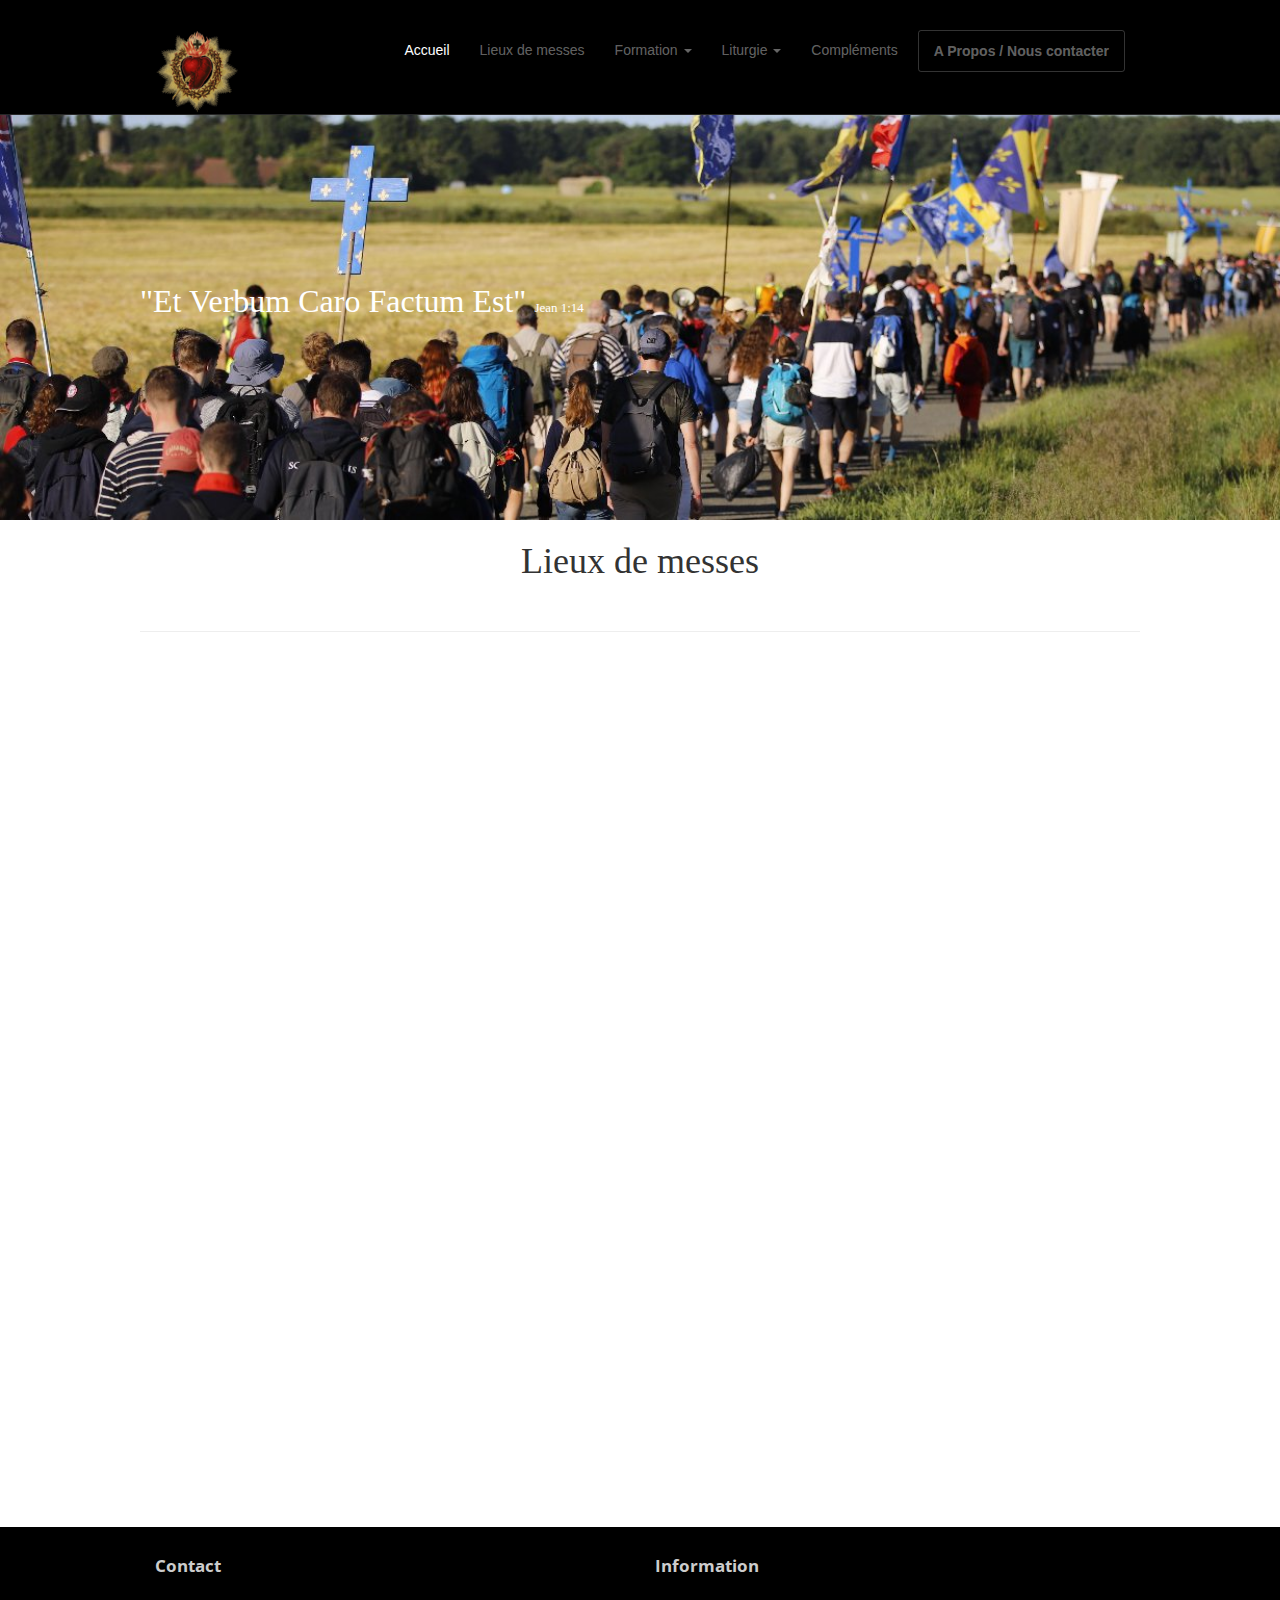
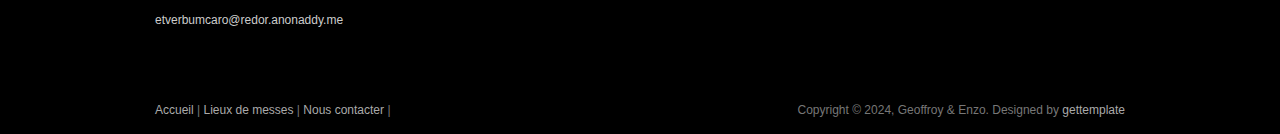
<file: index.html>
<!DOCTYPE html>
<html lang="en">

<head>
	<meta charset="utf-8">
	<meta name="google-site-verification" content="c_ypChZpjXHMWVW46aITzPDltl-mG4vUd4dbIYCfhsU" />
	<meta name="description"
		content="Sur ce site, vous trouverez une carte où sont répertoriées les messes célébrées selon le missel de Saint Pie V dites “messes en latin”. Vous trouverez aussi d'autres ressources concernant le catéchisme ou encore le chant gréorien. ">
	<meta name="keywords" content="messes, latin, traditionnel, messe en latin, et verbum caro messe, et verbum caro, et verbum caro messes ">
	<meta name="viewport" content="width=device-width, initial-scale=1.0">

	<title>Accueil</title>

	<link rel="shortcut icon" href="assets/images/gt_favicon.png">
	<link rel="icon" href="assets/images/gt_favicon48px.png" type="image/png" />

	<link rel="stylesheet" media="screen" href="https://fonts.googleapis.com/css?family=Open+Sans:300,400,700">
	<link rel="stylesheet" href="assets/css/bootstrap.min.css">
	<link rel="stylesheet" href="assets/css/font-awesome.min.css">

	<!-- Custom styles for our template -->
	<link rel="stylesheet" href="assets/css/bootstrap-theme.css" media="screen">
	<link rel="stylesheet" href="assets/css/main.css">
	<meta name="google-site-verification" content="c_ypChZpjXHMWVW46aITzPDltl-mG4vUd4dbIYCfhsU" />

	<meta name="description"
		content="Sur ce site, vous trouverez une carte où sont répertoriées les messes célébrées selon le missel de Saint Pie V dites “messes en latin”. Vous trouverez aussi d'autres ressources concernant le catéchisme ou encore le chant gréorien. ">
	<meta name="keywords" content="messes, latin, traditionnel, messe en latin ">
	<meta name="viewport" content="width=device-width, initial-scale=1.0">

	<!-- HTML5 shim and Respond.js IE8 support of HTML5 elements and media queries -->
	<!--[if lt IE 9]>
	<script src="assets/js/html5shiv.js"></script>
	<script src="assets/js/respond.min.js"></script>
	<![endif]-->
</head>

<body class="Accueil">
	<!-- Fixed navbar -->
	<div class="navbar navbar-inverse navbar-fixed-top headroom">
		<div class="container">
			<div class="navbar-header">
				<!-- Button for smallest screens -->
				<button type="button" class="navbar-toggle" data-toggle="collapse" data-target=".navbar-collapse"><span
						class="icon-bar"></span> <span class="icon-bar"></span> <span class="icon-bar"></span> </button>
				<a class="navbar-brand" href="index.html"><img src="assets/images/logo.png"
						alt="Progressus HTML5 template"></a>
			</div>
			<div class="navbar-collapse collapse">
				<ul class="nav navbar-nav pull-right">
					<li class="active"><a href="index.html">Accueil</a></li>
					<li><a href="lieux.html">Lieux de messes</a></li>
					<li class="dropdown">
						<a href="#" class="dropdown-toggle" data-toggle="dropdown">Formation <b class="caret"></b></a>
						<ul class="dropdown-menu">
							<li><a href="catechisme.html">Catéchisme</a></li>
							<li class="active"><a href="prieres.html">Prières</a></li>
							<li class="active"><a href="textes.html">Textes Pontificaux</a></li>
							<li class="active"><a href="instituts.html">Instituts</a></li>
						</ul>
					</li>
					<li class="dropdown">
						<a href="#" class="dropdown-toggle" data-toggle="dropdown">Liturgie <b class="caret"></b></a>
						<ul class="dropdown-menu">
							<li><a href="missel.html">Missel</a></li>
							<li class="active"><a href="gregorien.html">Chant grégorien</a></li>
							<li class="active"><a href="messe.html">Servir la messe</a></li>
						</ul>
					</li>
					<li><a href="complement.html">Compléments</a></li>
					<li><a class="btn" href="contact.html">A Propos / Nous contacter</a></li>
				</ul>

			</div>
			<!--/.nav-collapse -->
		</div>
	</div>
	<!-- /.navbar -->

	<!-- Header -->
	<header id="head">
		<div class="container">
			<div class="row custom-text-left">
				<h1 class="lead">
					<p>
						<font face="Georgia" size="6px">
							"Et Verbum Caro Factum Est"
						</font>
						<font face="Georgia" size="2px">
							Jean 1:14
						</font>
					</p>
				</h1>
			</div>
		</div>
	</header>
	<!-- /Header -->

	<!-- Article main content -->
	<div class="container">

	<div class="row">

		<article class="maincontent">
				<h1 class="page-title">
					<p align=center>

						<title>Lieux de messes en forme extraordinaire</title>

						<font face="Georgia">Lieux de messes</font>
					</p>
				</h1>


			<header class="page-header">
			</header>
			<p align="center">
				<iframe display: block ; margin: 0 auto ; width="100%" height="800px" frameborder="0" allowfullscreen
					allow="geolocation"
					src="https://umap.openstreetmap.fr/fr/map/carte-messes-traditionnelles-france_1006268"></iframe>
			</p>

		</article>
	</div>
	</div>
	<!-- /Article -->

	<!-- Highlights - jumbotron -->

	<!-- /social links -->


	<footer id="footer" class="top-space">

		<div class="footer1">
			<div class="container">
				<div class="row">

					<div class="col-md-3 widget">
						<h3 class="widget-title">Contact</h3>
						<div class="widget-body">
							<p><br>
								<a href="mailto:#">etverbumcaro@redor.anonaddy.me</a><br>
								<br>
							</p>
						</div>
					</div>

					<div class="col-md-3 widget">

					</div>

					<div class="col-md-6 widget">
						<h3 class="widget-title">Information
						</h3>
						<div class="widget-body">
							<p>

							</p>
						</div>
					</div>

				</div> <!-- /row of widgets -->
			</div>
		</div>

		<div class="footer2">
			<div class="container">
				<div class="row">

					<div class="col-md-6 widget">
						<div class="widget-body">
							<p class="simplenav">
								<a href="#">Accueil</a> |
								<a href="lieux.html">Lieux de messes</a> |
								<a href="contact.html">Nous contacter</a> |
								<!-- <b><a href="signup.html">Sign up</a></b> -->
							</p>
						</div>
					</div>

					<div class="col-md-6 widget">
						<div class="widget-body">
							<p class="text-right">
								Copyright &copy; 2024, Geoffroy & Enzo. Designed by <a href="https://gettemplate.com/"
									rel="designer">gettemplate</a>
							</p>
						</div>
					</div>

				</div> <!-- /row of widgets -->
			</div>
		</div>
	</footer>




	<!-- JavaScript libs are placed at the end of the document so the pages load faster -->
	<script src="https://ajax.googleapis.com/ajax/libs/jquery/1.10.2/jquery.min.js"></script>
	<script src="https://netdna.bootstrapcdn.com/bootstrap/3.0.0/js/bootstrap.min.js"></script>
	<script src="assets/js/headroom.min.js"></script>
	<script src="assets/js/jQuery.headroom.min.js"></script>
	<script src="assets/js/template.js"></script>
</body>

</html>
</file>
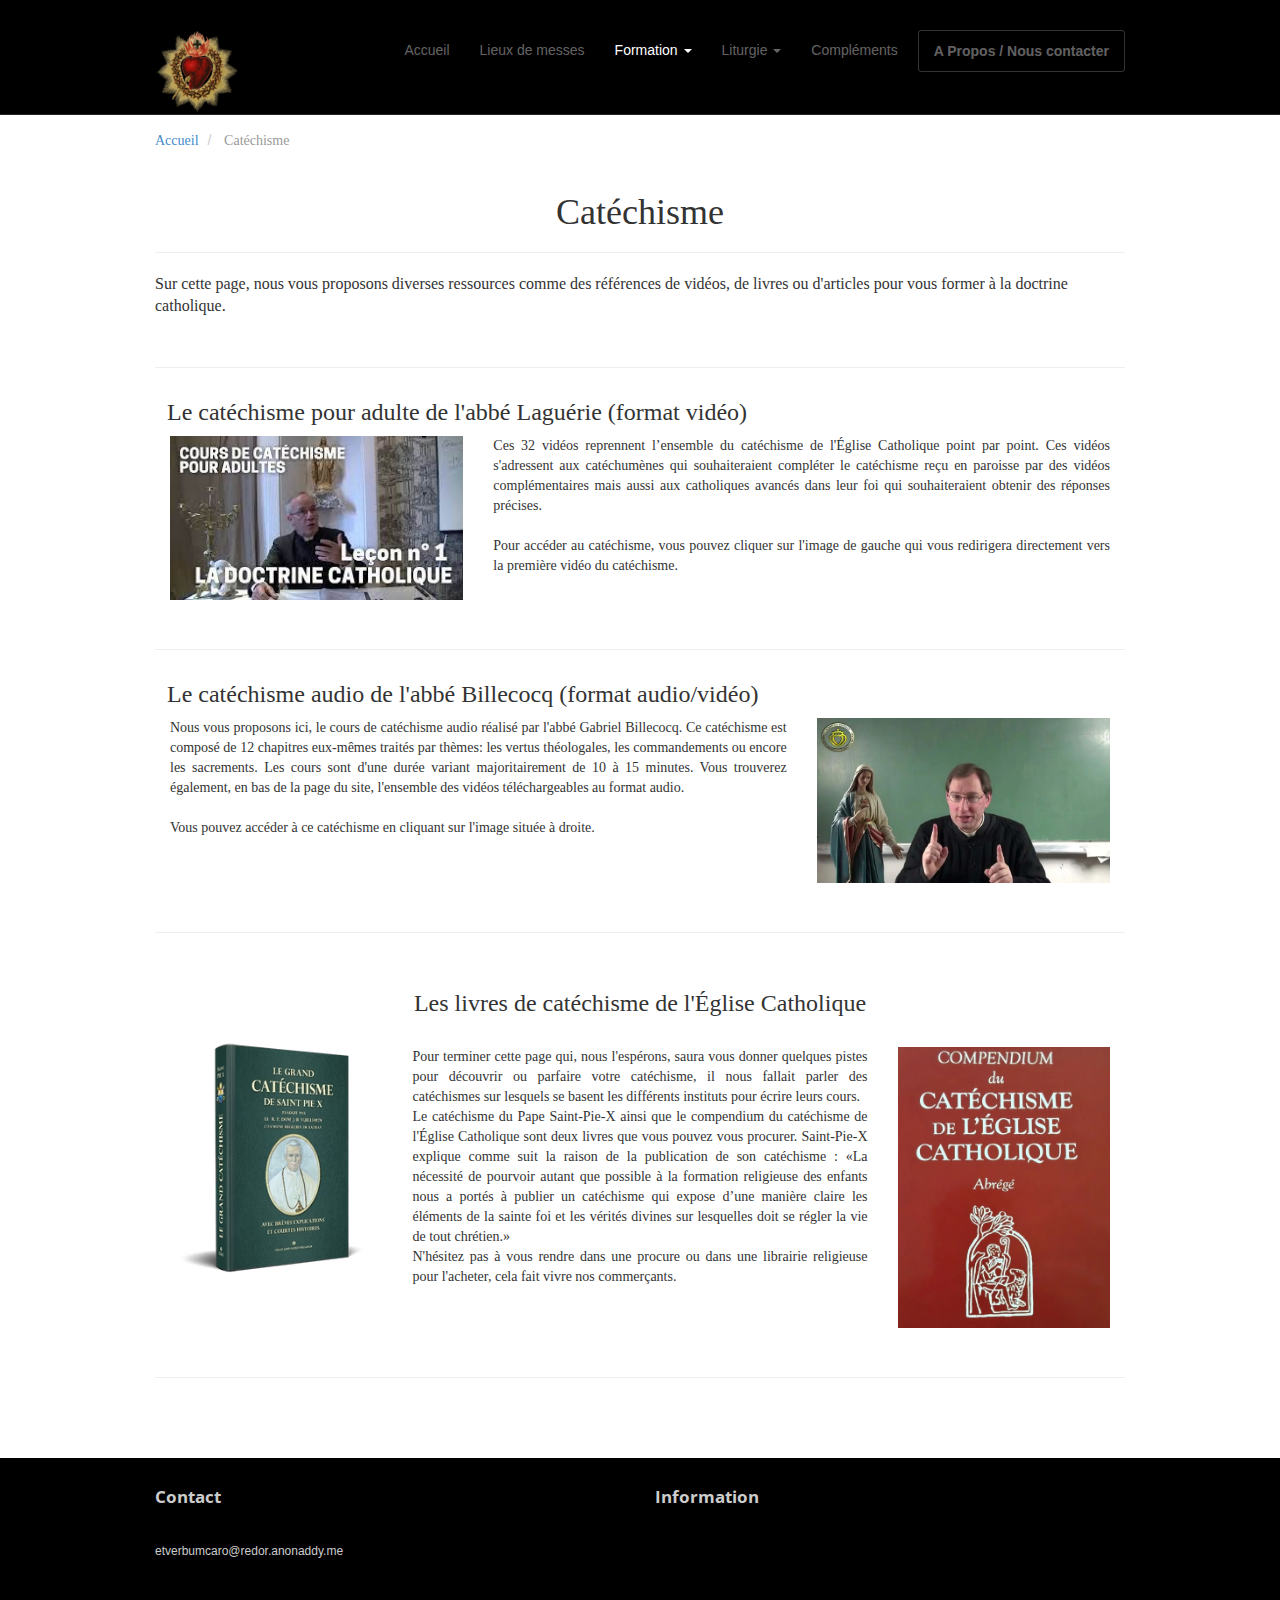
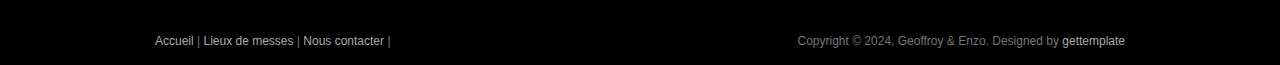
<file: catechisme.html>
<!DOCTYPE html>
<html lang="en">

<head>
	<meta charset="utf-8">
	<meta name="description"
		content="Sur cette page, nous vous proposons diverses ressources comme des références de vidéos, de livres ou d'articles pour vous former à la doctrine catholique.">
	<meta name="keywords" content="messes, latin, traditionnel, messe en latin, catéchisme ">
	<meta name="viewport" content="width=device-width, initial-scale=1.0">

	<title>Catéchisme</title>

	<link rel="shortcut icon" href="assets/images/gt_favicon.png">
	<link rel="icon" href="assets/images/gt_favicon48px.png" type="image/png" />

	<link rel="stylesheet" media="screen" href="https://fonts.googleapis.com/css?family=Open+Sans:300,400,700">
	<link rel="stylesheet" href="assets/css/bootstrap.min.css">
	<link rel="stylesheet" href="assets/css/font-awesome.min.css">

	<!-- Custom styles for our template -->
	<link rel="stylesheet" href="assets/css/bootstrap-theme.css" media="screen">
	<link rel="stylesheet" href="assets/css/main.css">

	<!-- HTML5 shim and Respond.js IE8 support of HTML5 elements and media queries -->
	<!--[if lt IE 9]>
	<script src="assets/js/html5shiv.js"></script>
	<script src="assets/js/respond.min.js"></script>
	<![endif]-->
</head>

<body>
	<!-- Fixed navbar -->
	<div class="navbar navbar-inverse navbar-fixed-top headroom">
		<div class="container">
			<div class="navbar-header">
				<!-- Button for smallest screens -->
				<button type="button" class="navbar-toggle" data-toggle="collapse" data-target=".navbar-collapse"><span
						class="icon-bar"></span> <span class="icon-bar"></span> <span class="icon-bar"></span> </button>
				<a class="navbar-brand" href="index.html"><img src="assets/images/logo.png"
						alt="Progressus HTML5 template"></a>
			</div>
			<div class="navbar-collapse collapse">
				<ul class="nav navbar-nav pull-right">
					<li><a href="index.html">Accueil</a></li>
					<li><a href="lieux.html">Lieux de messes</a></li>
					<li class="dropdown active">
						<a href="#" class="dropdown-toggle" data-toggle="dropdown">Formation <b class="caret"></b></a>
						<ul class="dropdown-menu">
							<li><a href="catechisme.html">Catéchisme</a></li>
							<li class="active"><a href="prieres.html">Prières</a></li>
							<li class="active"><a href="textes.html">Textes Pontificaux</a></li>
							<li class="active"><a href="instituts.html">Instituts</a></li>
						</ul>
					</li>
					<li class="dropdown">
						<a href="#" class="dropdown-toggle" data-toggle="dropdown">Liturgie <b class="caret"></b></a>
						<ul class="dropdown-menu">
							<li><a href="missel.html">Missel</a></li>
							<li class="active"><a href="gregorien.html">Chant grégorien</a></li>
							<li class="active"><a href="messe.html">Servir la messe</a></li>
						</ul>
					</li>
					<li><a href="complement.html">Compléments</a></li>
					<li><a class="btn" href="contact.html">A Propos / Nous contacter</a></li>
				</ul>

			</div>
			<!--/.nav-collapse -->
		</div>
	</div>
	<!-- /.navbar -->

	<header id="head" class="secondary"></header>

	<!-- container -->
	<div class="container">

		<ol class="breadcrumb">
			<li><a href="index.html">
					<font face="Georgia">Accueil</font>
				</a></li>
			<li class="active">
				<font face="Georgia">Catéchisme</font>
			</li>
		</ol>

		<div class="row">

			<!-- Article main content -->
			<article class="col-sm-12 maincontent">
				<header class="page-header">
					<h1 class="page-title">
						<p align="center">
							<title>Catéchisme</title>
							<font face="Georgia">Catéchisme</font>
						</p>
					</h1>
				</header>
				<font face="Georgia" size="3px">
					Sur cette page, nous vous proposons diverses ressources comme des références de vidéos, de livres ou
					d'articles pour vous former à la doctrine catholique.</br>

				</font>
			</article>
			<!-- /Article -->
		</div>
	</div> <!-- /container -->
	<div class="container">
		<article class="maincontent">
			<header class="page-header"></header>
			<h3>&nbsp; <font face="Georgia">Le catéchisme pour adulte de l'abbé Laguérie (format vidéo)</font>
			</h3>
			<font face="Georgia">
				<article class="col-sm-4 maincontent">
					<a href="https://www.youtube.com/watch?v=_DU4V87ysqM" target="_blank"><img
							src="./assets/images/catechisme1.png" alt=""></a>
				</article>
				<article class="col-sm-8 maincontent">
					<p align="justify">
						Ces 32 vidéos reprennent l’ensemble du catéchisme de l'Église Catholique point par point. Ces
						vidéos
						s'adressent aux catéchumènes qui souhaiteraient compléter le catéchisme reçu en paroisse par des
						vidéos complémentaires mais aussi aux catholiques avancés dans leur foi qui souhaiteraient
						obtenir
						des réponses précises.<br /><br />
						Pour accéder au catéchisme, vous pouvez cliquer sur l'image de gauche qui vous redirigera
						directement vers la première vidéo du catéchisme.
					</p>
				</article>
			</font>
		</article>
	</div>
	<div class="container">
		<article class="maincontent">
			<header class="page-header"></header>
			<h3>&nbsp; <font face="Georgia">Le catéchisme audio de l'abbé Billecocq (format audio/vidéo)</font>
			</h3>
			<font face="Georgia">
				<article class="col-sm-8 maincontent">
					<p align="justify">
						Nous vous proposons ici, le cours de catéchisme audio réalisé par l'abbé Gabriel Billecocq. Ce
						catéchisme est composé de 12 chapitres eux-mêmes traités par thèmes: les vertus théologales, les
						commandements ou encore les sacrements. Les cours sont d'une durée variant majoritairement de 10
						à
						15 minutes. Vous trouverez également, en bas de la page du site, l'ensemble des vidéos
						téléchargeables au format audio.<br /><br />
						Vous pouvez accéder à ce catéchisme en cliquant sur l'image située à droite.
					</p>
				</article>
				<article class="col-sm-4 maincontent">
					<a href="https://laportelatine.org/formation/catechisme/catechisme-de-labbe-billecocq"
						target="_blank"><img src="./assets/images/catechisme2.png" alt=""></a>
				</article>
			</font>

		</article>
	</div>
	<div class="container">
		<article class="maincontent">
			<header class="page-header"></header>
			<h3>&nbsp; <font face="Georgia">
					<p align="center">Les livres de catéchisme de l'Église Catholique</p>
				</font>
			</h3>
			<font face="Georgia">
				<article class="col-sm-3 maincontent">
					<img src="./assets/images/catechisme3.jpg" alt=""></a>
				</article>
				<article class="col-sm-6 maincontent">
					<br />
					<p align="justify">
						Pour terminer cette page qui, nous l'espérons, saura vous donner quelques pistes pour découvrir
						ou
						parfaire votre catéchisme, il nous fallait parler des catéchismes sur lesquels se basent les
						différents instituts pour écrire leurs cours.<br />
						Le catéchisme du Pape Saint-Pie-X ainsi que le compendium du catéchisme de l'Église Catholique sont deux
						livres
						que vous pouvez vous procurer. Saint-Pie-X explique comme suit la raison de la publication de
						son
						catéchisme : «La nécessité de pourvoir autant que possible à la formation religieuse des enfants
						nous a portés à publier un catéchisme qui expose d’une manière claire les éléments de la sainte
						foi
						et les vérités divines sur lesquelles doit se régler la vie de tout chrétien.»<br/>
						N'hésitez pas à vous rendre dans une procure ou dans une librairie religieuse pour l'acheter,
						cela
						fait vivre nos commerçants.
					</p>

				</article>
				<article class="col-sm-3 maincontent">
					<br />
					<img src="./assets/images/catechisme4.png" alt="">
				</article>
			</font>

		</article>
	</div>
	<div class="container">
		<article class="maincontent"></article>
		<header class="page-header"></header>
	</div>




	<footer id="footer" class="top-space">

		<div class="footer1">
			<div class="container">
				<div class="row">

					<div class="col-md-3 widget">
						<h3 class="widget-title">Contact</h3>
						<div class="widget-body">
							<p><br>
								<a href="mailto:#">etverbumcaro@redor.anonaddy.me</a><br>
								<br>
							</p>
						</div>
					</div>

					<div class="col-md-3 widget">

					</div>

					<div class="col-md-6 widget">
						<h3 class="widget-title">Information
						</h3>
						<div class="widget-body">
							<p>

							</p>
						</div>
					</div>

				</div> <!-- /row of widgets -->
			</div>
		</div>

		<div class="footer2">
			<div class="container">
				<div class="row">

					<div class="col-md-6 widget">
						<div class="widget-body">
							<p class="simplenav">
								<a href="#">Accueil</a> |
								<a href="lieux.html">Lieux de messes</a> |
								<a href="contact.html">Nous contacter</a> |
								<!-- <b><a href="signup.html">Sign up</a></b> -->
							</p>
						</div>
					</div>

					<div class="col-md-6 widget">
						<div class="widget-body">
							<p class="text-right">
								Copyright &copy; 2024, Geoffroy & Enzo. Designed by <a href="https://gettemplate.com/"
									rel="designer">gettemplate</a>
							</p>
						</div>
					</div>

				</div> <!-- /row of widgets -->
			</div>
		</div>
	</footer>



	<!-- JavaScript libs are placed at the end of the document so the pages load faster -->
	<script src="https://ajax.googleapis.com/ajax/libs/jquery/1.10.2/jquery.min.js"></script>
	<script src="https://netdna.bootstrapcdn.com/bootstrap/3.0.0/js/bootstrap.min.js"></script>
	<script src="assets/js/headroom.min.js"></script>
	<script src="assets/js/jQuery.headroom.min.js"></script>
	<script src="assets/js/template.js"></script>
</body>

</html>
</file>
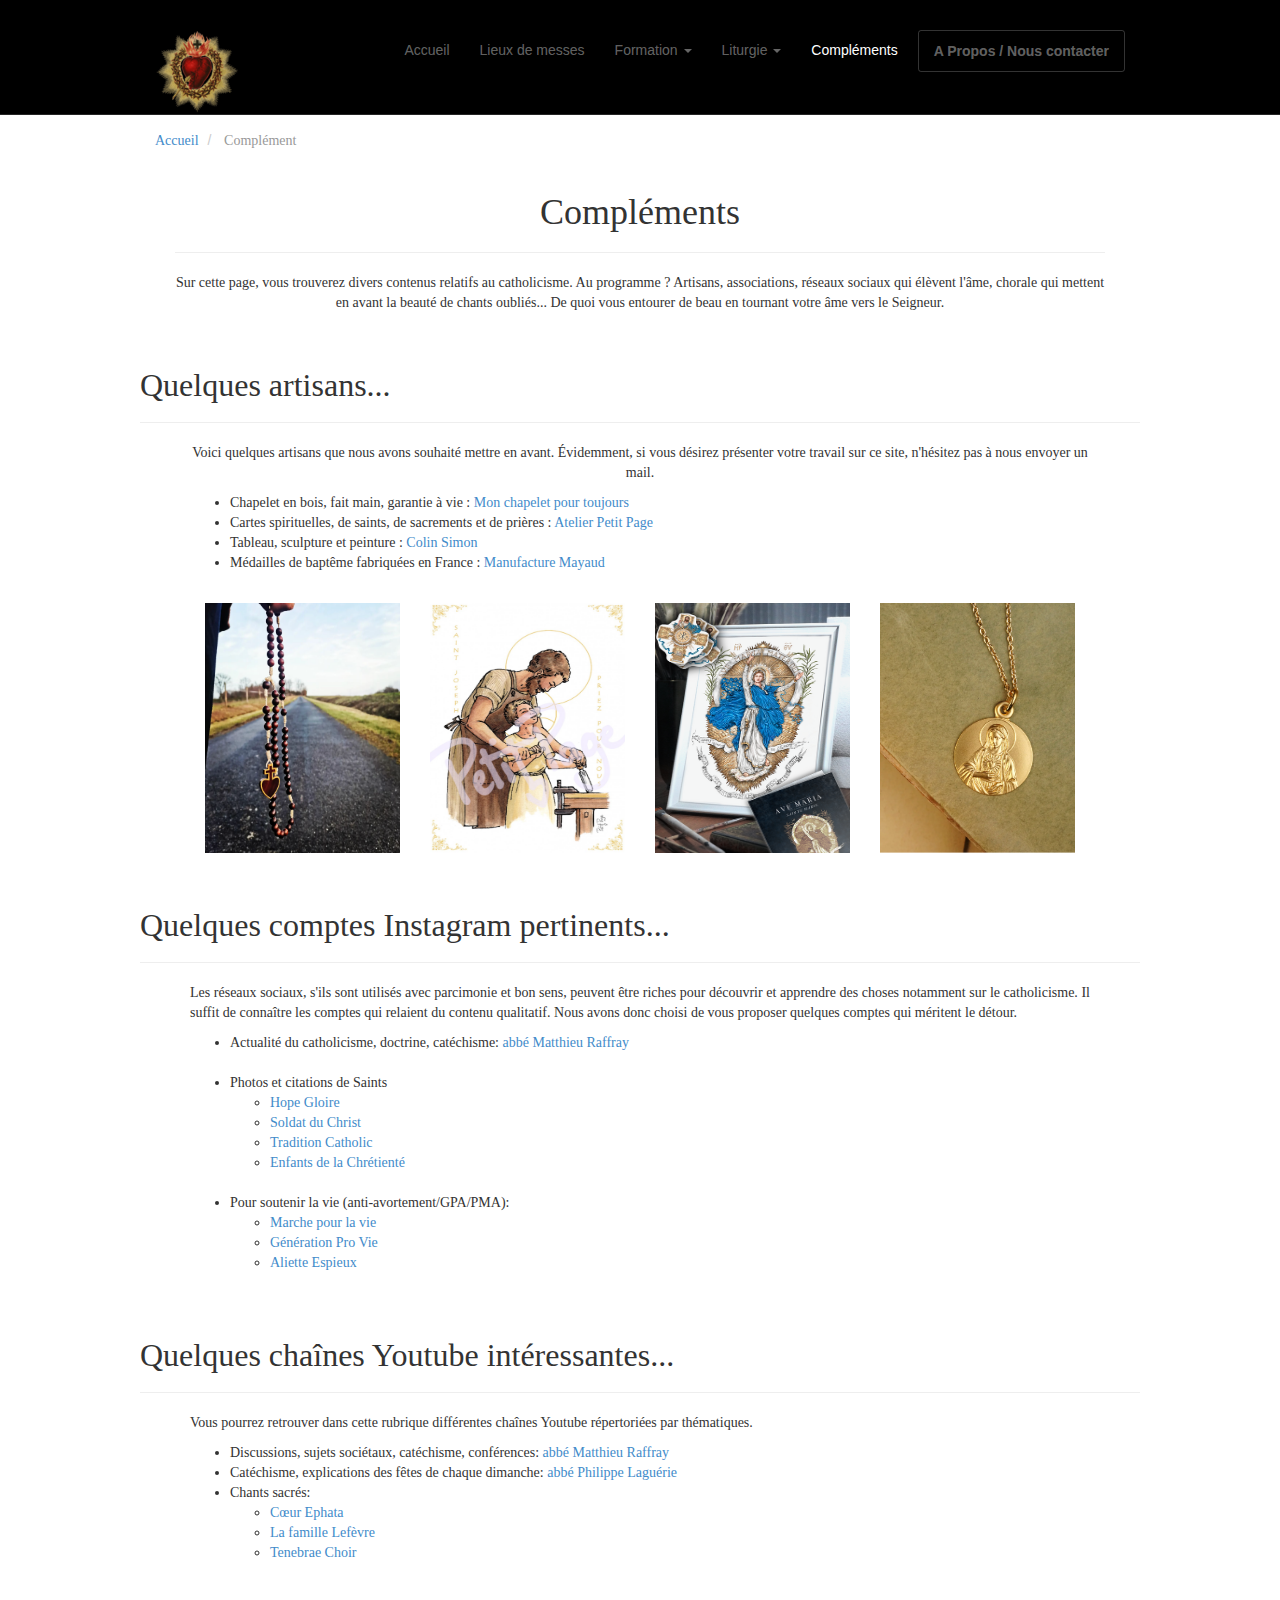
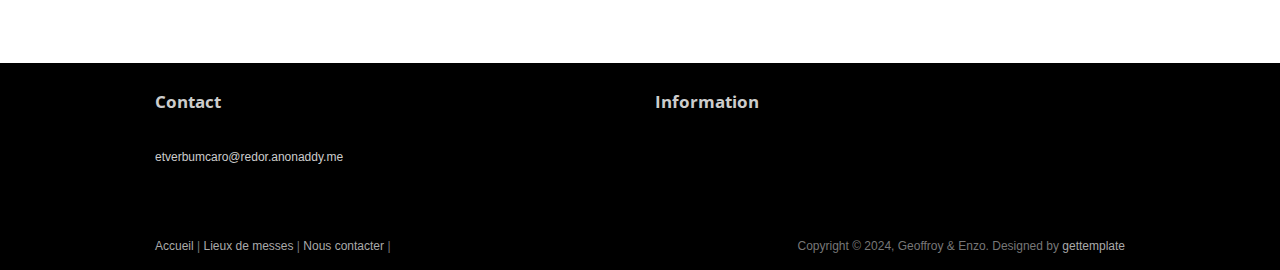
<file: complement.html>
<!DOCTYPE html>
<html lang="en">

<head>
	<meta charset="utf-8">
	<meta name="description"
		content="Sur cette page, vous trouverez divers contenus relatifs au catholicisme. Au programme ? Artisans, associations, réseaux sociaux qui élèvent l'âme, chorale qui mettent en avant la beauté de chants oubliés...">
	<meta name="keywords" 
		content="messes, latin, traditionnel, messe en latin, catéchisme, artisans, Coeur Ephata, famille Lefebvre, Pro-Vie, catholique ">
	<meta name="viewport" content="width=device-width, initial-scale=1.0">

	<title>Complément</title>

	<link rel="shortcut icon" href="assets/images/gt_favicon.png">
	<link rel="icon" href="assets/images/gt_favicon48px.png" type="image/png" />

	<link rel="stylesheet" media="screen" href="https://fonts.googleapis.com/css?family=Open+Sans:300,400,700">
	<link rel="stylesheet" href="assets/css/bootstrap.min.css">
	<link rel="stylesheet" href="assets/css/font-awesome.min.css">

	<!-- Custom styles for our template -->
	<link rel="stylesheet" href="assets/css/bootstrap-theme.css" media="screen">
	<link rel="stylesheet" href="assets/css/main.css">
	<meta name="description"
		content="Sur cette page, vous trouverez divers contenus relatifs au catholicisme. Au programme ? Artisans, associations, réseaux sociaux qui élèvent l'âme, chorale qui mettent en avant la beauté de chants oubliés...">
	<meta name="keywords" 
		content="messes, latin, traditionnel, messe en latin, catéchisme, artisans, Coeur Ephata, famille Lefebvre, Pro-Vie, catholique ">
	<meta name="viewport" content="width=device-width, initial-scale=1.0">
	<!-- HTML5 shim and Respond.js IE8 support of HTML5 elements and media queries -->
	<!--[if lt IE 9]>
	<script src="assets/js/html5shiv.js"></script>
	<script src="assets/js/respond.min.js"></script>
	<![endif]-->
</head>

<body>
	<!-- Fixed navbar -->
	<div class="navbar navbar-inverse navbar-fixed-top headroom">
		<div class="container">
			<div class="navbar-header">
				<!-- Button for smallest screens -->
				<button type="button" class="navbar-toggle" data-toggle="collapse" data-target=".navbar-collapse"><span
						class="icon-bar"></span> <span class="icon-bar"></span> <span class="icon-bar"></span> </button>
				<a class="navbar-brand" href="index.html"><img src="assets/images/logo.png"
						alt="Progressus HTML5 template"></a>
			</div>
			<div class="navbar-collapse collapse">
				<ul class="nav navbar-nav pull-right">
					<li><a href="index.html">Accueil</a></li>
					<li><a href="lieux.html">Lieux de messes</a></li>
					<li class="dropdown">
						<a href="#" class="dropdown-toggle" data-toggle="dropdown">Formation <b class="caret"></b></a>
						<ul class="dropdown-menu">
							<li><a href="catechisme.html">Catéchisme</a></li>
							<li class="active"><a href="prieres.html">Prières</a></li>
							<li class="active"><a href="textes.html">Textes Pontificaux</a></li>
							<li class="active"><a href="instituts.html">Instituts</a></li>
						</ul>
					</li>
					<li>
						<a href="#" class="dropdown-toggle" data-toggle="dropdown">Liturgie <b class="caret"></b></a>
						<ul class="dropdown-menu">
							<li><a href="missel.html">Missel</a></li>
							<li class="active"><a href="gregorien.html">Chant grégorien</a></li>
							<li class="active"><a href="messe.html">Servir la messe</a></li>
						</ul>
					</li>
					<li class="active"><a href="complement.html">Compléments</a></li>
					<li><a class="btn" href="contact.html">A Propos / Nous contacter</a></li>
				</ul>

			</div>
			<!--/.nav-collapse -->
		</div>
	</div>
	<!-- /.navbar -->

	<header id="head" class="secondary"></header>

	<!-- container -->
	<div class="container">

		<ol class="breadcrumb">
			<li><a href="index.html">
					<font face="Georgia">Accueil</font>
				</a></li>
			<li class="active">
				<font face="Georgia">Complément</font>
			</li>
		</ol>


		<div class="container">
			<div class="row">

				<!-- Article main content -->
				<header class="page-header">
					<h1 class="page-title">
						<p align="center">
							<font face="Georgia">Compléments</font>
						</p>
					</h1>
				</header>
				<article class="maincontent">
					<font face="Georgia">
						<p align="center">
							Sur cette page, vous trouverez divers contenus relatifs au catholicisme. Au programme ?
							Artisans, associations,
							réseaux sociaux qui élèvent l'âme, chorale qui mettent en avant la beauté de chants
							oubliés... De quoi vous entourer de beau en tournant votre âme vers le Seigneur.
						</p>
					</font>
				</article>
				<!-- /Article -->
			</div>
		</div> <!-- /container -->
	</div> <!-- /container -->

	<div class="container">
		<div class="row">

			<!-- Article main content -->
			<header class="page-header">
				<h1 class="page-title">
					<font face="Georgia" size="6px">Quelques artisans...</font>
				</h1>
			</header>
			<font face="Georgia">
				<p>
				<div class="container">
					<article class="maincontent">
						</h3>
						<article <article class="col-sm-12 maincontent">
							<font face="Georgia">
								<p align="center">
									Voici quelques artisans que nous avons souhaité mettre en avant. Évidemment, si vous
									désirez présenter votre travail sur ce site, n'hésitez pas à nous envoyer un mail.
								<ul type="disc">
									<li>Chapelet en bois, fait main, garantie à vie : <a
											href="https://www.instagram.com/mon_chapelet_pour_toujours/"
											target="_blank">Mon chapelet pour toujours</a></li>

									<li> Cartes spirituelles, de saints, de sacrements et de prières : <a
											href="https://atelierpetitpage.fr/" target="_blank">Atelier Petit Page</a>

									</li>
									<li>Tableau, sculpture et peinture : <a href="https://www.colinsimon.fr/"
											target="_blank">Colin Simon</a>

									</li>
									<li>Médailles de baptême fabriquées en France : <a
											href="https://manufacturemayaud.fr/" target="_blank">Manufacture Mayaud</a>

									</li>
									<br />

								</ul>
								</p>

								<article class="col-sm-3 maincontent">
									<a href="https://www.instagram.com/mon_chapelet_pour_toujours/" target="_blank">
										<img src="./assets/images/complement1.png" width="200" height="250" alt="">
									</a>
								</article>

								<article class="col-sm-3 maincontent">
									<a href="https://atelierpetitpage.fr/" target="_blank">
										<img src="./assets/images/complement2.png" width="200" height="250" alt="">
									</a>
								</article>

								<article class="col-sm-3 maincontent">
									<a href="https://www.colinsimon.fr/" target="_blank">
										<img src="./assets/images/complement3.png" width="200" height="250" alt="">
									</a>
								</article>
								<article class="col-sm-3 maincontent">
									<a href="https://manufacturemayaud.fr/" target="_blank">
										<img src="./assets/images/complement4.png" width="200" height="250" alt="">
									</a>

								</article>

							</font>
						</article>


					</article>
				</div>
				</p>
			</font>
			<article class="maincontent">
				<font face="Georgia">
					<p>

					</p>

				</font>

			</article>
			<!-- /Article -->
		</div>
	</div> <!-- /container -->
	<div class="container">
		<div class="row">

			<!-- Article main content -->
			<header class="page-header">
				<h1 class="page-title">
					<font face="Georgia" size="6px">Quelques comptes Instagram pertinents...</font>
				</h1>
			</header>
			<font face="Georgia">
				<p>
				<div class="container">
					<article class="maincontent">
						</h3>
						<article <article class="col-sm-12 maincontent">
							<font face="Georgia">
								<p align="justify">
									Les réseaux sociaux, s'ils sont utilisés avec parcimonie et bon sens, peuvent être
									riches pour découvrir et apprendre des choses notamment sur le catholicisme. Il
									suffit de connaître les comptes qui relaient du contenu qualitatif. Nous avons donc
									choisi de vous proposer quelques comptes qui méritent le détour.
								<ul type="disc">
									<li>Actualité du catholicisme, doctrine, catéchisme: <a
											href="https://www.instagram.com/abbe_matthieu_raffray/" target="_blank">abbé
											Matthieu Raffray</a></li><br />

									<li>Photos et citations de Saints
										<ul>
											<li>
												<a href="https://www.instagram.com/hopegloire/" target="_blank">Hope
													Gloire</a>
											</li>
											<li>
												<a href="https://www.instagram.com/_soldat_du_christ/"
													target="_blank">Soldat du Christ</a>
											</li>
											<li>
												<a href="https://www.instagram.com/tradition.catholic/"
													target="_blank">Tradition Catholic</a>
											</li>
											<li>
												<a href="https://www.instagram.com/enfants_de_la_chretiente/"
													target="_blank">Enfants de la Chrétienté</a>
											</li>
										</ul>
										<br />
									</li>
									<li>
										Pour soutenir la vie (anti-avortement/GPA/PMA):
										<ul>
											<li><a href="https://www.instagram.com/marchepourlavie/"
													target="_blank>">Marche pour la vie</a></li>
											<li><a href="https://www.instagram.com/generation_pro_vie/"
													target="_blank">Génération Pro Vie</a></li>
											<li><a href="https://www.instagram.com/aliette_espieux/" target="_blank">
													Aliette Espieux</a></li>
										</ul>
									</li>

								</ul>
								</p>

							</font>
						</article>


					</article>
				</div>
				</p>
			</font>
			<article class="maincontent">
				<font face="Georgia">
					<p>

					</p>

				</font>

			</article>
			<!-- /Article -->
		</div>
	</div> <!-- /container -->
	<div class="container">
		<div class="row">

			<!-- Article main content -->
			<header class="page-header">
				<h1 class="page-title">
					<font face="Georgia" size="6px">Quelques chaînes Youtube intéressantes...</font>
				</h1>
			</header>
			<font face="Georgia">
				<p>
				<div class="container">
					<article class="maincontent">
						</h3>
						<article <article class="col-sm-12 maincontent">
							<font face="Georgia">
								<p align="justify">
									Vous pourrez retrouver dans cette rubrique différentes chaînes Youtube répertoriées
									par thématiques.
								<ul type="disc">
									<li>Discussions, sujets sociétaux, catéchisme, conférences: <a
											href="https://www.youtube.com/@abbematthieuraffray" target="_blank">abbé
											Matthieu Raffray</a></li>

									<li>Catéchisme, explications des fêtes de chaque dimanche:<a
											href="https://www.youtube.com/@PhilippeLaguerie" target="_blank"> abbé
											Philippe Laguérie</a> </li>
									<li>Chants sacrés:
										<ul>
											<li>
												<a href="https://www.youtube.com/@ChoeurEphata" target="_blank">Cœur
													Ephata</a>
											</li>
											<li>
												<a href="https://www.youtube.com/@lafamillelefevre1074"
													target="_blank">La famille Lefèvre</a>
											</li>
											<li>
												<a href="https://www.youtube.com/@thetenebraechoir/"
													target="_blank">Tenebrae Choir</a>
											</li>

										</ul>
										<br />
									</li>
								</ul>
								</p>

							</font>
						</article>


					</article>
				</div>
				</p>
			</font>
			<article class="maincontent">
				<font face="Georgia">
					<p>

					</p>

				</font>

			</article>
			<!-- /Article -->
		</div>
	</div> <!-- /container -->




	<footer id="footer" class="top-space">

		<div class="footer1">
			<div class="container">
				<div class="row">

					<div class="col-md-3 widget">
						<h3 class="widget-title">Contact</h3>
						<div class="widget-body">
							<p><br>
								<a href="mailto:#">etverbumcaro@redor.anonaddy.me</a><br>
								<br>
							</p>
						</div>
					</div>

					<div class="col-md-3 widget">

					</div>

					<div class="col-md-6 widget">
						<h3 class="widget-title">Information
						</h3>
						<div class="widget-body">
							<p>

							</p>
						</div>
					</div>

				</div> <!-- /row of widgets -->
			</div>
		</div>

		<div class="footer2">
			<div class="container">
				<div class="row">

					<div class="col-md-6 widget">
						<div class="widget-body">
							<p class="simplenav">
								<a href="#">Accueil</a> |
								<a href="lieux.html">Lieux de messes</a> |
								<a href="contact.html">Nous contacter</a> |
								<!-- <b><a href="signup.html">Sign up</a></b> -->
							</p>
						</div>
					</div>

					<div class="col-md-6 widget">
						<div class="widget-body">
							<p class="text-right">
								Copyright &copy; 2024, Geoffroy & Enzo. Designed by <a href="https://gettemplate.com/"
									rel="designer">gettemplate</a>
							</p>
						</div>
					</div>

				</div> <!-- /row of widgets -->
			</div>
		</div>
	</footer>




	<!-- JavaScript libs are placed at the end of the document so the pages load faster -->
	<script src="https://ajax.googleapis.com/ajax/libs/jquery/1.10.2/jquery.min.js"></script>
	<script src="https://netdna.bootstrapcdn.com/bootstrap/3.0.0/js/bootstrap.min.js"></script>
	<script src="assets/js/headroom.min.js"></script>
	<script src="assets/js/jQuery.headroom.min.js"></script>
	<script src="assets/js/template.js"></script>
</body>

</html>
</file>
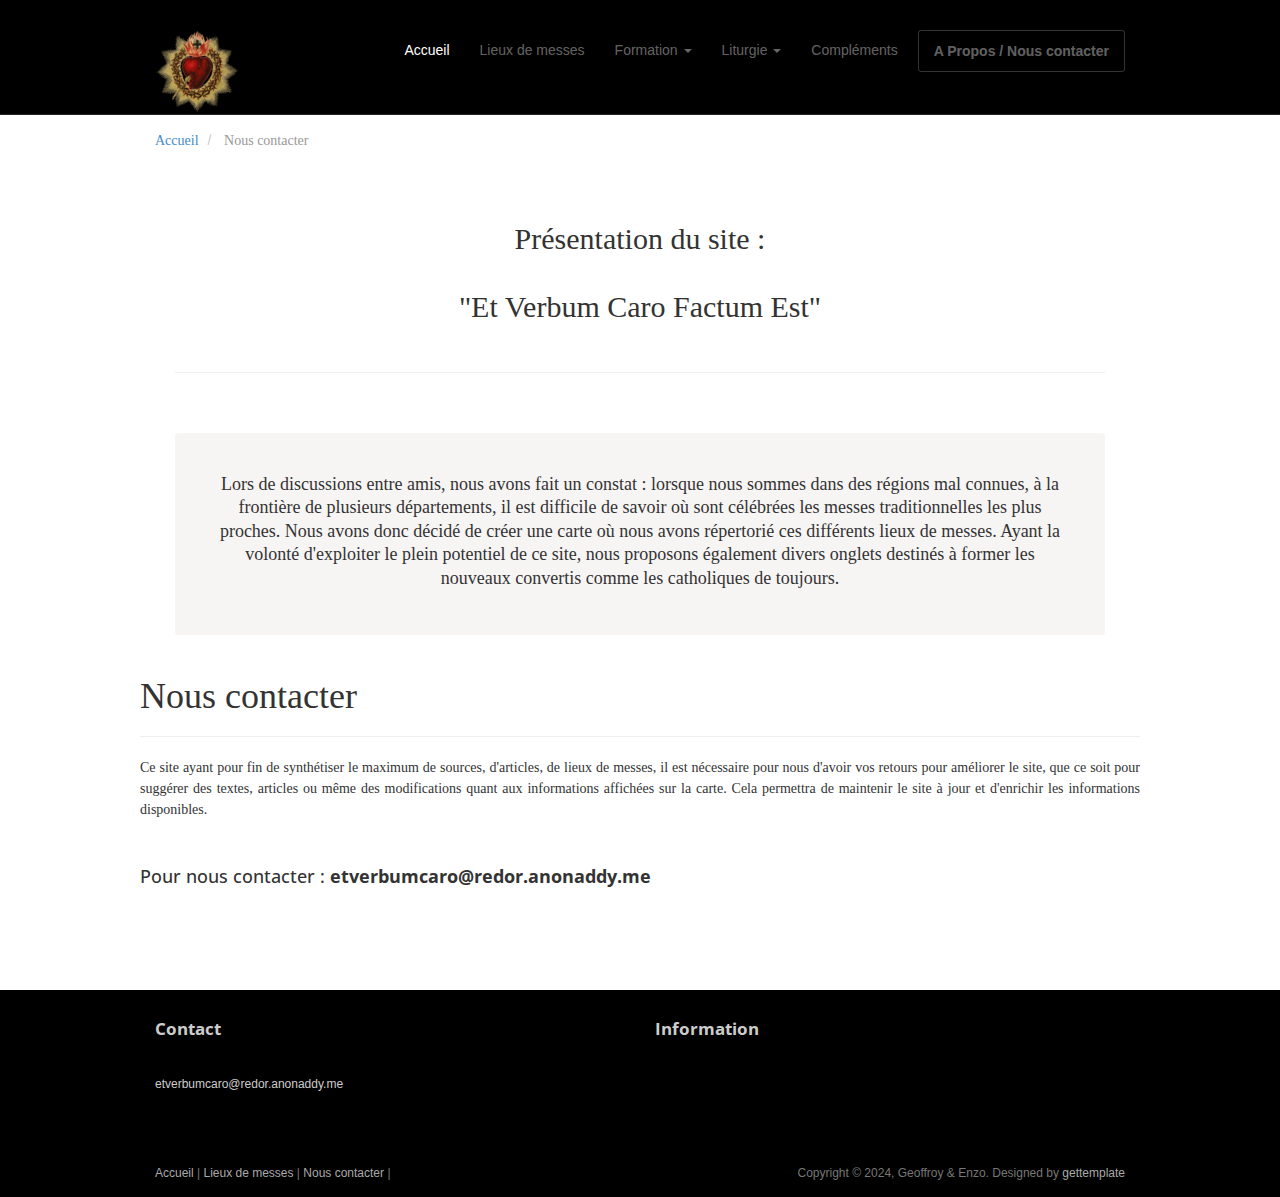
<file: contact.html>
<!DOCTYPE html>
<html lang="en">

<head>
	<meta charset="utf-8">
	<meta name="viewport" content="width=device-width, initial-scale=1.0">
	<meta name="description" content="">
	<meta name="author" content="Sergey Pozhilov (GetTemplate.com)">

	<title>Nous contacter </title>

	<link rel="shortcut icon" href="assets/images/gt_favicon.png">
	<link rel="icon" href="assets/images/gt_favicon48px.png" type="image/png" />

	<link rel="stylesheet" media="screen" href="https://fonts.googleapis.com/css?family=Open+Sans:300,400,700">
	<link rel="stylesheet" href="assets/css/bootstrap.min.css">
	<link rel="stylesheet" href="assets/css/font-awesome.min.css">

	<!-- Custom styles for our template -->
	<link rel="stylesheet" href="assets/css/bootstrap-theme.css" media="screen">
	<link rel="stylesheet" href="assets/css/main.css">

	<!-- HTML5 shim and Respond.js IE8 support of HTML5 elements and media queries -->
	<!--[if lt IE 9]>
	<script src="assets/js/html5shiv.js"></script>
	<script src="assets/js/respond.min.js"></script>
	<![endif]-->
</head>

<body>
	<!-- Fixed navbar -->
	<div class="navbar navbar-inverse navbar-fixed-top headroom">
		<div class="container">
			<div class="navbar-header">
				<!-- Button for smallest screens -->
				<button type="button" class="navbar-toggle" data-toggle="collapse" data-target=".navbar-collapse"><span
						class="icon-bar"></span> <span class="icon-bar"></span> <span class="icon-bar"></span> </button>
				<a class="navbar-brand" href="index.html"><img src="assets/images/logo.png"
						alt="Progressus HTML5 template"></a>
			</div>
			<div class="navbar-collapse collapse">
				<ul class="nav navbar-nav pull-right">
					<li class="active"><a href="index.html">Accueil</a></li>
					<li><a href="lieux.html">Lieux de messes</a></li>
					<li class="dropdown">
						<a href="#" class="dropdown-toggle" data-toggle="dropdown">Formation <b class="caret"></b></a>
						<ul class="dropdown-menu">
							<li><a href="catechisme.html">Catéchisme</a></li>
							<li class="active"><a href="prieres.html">Prières</a></li>
							<li class="active"><a href="textes.html">Textes Pontificaux</a></li>
							<li class="active"><a href="instituts.html">Instituts</a></li>
						</ul>
					</li>
					<li class="dropdown">
						<a href="#" class="dropdown-toggle" data-toggle="dropdown">Liturgie <b class="caret"></b></a>
						<ul class="dropdown-menu">
							<li><a href="missel.html">Missel</a></li>
							<li class="active"><a href="gregorien.html">Chant grégorien</a></li>
							<li class="active"><a href="messe.html">Servir la messe</a></li>
						</ul>
					</li>
					<li><a href="complement.html">Compléments</a></li>
					<li><a class="btn" href="contact.html">A Propos / Nous contacter</a></li>
				</ul>

			</div>
			<!--/.nav-collapse -->
		</div>
	</div>
	<!-- /.navbar -->

	<header id="head" class="secondary"></header>

	<!-- container -->
	<div class="container">

		<ol class="breadcrumb">
			<li><a href="index.html">
					<font face="Georgia">Accueil</font>
				</a></li>
			<li class="active">
				<font face="Georgia">Nous contacter</font>
			</li>
		</ol>

		<div class="row">

			<!-- Article main content -->
				<!-- Intro -->
	<div class="container text-center">
		<br> <br>
		<h2 class="thin">
			<p>
				<title>Lieux de messes en forme extraordinaire</title>
				<font face="Georgia">
					Présentation du site : <br /><br />
					"Et Verbum Caro Factum Est"
				</font>
			</p>
			<header class="page-header"></header>
		</h2>

		<div class="jumbotron top-space">
			<h4>
				<font face="Georgia">
					<p align="center">
						Lors de discussions entre amis, nous avons fait un constat : lorsque nous sommes dans des
						régions
						mal connues, à la frontière de plusieurs départements, il est
						difficile de savoir où sont célébrées les messes traditionnelles les plus proches. Nous avons
						donc décidé de créer
						une carte où nous avons répertorié ces différents lieux de messes. Ayant la volonté d'exploiter
						le plein
						potentiel de ce site, nous proposons également divers onglets destinés à former les nouveaux
						convertis comme les
						catholiques de toujours.
					</p>
				</font>
			</h4>
		</div>

	</div>
	<!-- /Intro-->

			<article class="maincontent">
				<header class="page-header">
					<h1 class="page-title">
						<p align="">
							<font face="Georgia">
								Nous contacter
							</font>
						</p>
					</h1>
				</header>
				<p>
					<font face="Georgia">
						<p align="justify">
							Ce site ayant pour fin de synthétiser le maximum de sources, d'articles, de lieux de messes,
							il est nécessaire pour nous d'avoir vos retours pour améliorer le site, que ce soit pour
							suggérer des textes, articles ou même des modifications quant aux informations affichées sur
							la
							carte. Cela permettra de maintenir le site à jour et d'enrichir les informations disponibles.
						</p>
						<h1>
							<font size="4px">Pour nous contacter : <b>etverbumcaro@redor.anonaddy.me</b></font>
						</h1><br/>
					</font>
				</p>
			</article>
			<!-- /Article -->



		</div>
	</div> <!-- /container -->

	<footer id="footer" class="top-space">

		<div class="footer1">
			<div class="container">
				<div class="row">

					<div class="col-md-3 widget">
						<h3 class="widget-title">Contact</h3>
						<div class="widget-body">
							<p><br>
								<a href="mailto:#">etverbumcaro@redor.anonaddy.me</a><br>
								<br>
							</p>
						</div>
					</div>

					<div class="col-md-3 widget">

					</div>

					<div class="col-md-6 widget">
						<h3 class="widget-title">Information
						</h3>
						<div class="widget-body">
							<p>

							</p>
						</div>
					</div>

				</div> <!-- /row of widgets -->
			</div>
		</div>

		<div class="footer2">
			<div class="container">
				<div class="row">

					<div class="col-md-6 widget">
						<div class="widget-body">
							<p class="simplenav">
								<a href="#">Accueil</a> |
								<a href="lieux.html">Lieux de messes</a> |
								<a href="contact.html">Nous contacter</a> |
								<!-- <b><a href="signup.html">Sign up</a></b> -->
							</p>
						</div>
					</div>

					<div class="col-md-6 widget">
						<div class="widget-body">
							<p class="text-right">
								Copyright &copy; 2024, Geoffroy & Enzo. Designed by <a href="https://gettemplate.com/"
									rel="designer">gettemplate</a>
							</p>
						</div>
					</div>

				</div> <!-- /row of widgets -->
			</div>
		</div>
	</footer>




	<!-- JavaScript libs are placed at the end of the document so the pages load faster -->
	<script src="https://ajax.googleapis.com/ajax/libs/jquery/1.10.2/jquery.min.js"></script>
	<script src="https://netdna.bootstrapcdn.com/bootstrap/3.0.0/js/bootstrap.min.js"></script>
	<script src="assets/js/headroom.min.js"></script>
	<script src="assets/js/jQuery.headroom.min.js"></script>
	<script src="assets/js/template.js"></script>
</body>

</html>
</file>
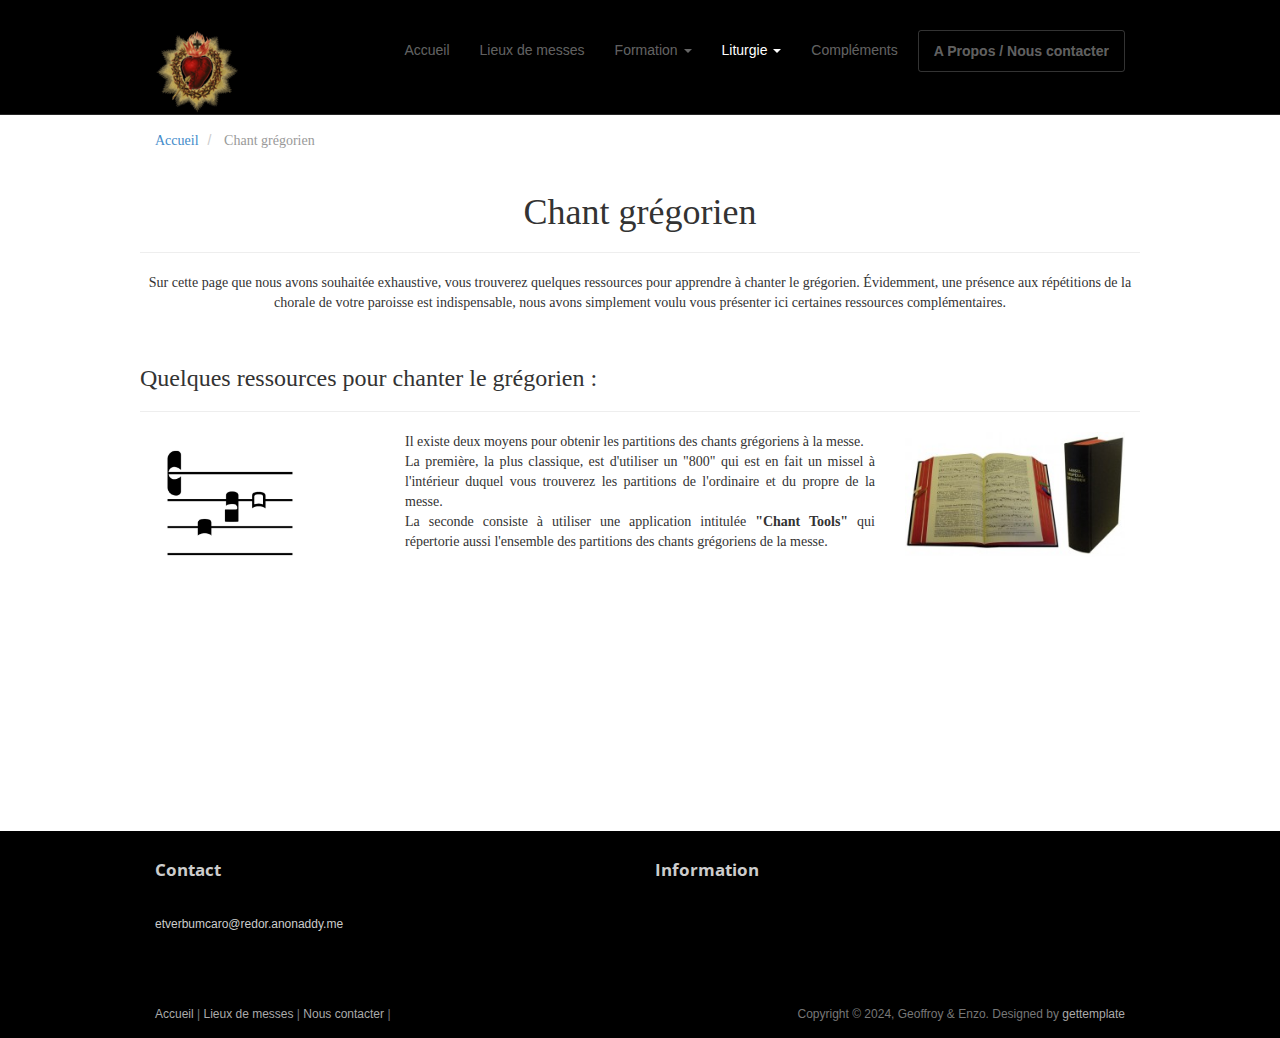
<file: gregorien.html>
<!DOCTYPE html>
<html lang="en">

<head>
	<meta charset="utf-8">
	<meta name="description"
		content="Sur cette page que nous avons souhaitée exhaustive, vous trouverez quelques ressources pour apprendre à chanter le grégorien.">
	<meta name="keywords" 
		content="messes, latin, traditionnel, messe en latin, catéchisme, grégorien, solesmes, catholique ">
	<meta name="viewport" content="width=device-width, initial-scale=1.0">

	<title>Grégorien</title>

	<link rel="shortcut icon" href="assets/images/gt_favicon.png">
	<link rel="icon" href="assets/images/gt_favicon48px.png" type="image/png" />

	<link rel="stylesheet" media="screen" href="https://fonts.googleapis.com/css?family=Open+Sans:300,400,700">
	<link rel="stylesheet" href="assets/css/bootstrap.min.css">
	<link rel="stylesheet" href="assets/css/font-awesome.min.css">

	<!-- Custom styles for our template -->
	<link rel="stylesheet" href="assets/css/bootstrap-theme.css" media="screen">
	<link rel="stylesheet" href="assets/css/main.css">

	<!-- HTML5 shim and Respond.js IE8 support of HTML5 elements and media queries -->
	<!--[if lt IE 9]>
	<script src="assets/js/html5shiv.js"></script>
	<script src="assets/js/respond.min.js"></script>
	<![endif]-->
</head>

<body>
	<!-- Fixed navbar -->
	<div class="navbar navbar-inverse navbar-fixed-top headroom">
		<div class="container">
			<div class="navbar-header">
				<!-- Button for smallest screens -->
				<button type="button" class="navbar-toggle" data-toggle="collapse" data-target=".navbar-collapse"><span
						class="icon-bar"></span> <span class="icon-bar"></span> <span class="icon-bar"></span> </button>
				<a class="navbar-brand" href="index.html"><img src="assets/images/logo.png"
						alt="Progressus HTML5 template"></a>
			</div>
			<div class="navbar-collapse collapse">
				<ul class="nav navbar-nav pull-right">
					<li><a href="index.html">Accueil</a></li>
					<li><a href="lieux.html">Lieux de messes</a></li>
					<li class="dropdown">
						<a href="#" class="dropdown-toggle" data-toggle="dropdown">Formation <b class="caret"></b></a>
						<ul class="dropdown-menu">
							<li><a href="catechisme.html">Catéchisme</a></li>
							<li class="active"><a href="prieres.html">Prières</a></li>
							<li class="active"><a href="textes.html">Textes Pontificaux</a></li>
							<li class="active"><a href="instituts.html">Instituts</a></li>
						</ul>
					</li>
					<li class="dropdown active">
						<a href="#" class="dropdown-toggle" data-toggle="dropdown">Liturgie <b class="caret"></b></a>
						<ul class="dropdown-menu">
							<li><a href="missel.html">Missel</a></li>
							<li class="active"><a href="gregorien.html">Chant grégorien</a></li>
							<li class="active"><a href="messe.html">Servir la messe</a></li>
						</ul>
					</li>
					<li><a href="complement.html">Compléments</a></li>
					<li><a class="btn" href="contact.html">A Propos / Nous contacter</a></li>
				</ul>

			</div>
			<!--/.nav-collapse -->
		</div>
	</div>
	<!-- /.navbar -->

	<header id="head" class="secondary"></header>

	<!-- container -->
	<div class="container">

		<ol class="breadcrumb">
			<li><a href="index.html">
					<font face="Georgia">Accueil</font>
				</a></li>
			<li class="active">
				<font face="Georgia">Chant grégorien</font>
			</li>
		</ol>

		<div class="row">

			<!-- Article main content -->
			<article class="maincontent">
				<header class="page-header">
					<h1 class="page-title">
						<p align="center">
							<title>Apprendre à chanter le grégorien</title>
							<font face="Georgia">Chant grégorien</font>
						</p>
					</h1>
				</header>
				<font face="Georgia">
					<p align="center">
						Sur cette page que nous avons souhaitée exhaustive, vous trouverez quelques ressources pour
						apprendre à
						chanter le grégorien.
						Évidemment, une présence aux répétitions de la chorale de votre paroisse est indispensable, nous
						avons
						simplement voulu vous présenter ici certaines ressources complémentaires.
					</p>

				</font>

			</article>
			<!-- /Article -->
			<header class="page-header">
				<h1 class="page-title">
					<font face="Georgia" size="5px">
						Quelques ressources pour chanter le grégorien :
					</font>
				</h1>
			</header>
			<font face="Georgia">
				<p>
					</h3>
					<font face="Georgia">
						<article class="col-sm-3 maincontent">
							<img src="./assets/images/gregorien1.jpg" width="150" height="150" alt=""></a>
						</article>
						<article class="col-sm-6 maincontent">
							<article class="maincontent">
								<p align="justify">
									Il existe deux moyens pour obtenir les partitions des chants grégoriens à la
									messe.<br />
									La première, la plus classique, est d'utiliser un "800" qui est en fait un missel à
									l'intérieur duquel vous trouverez les partitions de l'ordinaire et du propre de la
									messe.<br />
									La seconde consiste à utiliser une application intitulée <b>"Chant Tools"</b> qui
									répertorie aussi l'ensemble des partitions des chants grégoriens de
									la messe.

								</p>


							</article>

						</article>
						<article class="col-sm-3 maincontent">
							<img src="./assets/images/gregorien2.jpg" alt=""></a>
						</article>

					</font>
				</p>

			</font>

			<!-- /Article -->


		</div>
	</div> <!-- /container -->


	<footer id="footer" class="top-space">

		<div class="footer1">
			<div class="container">
				<div class="row">

					<div class="col-md-3 widget">
						<h3 class="widget-title">Contact</h3>
						<div class="widget-body">
							<p><br>
								<a href="mailto:#">etverbumcaro@redor.anonaddy.me</a><br>
								<br>
							</p>
						</div>
					</div>

					<div class="col-md-3 widget">

					</div>

					<div class="col-md-6 widget">
						<h3 class="widget-title">Information
						</h3>
						<div class="widget-body">
							<p>

							</p>
						</div>
					</div>

				</div> <!-- /row of widgets -->
			</div>
		</div>

		<div class="footer2">
			<div class="container">
				<div class="row">

					<div class="col-md-6 widget">
						<div class="widget-body">
							<p class="simplenav">
								<a href="#">Accueil</a> |
								<a href="lieux.html">Lieux de messes</a> |
								<a href="contact.html">Nous contacter</a> |
								<!-- <b><a href="signup.html">Sign up</a></b> -->
							</p>
						</div>
					</div>

					<div class="col-md-6 widget">
						<div class="widget-body">
							<p class="text-right">
								Copyright &copy; 2024, Geoffroy & Enzo. Designed by <a href="https://gettemplate.com/"
									rel="designer">gettemplate</a>
							</p>
						</div>
					</div>

				</div> <!-- /row of widgets -->
			</div>
		</div>
	</footer>



	<!-- JavaScript libs are placed at the end of the document so the pages load faster -->
	<script src="https://ajax.googleapis.com/ajax/libs/jquery/1.10.2/jquery.min.js"></script>
	<script src="https://netdna.bootstrapcdn.com/bootstrap/3.0.0/js/bootstrap.min.js"></script>
	<script src="assets/js/headroom.min.js"></script>
	<script src="assets/js/jQuery.headroom.min.js"></script>
	<script src="assets/js/template.js"></script>
</body>

</html>
</file>
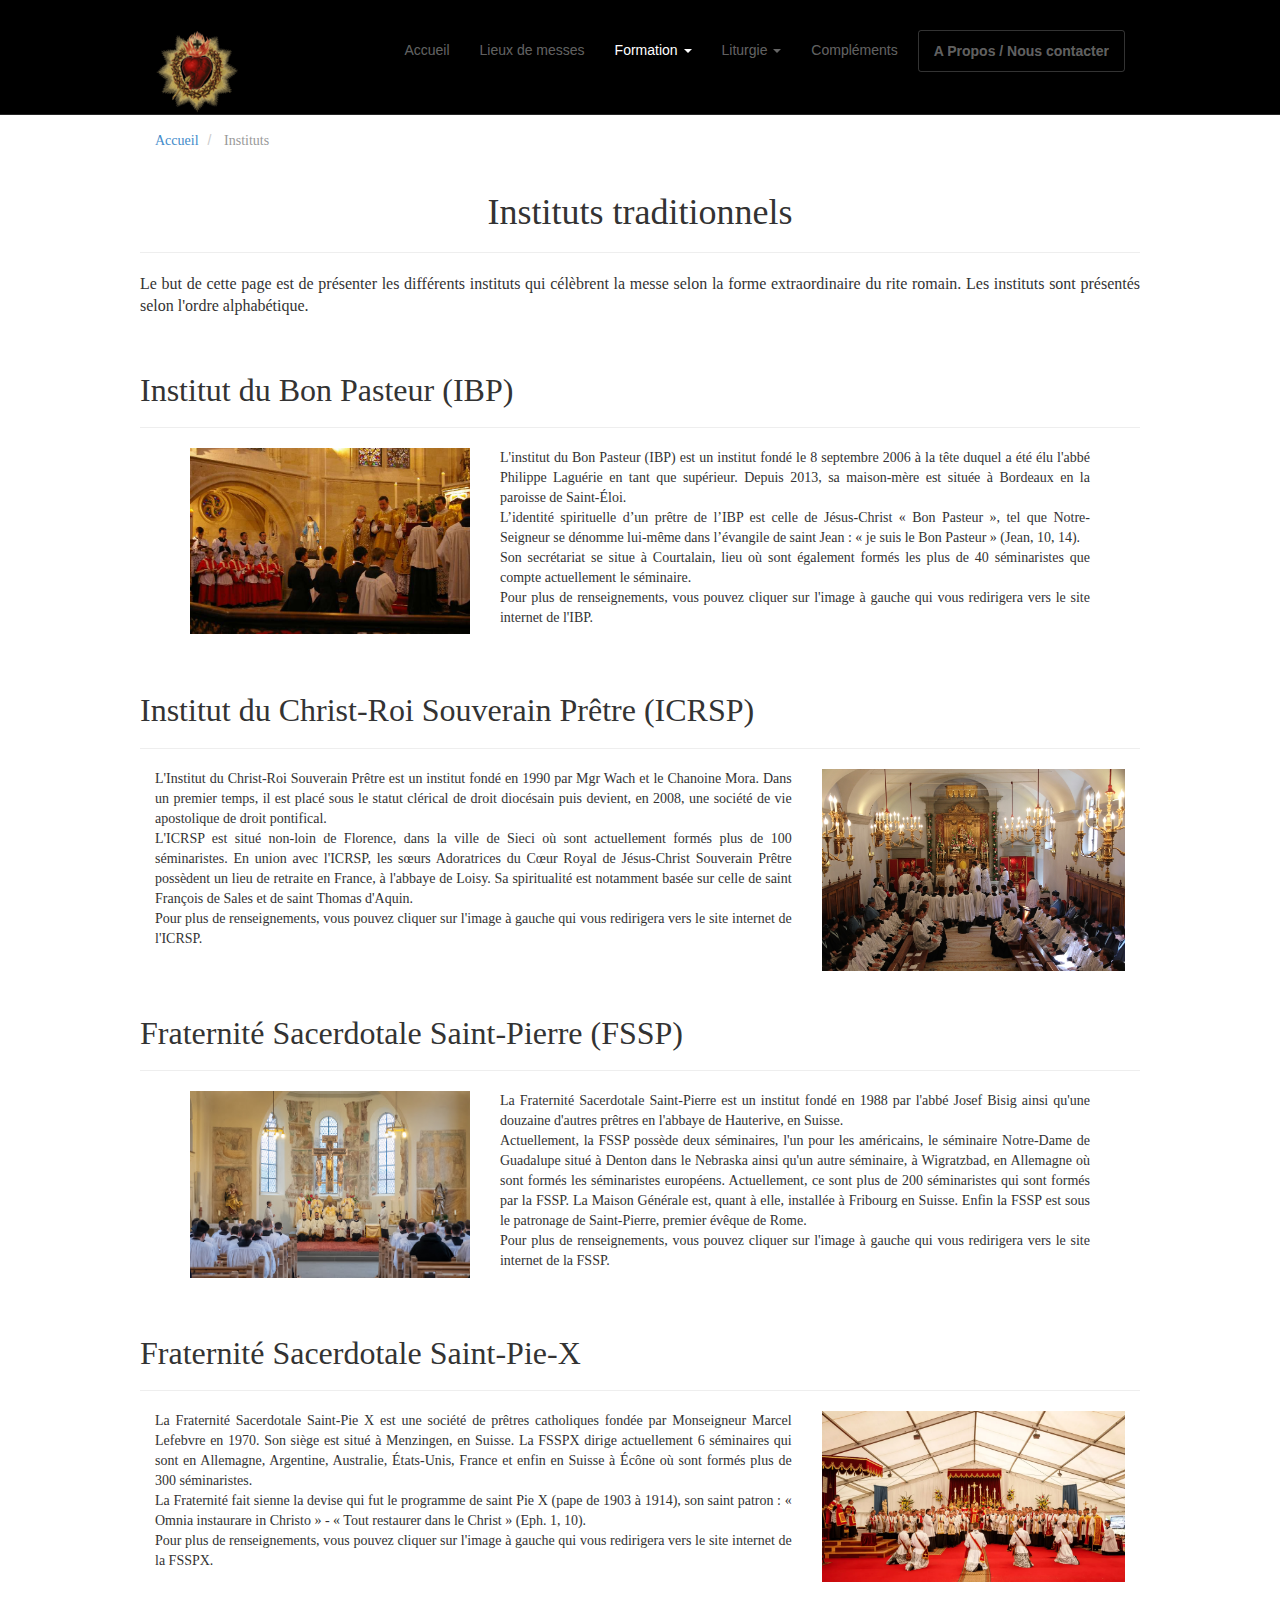
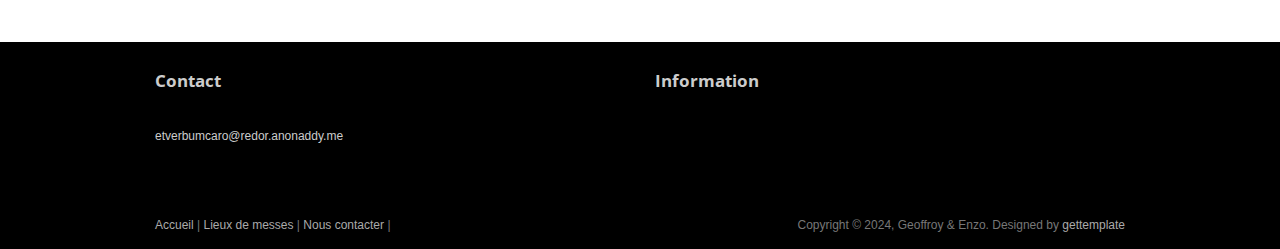
<file: instituts.html>
<!DOCTYPE html>
<html lang="en">

<head>
	<meta charset="utf-8">
	<meta name="description"
		content="Cette page présente les différents instituts qui célèbrent la messe selon la forme extraordinaire du rite romain.">
	<meta name="keywords" 
		content="messes, latin, traditionnel, messe en latin, FSSP, FSSPX, IBP, ICRSP, Institut du Christ Roi, Fraternité saint-Pierre,
		Saint Pie X, Institut du Bon Pasteur">
	<meta name="viewport" content="width=device-width, initial-scale=1.0">

	<title>Les instituts</title>

	<link rel="shortcut icon" href="assets/images/gt_favicon.png">
	<link rel="icon" href="assets/images/gt_favicon48px.png" type="image/png" />

	<link rel="stylesheet" media="screen" href="https://fonts.googleapis.com/css?family=Open+Sans:300,400,700">
	<link rel="stylesheet" href="assets/css/bootstrap.min.css">
	<link rel="stylesheet" href="assets/css/font-awesome.min.css">

	<!-- Custom styles for our template -->
	<link rel="stylesheet" href="assets/css/bootstrap-theme.css" media="screen">
	<link rel="stylesheet" href="assets/css/main.css">

	<!-- HTML5 shim and Respond.js IE8 support of HTML5 elements and media queries -->
	<!--[if lt IE 9]>
	<script src="assets/js/html5shiv.js"></script>
	<script src="assets/js/respond.min.js"></script>
	<![endif]-->
</head>

<body>
	<!-- Fixed navbar -->
	<div class="navbar navbar-inverse navbar-fixed-top headroom">
		<div class="container">
			<div class="navbar-header">
				<!-- Button for smallest screens -->
				<button type="button" class="navbar-toggle" data-toggle="collapse" data-target=".navbar-collapse"><span
						class="icon-bar"></span> <span class="icon-bar"></span> <span class="icon-bar"></span> </button>
				<a class="navbar-brand" href="index.html"><img src="assets/images/logo.png"
						alt="Progressus HTML5 template"></a>
			</div>
			<div class="navbar-collapse collapse">
				<ul class="nav navbar-nav pull-right">
					<li><a href="index.html">Accueil</a></li>
					<li><a href="lieux.html">Lieux de messes</a></li>
					<li class="dropdown active">
						<a href="#" class="dropdown-toggle" data-toggle="dropdown">Formation <b class="caret"></b></a>
						<ul class="dropdown-menu">
							<li><a href="catechisme.html">Catéchisme</a></li>
							<li class="active"><a href="prieres.html">Prières</a></li>
							<li class="active"><a href="textes.html">Textes Pontificaux</a></li>
							<li class="active"><a href="instituts.html">Instituts</a></li>
						</ul>
					</li>
					<li class="dropdown">
						<a href="#" class="dropdown-toggle" data-toggle="dropdown">Liturgie <b class="caret"></b></a>
						<ul class="dropdown-menu">
							<li><a href="missel.html">Missel</a></li>
							<li class="active"><a href="gregorien.html">Chant grégorien</a></li>
							<li class="active"><a href="messe.html">Servir la messe</a></li>
						</ul>
					</li>
					<li><a href="complement.html">Compléments</a></li>
					<li><a class="btn" href="contact.html">A Propos / Nous contacter</a></li>
				</ul>

			</div>
			<!--/.nav-collapse -->
		</div>
	</div>
	<!-- /.navbar -->

	<header id="head" class="secondary"></header>

	<!-- container -->
	<div class="container">

		<ol class="breadcrumb">
			<li><a href="index.html">
					<font face="Georgia">Accueil</font>
				</a></li>
			<li class="active">
				<font face="Georgia">Instituts</font>
			</li>
		</ol>

		<div class="row">

			<!-- Article main content -->
			<article class="maincontent">
				<header class="page-header">
					<h1 class="page-title">
						<p align="center" face="Georgia">
							<title>Présentation des instituts traditionnels</title>
							<font face="Georgia">Instituts traditionnels</font>
						</p>
					</h1>
				</header>
				<p>
					<font face="Georgia" size="3px">
						<p align="justify">
							Le but de cette page est de présenter les différents instituts qui célèbrent la messe selon
							la
							forme
							extraordinaire du rite romain.
							Les instituts sont présentés selon l'ordre alphabétique.
						</p>
					</font>
				</p>
			</article>
			<!-- /Article -->
		</div>
	</div> <!-- /container -->

	<div class="container">
		<div class="row">
			<!-- Article main content -->
			<header class="page-header">
				<h1 class="page-title">
					<font face="Georgia" size="6px">Institut du Bon Pasteur (IBP)</font>
				</h1>
			</header>
			<article class="maincontent">
				<font face="Georgia">
					<p>
					<div class="container">
						<article class="maincontent">
							</h3>
							<font face="Georgia">
								<article class="col-sm-4 maincontent">
									<a href="https://www.institutdubonpasteur.org/" target="_blank"><img
											src="./assets/images/institut1.jpg" alt=""></a>
								</article>
								<article class="col-sm-8 maincontent">
									<p align="justify">
										L'institut du Bon Pasteur (IBP) est un institut fondé le 8 septembre 2006 à la
										tête
										duquel a été élu l'abbé Philippe Laguérie en tant que supérieur. Depuis 2013, sa
										maison-mère est située à Bordeaux en la paroisse de Saint-Éloi.</br>
										L’identité spirituelle d’un prêtre de l’IBP est celle de Jésus-Christ « Bon
										Pasteur
										», tel que Notre-Seigneur se dénomme lui-même dans l’évangile de saint Jean : «
										je
										suis le Bon Pasteur » (Jean, 10, 14).<br />
										Son secrétariat se situe à Courtalain, lieu où sont également formés les plus de
										40
										séminaristes que compte actuellement le séminaire.<br />
										Pour plus de renseignements, vous pouvez cliquer sur l'image à gauche qui vous
										redirigera vers le site internet de l'IBP.

									</p>
								</article>
							</font>
						</article>
					</div>
					</p>
				</font>
			</article>
			<!-- /Article -->
		</div>
	</div> <!-- /container -->

	<div class="container">
		<div class="row">

			<!-- Article main content -->
			<header class="page-header">
				<h1 class="page-title">
					<font face="Georgia" size="6px">Institut du Christ-Roi Souverain Prêtre (ICRSP)</font>
				</h1>
			</header>
			<article class="maincontent">
				<font face="Georgia">
					<p>
						</h3>
						<font face="Georgia">
							<article class="col-sm-8 maincontent">
								<p align="justify">
									L'Institut du Christ-Roi Souverain Prêtre est un institut fondé en 1990 par Mgr Wach
									et
										le Chanoine Mora. Dans un premier temps, il est placé sous le statut clérical de droit
									diocésain
									puis devient, en 2008, une société de vie apostolique de droit pontifical.<br />
									L'ICRSP est situé non-loin de Florence, dans la ville de Sieci
									où
									sont actuellement formés plus de 100 séminaristes. En union avec l'ICRSP, les sœurs
									Adoratrices du Cœur Royal de Jésus-Christ Souverain Prêtre possèdent un lieu de
									retraite
									en France, à l'abbaye de Loisy.
									Sa spiritualité est notamment basée sur celle de saint François de Sales et de saint
									Thomas d'Aquin.<br />
									Pour plus de renseignements, vous pouvez cliquer sur l'image à gauche qui vous
									redirigera vers le site internet de l'ICRSP.
								</p>
							</article>
							<article class="col-sm-4 maincontent">
								<a href="https://icrspfrance.fr/" target="_blank"><img
										src="./assets/images/institut2.jpg" alt=""></a>
							</article>
						</font>
					</p>

				</font>

			</article>
			<!-- /Article -->
		</div>
	</div> <!-- /container -->

	<div class="container">
		<div class="row">

			<!-- Article main content -->
			<header class="page-header">
				<h1 class="page-title">
					<font face="Georgia" size="6px">Fraternité Sacerdotale Saint-Pierre (FSSP)</font>
				</h1>
			</header>
			<font face="Georgia">
				<p>
				<div class="container">
					<article class="maincontent">
						</h3>
						<font face="Georgia">
							<article class="col-sm-4 maincontent">
								<a href="https://www.fssp.org/fr/" target="_blank"><img
										src="./assets/images/institut3.jpg" alt=""></a>
							</article>
							<article class="col-sm-8 maincontent">
								<p align="justify">
									La Fraternité Sacerdotale Saint-Pierre est un institut fondé en 1988 par l'abbé
									Josef
									Bisig
									ainsi qu'une douzaine d'autres prêtres en l'abbaye de Hauterive, en Suisse.<br />
									Actuellement, la FSSP possède deux séminaires, l'un pour les
									américains, le séminaire Notre-Dame de Guadalupe situé à Denton dans le Nebraska
									ainsi
									qu'un
									autre séminaire, à Wigratzbad, en Allemagne où sont formés les séminaristes
									européens.
									Actuellement, ce sont plus de 200 séminaristes qui sont formés par la FSSP.
									La Maison Générale est, quant à elle, installée à Fribourg en Suisse. Enfin la FSSP
									est
									sous le patronage de Saint-Pierre, premier évêque de Rome.<br />
									Pour plus de renseignements, vous pouvez cliquer sur l'image à gauche qui vous
									redirigera vers le site internet de la FSSP.
								</p>
							</article>
						</font>
					</article>
				</div>
				</p>
			</font>
			<article class="maincontent">
				<font face="Georgia">
					<p>

					</p>

				</font>

			</article>
			<!-- /Article -->
		</div>
	</div> <!-- /container -->

	<div class="container">
		<div class="row">

			<!-- Article main content -->
			<header class="page-header">
				<h1 class="page-title">
					<font face="Georgia" size="6px">Fraternité Sacerdotale Saint-Pie-X</font>
				</h1>
			</header>
			<font face="Georgia">
				<p>
					</h3>
					<font face="Georgia">
						<article class="col-sm-8 maincontent">
							<article class="maincontent">
								<p align="justify">
									La Fraternité Sacerdotale Saint-Pie X est une société de prêtres catholiques fondée
									par Monseigneur Marcel Lefebvre en 1970. Son siège est situé à Menzingen, en Suisse.
									La FSSPX dirige actuellement 6 séminaires qui sont en Allemagne, Argentine,
									Australie, États-Unis, France et enfin en Suisse à Écône où sont formés plus de 300
									séminaristes.<br />
									La Fraternité fait sienne la devise qui fut le programme de saint Pie X (pape de
									1903 à 1914), son saint patron : « Omnia instaurare in Christo » - « Tout restaurer
									dans le Christ » (Eph. 1, 10).<br />
									Pour plus de renseignements, vous pouvez cliquer sur l'image à gauche qui vous
									redirigera vers le site internet de la FSSPX.
								</p>


							</article>

						</article>
						<article class="col-sm-4 maincontent">
							<a href="https://fsspx.org/fr" target="_blank"><img src="./assets/images/institut4.jpg"
									alt=""></a>
						</article>

					</font>
				</p>

			</font>

			<!-- /Article -->
		</div>
	</div> <!-- /container -->


	<footer id="footer" class="top-space">

		<div class="footer1">
			<div class="container">
				<div class="row">

					<div class="col-md-3 widget">
						<h3 class="widget-title">Contact</h3>
						<div class="widget-body">
							<p><br>
								<a href="mailto:#">etverbumcaro@redor.anonaddy.me</a><br>
								<br>
							</p>
						</div>
					</div>

					<div class="col-md-3 widget">

					</div>

					<div class="col-md-6 widget">
						<h3 class="widget-title">Information
						</h3>
						<div class="widget-body">
							<p>

							</p>
						</div>
					</div>

				</div> <!-- /row of widgets -->
			</div>
		</div>

		<div class="footer2">
			<div class="container">
				<div class="row">

					<div class="col-md-6 widget">
						<div class="widget-body">
							<p class="simplenav">
								<a href="#">Accueil</a> |
								<a href="lieux.html">Lieux de messes</a> |
								<a href="contact.html">Nous contacter</a> |
								<!-- <b><a href="signup.html">Sign up</a></b> -->
							</p>
						</div>
					</div>

					<div class="col-md-6 widget">
						<div class="widget-body">
							<p class="text-right">
								Copyright &copy; 2024, Geoffroy & Enzo. Designed by <a href="https://gettemplate.com/"
									rel="designer">gettemplate</a>
							</p>
						</div>
					</div>

				</div> <!-- /row of widgets -->
			</div>
		</div>
	</footer>





	<!-- JavaScript libs are placed at the end of the document so the pages load faster -->
	<script src="https://ajax.googleapis.com/ajax/libs/jquery/1.10.2/jquery.min.js"></script>
	<script src="https://netdna.bootstrapcdn.com/bootstrap/3.0.0/js/bootstrap.min.js"></script>
	<script src="assets/js/headroom.min.js"></script>
	<script src="assets/js/jQuery.headroom.min.js"></script>
	<script src="assets/js/template.js"></script>
</body>

</html>
</file>
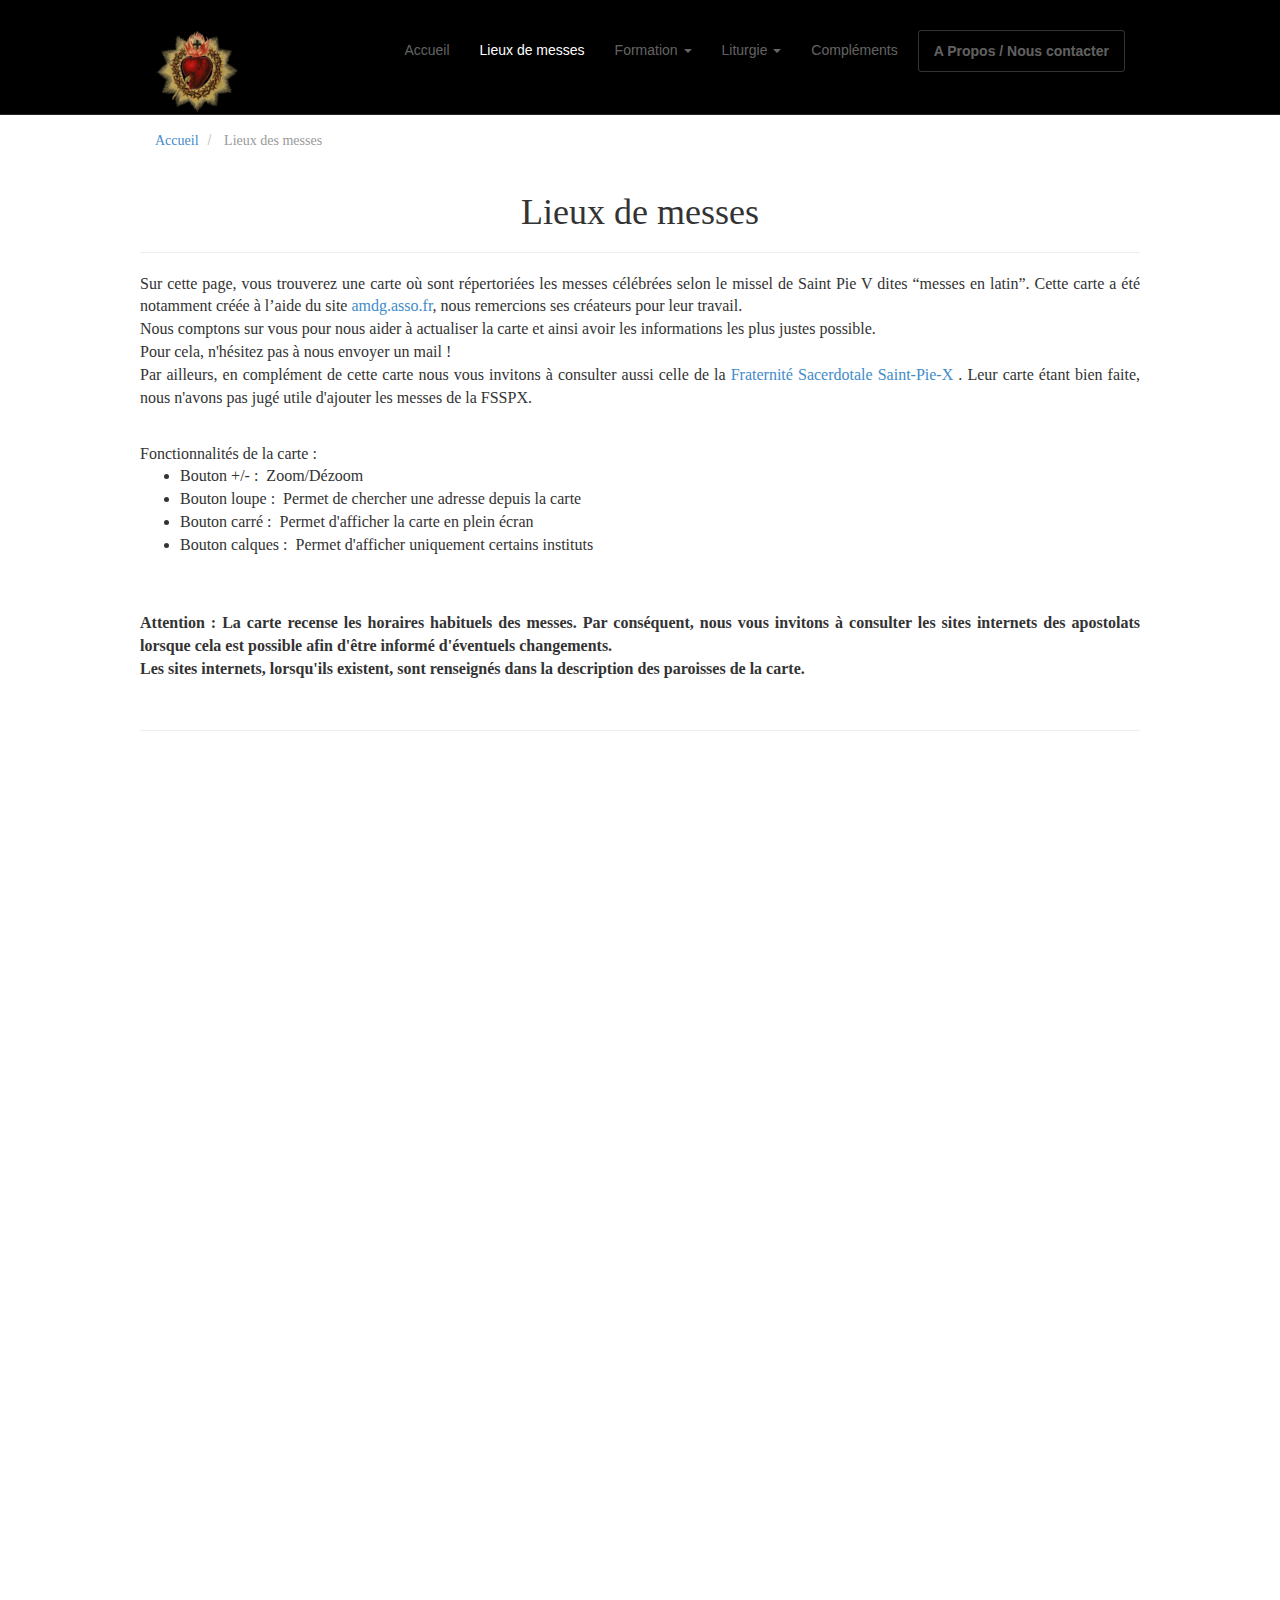
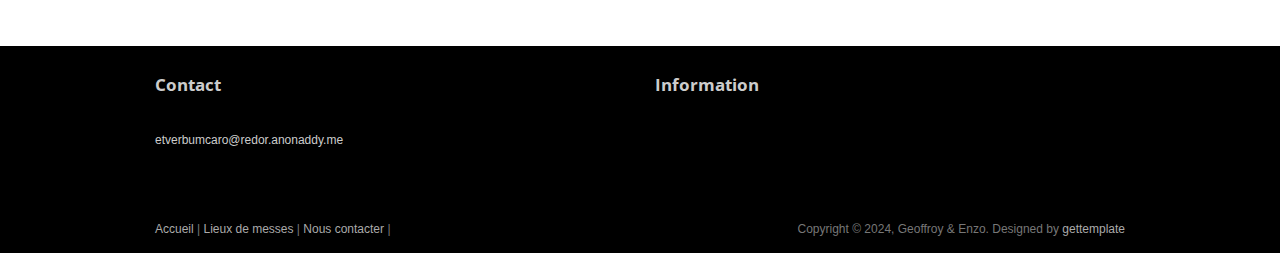
<file: lieux.html>
<!DOCTYPE html>
<html lang="en">

<head>
	<meta charset="utf-8">
	<meta name="description"
		content="Sur cette page, vous trouverez une carte où sont répertoriées les messes célébrées selon le missel de Saint Pie V dites “messes en latin”.">
	<meta name="keywords" 
		content="messes, latin, traditionnel, messe en latin, FSSP, FSSPX, IBP, ICRSP, Institut du Christ Roi, Fraternité saint-Pierre,
		Saint Pie X, Institut du Bon Pasteur, et verbum caro, messes en latin, messe, et verbum caro messe, et verbum caro messes">
	<meta name="viewport" content="width=device-width, initial-scale=1.0">

	<title>Lieux de messes</title>

	<link rel="shortcut icon" href="assets/images/gt_favicon.png">
	<link rel="icon" href="assets/images/gt_favicon48px.png" type="image/png" />

	<link rel="stylesheet" media="screen" href="https://fonts.googleapis.com/css?family=Open+Sans:300,400,700">
	<link rel="stylesheet" href="assets/css/bootstrap.min.css">
	<link rel="stylesheet" href="assets/css/font-awesome.min.css">

	<!-- Custom styles for our template -->
	<link rel="stylesheet" href="assets/css/bootstrap-theme.css" media="screen">
	<link rel="stylesheet" href="assets/css/main.css">

	<!-- HTML5 shim and Respond.js IE8 support of HTML5 elements and media queries -->
	<!--[if lt IE 9]>
	<script src="assets/js/html5shiv.js"></script>
	<script src="assets/js/respond.min.js"></script>
	<![endif]-->
</head>

<body>
	<!-- Fixed navbar -->
	<div class="navbar navbar-inverse navbar-fixed-top headroom">
		<div class="container">

			<div class="navbar-header">
				<!-- Button for smallest screens -->
				<button type="button" class="navbar-toggle" data-toggle="collapse" data-target=".navbar-collapse"><span
						class="icon-bar"></span> <span class="icon-bar"></span> <span class="icon-bar"></span> </button>
				<a class="navbar-brand" href="index.html"><img src="assets/images/logo.png"
						alt="Progressus HTML5 template"></a>
			</div>
			<div class="navbar-collapse collapse">
				<ul class="nav navbar-nav pull-right">
					<li><a href="index.html">Accueil</a></li>
					<li class="active"><a href="lieux.html">Lieux de messes</a></li>
					<li class="dropdown">
						<a href="#" class="dropdown-toggle" data-toggle="dropdown">Formation <b class="caret"></b></a>
						<ul class="dropdown-menu">
							<li><a href="catechisme.html">Catéchisme</a></li>
							<li class="active"><a href="prieres.html">Prières</a></li>
							<li class="active"><a href="textes.html">Textes Pontificaux</a></li>
							<li class="active"><a href="instituts.html">Instituts</a></li>
						</ul>
					</li>
					<li class="dropdown">
						<a href="#" class="dropdown-toggle" data-toggle="dropdown">Liturgie <b class="caret"></b></a>
						<ul class="dropdown-menu">
							<li><a href="missel.html">Missel</a></li>
							<li class="active"><a href="gregorien.html">Chant grégorien</a></li>
							<li class="active"><a href="messe.html">Servir la messe</a></li>
						</ul>
					</li>
					<li><a href="complement.html">Compléments</a></li>
					<li><a class="btn" href="contact.html">A Propos / Nous contacter</a></li>
				</ul>

			</div>
			<!--/.nav-collapse -->
		</div>
	</div>
	<!-- /.navbar -->

	<header id="head" class="secondary"></header>

	<!-- container -->
	<div class="container">

		<ol class="breadcrumb">
			<li><a href="index.html">
					<font face="Georgia">Accueil</font>
				</a></li>
			<li class="active">
				<font face="Georgia">Lieux des messes</font>
			</li>
		</ol>

		<div class="row">

			<!-- Article main content -->
			<article class="maincontent">
				<header class="page-header">
					<h1 class="page-title">
						<p align=center>
							<title>Lieux de messes en forme extraordinaire</title>

							<font face="Georgia">Lieux de messes</font>
						</p>
					</h1>
				</header>
				<font face="Georgia" size="3px">
					<p align="justify">
						Sur cette page, vous trouverez une carte où sont répertoriées les messes célébrées selon le
						missel de Saint Pie V dites “messes en latin”. Cette carte a été notamment créée à l’aide du
						site <a href="https://www.amdg.asso.fr/" target="_blank">amdg.asso.fr</a>, nous remercions ses
						créateurs pour leur travail.<br />
						Nous comptons sur vous pour nous aider à actualiser la carte et ainsi avoir les informations les
						plus justes possible.<br />
						Pour cela, n'hésitez pas à nous envoyer un mail !<br />
						Par ailleurs, en complément de cette carte nous vous invitons à consulter aussi celle de la <a
							href="https://laportelatine.org/carte" target="_blank">Fraternité Sacerdotale
							Saint-Pie-X</a> . Leur carte étant bien faite, nous n'avons pas jugé utile d'ajouter les
						messes de la FSSPX.

					</p>
					</br>
					Fonctionnalités de la carte :
					<ul type="disc">
						<li>Bouton +/- :&nbsp; Zoom/Dézoom</li>
						<li>Bouton loupe :&nbsp; Permet de chercher une adresse depuis la carte </li>
						<li>Bouton carré :&nbsp; Permet d'afficher la carte en plein écran</li>
						<li>Bouton calques :&nbsp; Permet d'afficher uniquement certains instituts</li>

					</ul><br /><br />
					<p align="justify">
						<b>Attention : La carte recense les horaires habituels des messes. Par conséquent, nous vous
							invitons
							à consulter les sites internets des apostolats lorsque cela est possible afin d'être informé
							d'éventuels
							changements.<br />
							Les sites internets, lorsqu'ils existent, sont renseignés dans la description des paroisses
							de la carte.
						</b>
					</p>


				</font>
				<header class="page-header">
				</header>
				</br>
				<p align="center">
					<iframe display: block ; margin: 0 auto ; width="100%" height="800px" frameborder="0"
						allowfullscreen allow="geolocation"
						src="https://umap.openstreetmap.fr/fr/map/carte-messes-traditionnelles-france_1006268"></iframe>
				</p>
				</p>

			</article>
			<!-- /Article -->



		</div>
	</div> <!-- /container -->


	<footer id="footer" class="top-space">

		<div class="footer1">
			<div class="container">
				<div class="row">

					<div class="col-md-3 widget">
						<h3 class="widget-title">Contact</h3>
						<div class="widget-body">
							<p><br>
								<a href="mailto:#">etverbumcaro@redor.anonaddy.me</a><br>
								<br>
							</p>
						</div>
					</div>

					<div class="col-md-3 widget">

					</div>

					<div class="col-md-6 widget">
						<h3 class="widget-title">Information
						</h3>
						<div class="widget-body">
							<p>

							</p>
						</div>
					</div>

				</div> <!-- /row of widgets -->
			</div>
		</div>

		<div class="footer2">
			<div class="container">
				<div class="row">

					<div class="col-md-6 widget">
						<div class="widget-body">
							<p class="simplenav">
								<a href="#">Accueil</a> |
								<a href="lieux.html">Lieux de messes</a> |
								<a href="contact.html">Nous contacter</a> |
								<!-- <b><a href="signup.html">Sign up</a></b> -->
							</p>
						</div>
					</div>

					<div class="col-md-6 widget">
						<div class="widget-body">
							<p class="text-right">
								Copyright &copy; 2024, Geoffroy & Enzo. Designed by <a href="https://gettemplate.com/"
									rel="designer">gettemplate</a>
							</p>
						</div>
					</div>

				</div> <!-- /row of widgets -->
			</div>
		</div>
	</footer>





	<!-- JavaScript libs are placed at the end of the document so the pages load faster -->
	<script src="https://ajax.googleapis.com/ajax/libs/jquery/1.10.2/jquery.min.js"></script>
	<script src="https://netdna.bootstrapcdn.com/bootstrap/3.0.0/js/bootstrap.min.js"></script>
	<script src="assets/js/headroom.min.js"></script>
	<script src="assets/js/jQuery.headroom.min.js"></script>
	<script src="assets/js/template.js"></script>
</body>

</html>
</file>
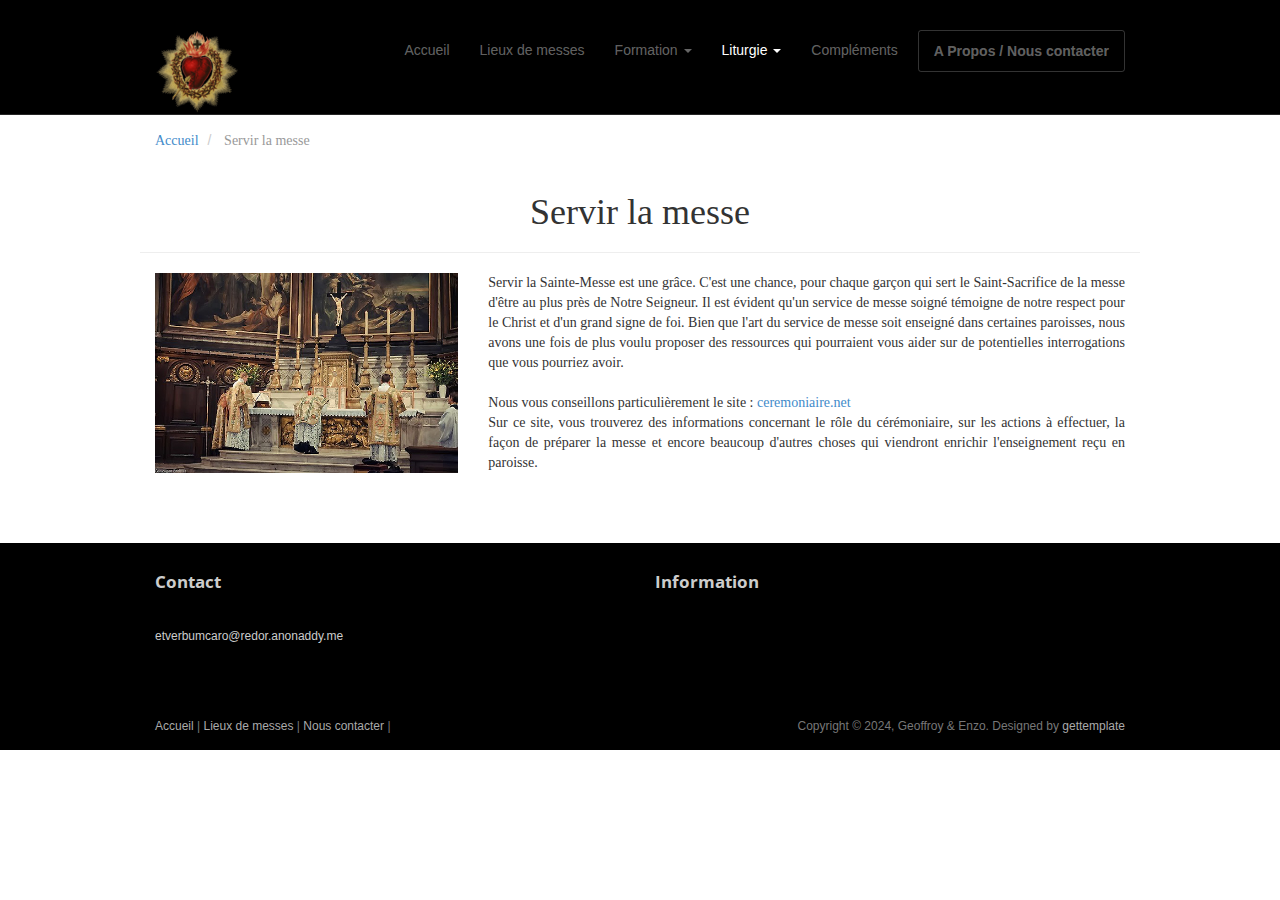
<file: messe.html>
<!DOCTYPE html>
<html lang="en">

<head>
	<meta charset="utf-8">
	<meta name="description"
		content="Sur cette page, vous trouverez diverses ressources pour apprendre à servir la messe en forme extraordinaire.">
	<meta name="keywords" 
		content="latin, traditionnel, FSSP, FSSPX, IBP, ICRSP, Institut du Christ Roi, Fraternité saint-Pierre,
		Saint Pie X, Institut du Bon Pasteur, servir la messe">
	<meta name="viewport" content="width=device-width, initial-scale=1.0">

	<title>Servir la messe</title>

	<link rel="shortcut icon" href="assets/images/gt_favicon.png">
	<link rel="icon" href="assets/images/gt_favicon48px.png" type="image/png" />

	<link rel="stylesheet" media="screen" href="https://fonts.googleapis.com/css?family=Open+Sans:300,400,700">
	<link rel="stylesheet" href="assets/css/bootstrap.min.css">
	<link rel="stylesheet" href="assets/css/font-awesome.min.css">

	<!-- Custom styles for our template -->
	<link rel="stylesheet" href="assets/css/bootstrap-theme.css" media="screen">
	<link rel="stylesheet" href="assets/css/main.css">

	<!-- HTML5 shim and Respond.js IE8 support of HTML5 elements and media queries -->
	<!--[if lt IE 9]>
	<script src="assets/js/html5shiv.js"></script>
	<script src="assets/js/respond.min.js"></script>
	<![endif]-->
</head>

<body>
	<!-- Fixed navbar -->
	<div class="navbar navbar-inverse navbar-fixed-top headroom">
		<div class="container">
			<div class="navbar-header">
				<!-- Button for smallest screens -->
				<button type="button" class="navbar-toggle" data-toggle="collapse" data-target=".navbar-collapse"><span
						class="icon-bar"></span> <span class="icon-bar"></span> <span class="icon-bar"></span> </button>
				<a class="navbar-brand" href="index.html"><img src="assets/images/logo.png"
						alt="Progressus HTML5 template"></a>
			</div>
			<div class="navbar-collapse collapse">
				<ul class="nav navbar-nav pull-right">
					<li><a href="index.html">Accueil</a></li>
					<li><a href="lieux.html">Lieux de messes</a></li>
					<li class="dropdown">
						<a href="#" class="dropdown-toggle" data-toggle="dropdown">Formation <b class="caret"></b></a>
						<ul class="dropdown-menu">
							<li><a href="catechisme.html">Catéchisme</a></li>
							<li class="active"><a href="prieres.html">Prières</a></li>
							<li class="active"><a href="textes.html">Textes Pontificaux</a></li>
							<li class="active"><a href="instituts.html">Instituts</a></li>
						</ul>
					</li>
					<li class="dropdown active">
						<a href="#" class="dropdown-toggle" data-toggle="dropdown">Liturgie <b class="caret"></b></a>
						<ul class="dropdown-menu">
							<li><a href="missel.html">Missel</a></li>
							<li class="active"><a href="gregorien.html">Chant grégorien</a></li>
							<li class="active"><a href="messe.html">Servir la messe</a></li>
						</ul>
					</li>
					<li><a href="complement.html">Compléments</a></li>
					<li><a class="btn" href="contact.html">A Propos / Nous contacter</a></li>
				</ul>

			</div>
			<!--/.nav-collapse -->
		</div>
	</div>
	<!-- /.navbar -->

	<header id="head" class="secondary"></header>

	<!-- container -->
	<div class="container">

		<ol class="breadcrumb">
			<li><a href="index.html">
					<font face="Georgia">Accueil</font>
				</a></li>
			<li class="active">
				<font face="Georgia">Servir la messe</font>
			</li>
		</ol>

		<div class="row">

			<!-- Article main content -->
			<article class="maincontent">
				<header class="page-header">
					<h1 class="page-title">
						<p align="center">
							<title>Apprendre à servir la messe</title>

							<font face="Georgia">Servir la messe</font>
						</p>
				</header>
				<font face="Georgia">
					<p>
						</h3>
						<font face="Georgia">
							<article class="col-sm-4 maincontent">
								<img src="./assets/images/messe1.png" alt=""></a>
							</article>
							<article class="col-sm-8 maincontent">
								<article class="maincontent">
									<p align="justify">
										Servir la Sainte-Messe est une grâce. C'est une chance, pour chaque garçon qui
										sert le Saint-Sacrifice de la messe d'être au plus près de Notre Seigneur.
										Il est évident qu'un service de messe soigné témoigne de notre respect pour le
										Christ et d'un grand signe de foi.
										Bien que l'art du service de messe soit enseigné dans certaines paroisses, nous
										avons une fois de plus voulu proposer des ressources qui pourraient vous aider
										sur de potentielles interrogations que vous pourriez avoir.<br /><br />
										Nous vous conseillons particulièrement le site : <a
											href="https://www.ceremoniaire.net/sainte_messe/enfants_1931/"
											target="_blank">ceremoniaire.net</a><br />
										Sur ce site, vous trouverez des informations concernant le rôle du cérémoniaire,
										sur les actions à effectuer, la façon de préparer la messe et encore beaucoup
										d'autres choses qui viendront enrichir l'enseignement reçu en paroisse.
									</p>
								</article>
							</article>


						</font>
					</p>

				</font>

				<!-- /Article -->
				</header>
			</article>
			<!-- /Article -->



		</div>
	</div> <!-- /container -->


	<footer id="footer" class="top-space">

		<div class="footer1">
			<div class="container">
				<div class="row">

					<div class="col-md-3 widget">
						<h3 class="widget-title">Contact</h3>
						<div class="widget-body">
							<p><br>
								<a href="mailto:#">etverbumcaro@redor.anonaddy.me</a><br>
								<br>
							</p>
						</div>
					</div>

					<div class="col-md-3 widget">

					</div>

					<div class="col-md-6 widget">
						<h3 class="widget-title">Information
						</h3>
						<div class="widget-body">
							<p>

							</p>
						</div>
					</div>

				</div> <!-- /row of widgets -->
			</div>
		</div>

		<div class="footer2">
			<div class="container">
				<div class="row">

					<div class="col-md-6 widget">
						<div class="widget-body">
							<p class="simplenav">
								<a href="#">Accueil</a> |
								<a href="lieux.html">Lieux de messes</a> |
								<a href="contact.html">Nous contacter</a> |
								<!-- <b><a href="signup.html">Sign up</a></b> -->
							</p>
						</div>
					</div>

					<div class="col-md-6 widget">
						<div class="widget-body">
							<p class="text-right">
								Copyright &copy; 2024, Geoffroy & Enzo. Designed by <a href="https://gettemplate.com/"
									rel="designer">gettemplate</a>
							</p>
						</div>
					</div>

				</div> <!-- /row of widgets -->
			</div>
		</div>
	</footer>


	<!-- JavaScript libs are placed at the end of the document so the pages load faster -->
	<script src="https://ajax.googleapis.com/ajax/libs/jquery/1.10.2/jquery.min.js"></script>
	<script src="https://netdna.bootstrapcdn.com/bootstrap/3.0.0/js/bootstrap.min.js"></script>
	<script src="assets/js/headroom.min.js"></script>
	<script src="assets/js/jQuery.headroom.min.js"></script>
	<script src="assets/js/template.js"></script>
</body>

</html>
</file>
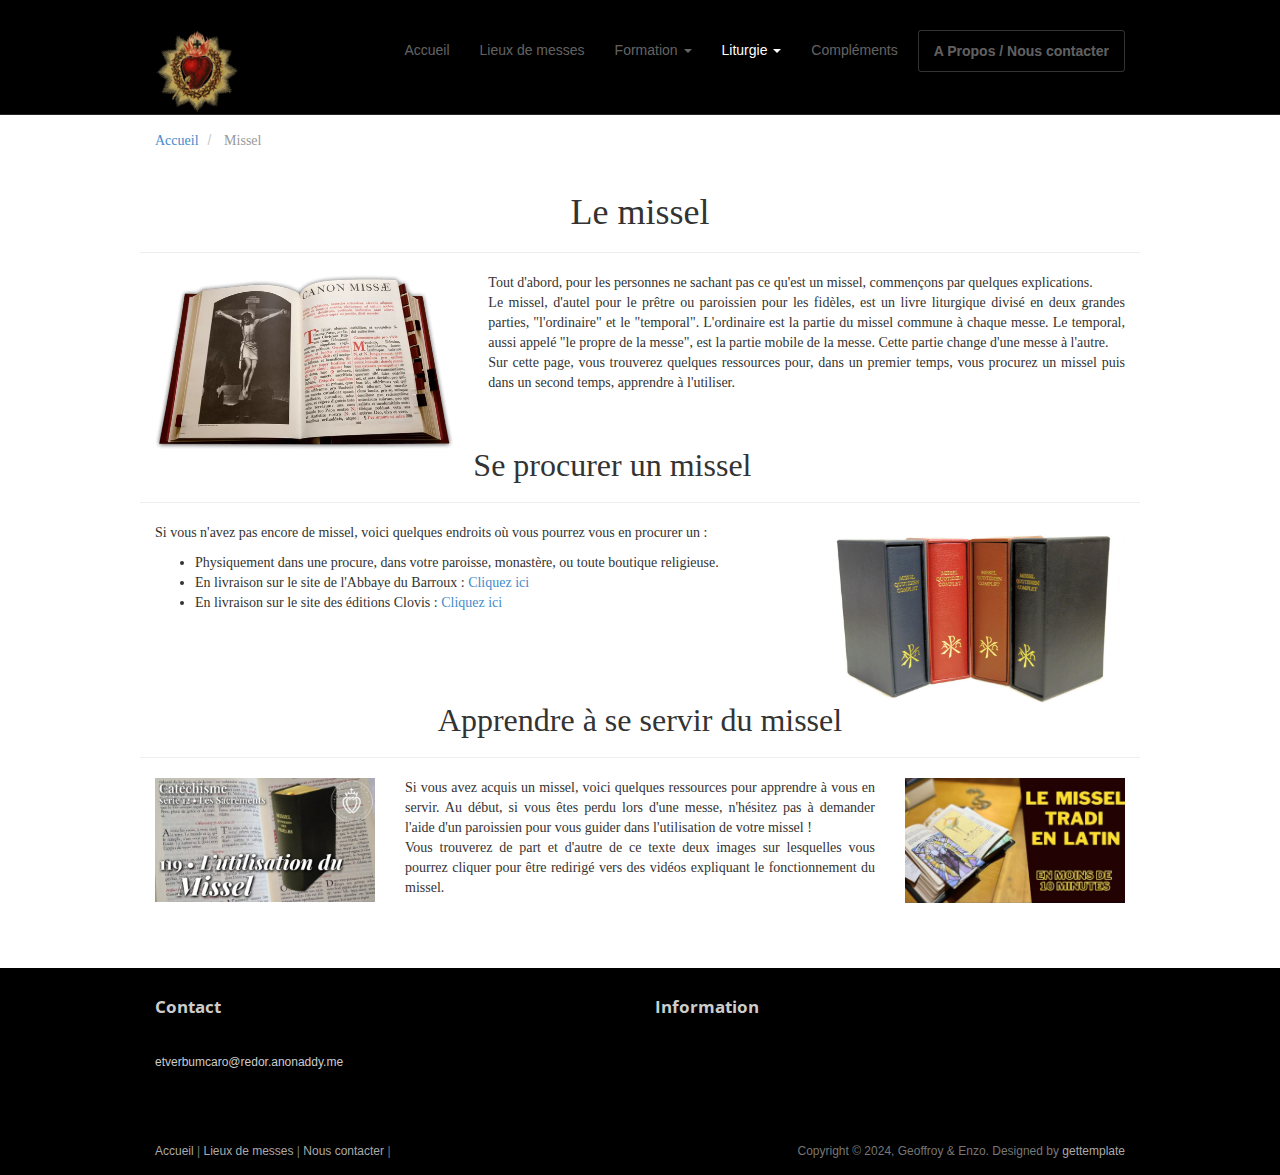
<file: missel.html>
<!DOCTYPE html>
<html lang="en">

<head>
	<meta charset="utf-8">
	<meta name="description"
		content="Sur cette page, vous trouverez quelques ressources pour, dans un premier temps, vous procurez un missel puis dans un second temps, apprendre à l'utiliser.">
	<meta name="keywords" 
		content="messes, latin, traditionnel, messe en latin, FSSP, FSSPX, IBP, ICRSP, Institut du Christ Roi, Fraternité saint-Pierre,
		Saint Pie X, Institut du Bon Pasteur, missel, missel gréorien">
	<meta name="viewport" content="width=device-width, initial-scale=1.0">

	<title>Le missel</title>

	<link rel="shortcut icon" href="assets/images/gt_favicon.png">
	<link rel="icon" href="assets/images/gt_favicon48px.png" type="image/png" />

	<link rel="stylesheet" media="screen" href="https://fonts.googleapis.com/css?family=Open+Sans:300,400,700">
	<link rel="stylesheet" href="assets/css/bootstrap.min.css">
	<link rel="stylesheet" href="assets/css/font-awesome.min.css">

	<!-- Custom styles for our template -->
	<link rel="stylesheet" href="assets/css/bootstrap-theme.css" media="screen">
	<link rel="stylesheet" href="assets/css/main.css">

	<!-- HTML5 shim and Respond.js IE8 support of HTML5 elements and media queries -->
	<!--[if lt IE 9]>
	<script src="assets/js/html5shiv.js"></script>
	<script src="assets/js/respond.min.js"></script>
	<![endif]-->
</head>

<body>
	<!-- Fixed navbar -->
	<div class="navbar navbar-inverse navbar-fixed-top headroom">
		<div class="container">
			<div class="navbar-header">
				<!-- Button for smallest screens -->
				<button type="button" class="navbar-toggle" data-toggle="collapse" data-target=".navbar-collapse"><span
						class="icon-bar"></span> <span class="icon-bar"></span> <span class="icon-bar"></span> </button>
				<a class="navbar-brand" href="index.html"><img src="assets/images/logo.png"
						alt="Progressus HTML5 template"></a>
			</div>
			<div class="navbar-collapse collapse">
				<ul class="nav navbar-nav pull-right">
					<li><a href="index.html">Accueil</a></li>
					<li><a href="lieux.html">Lieux de messes</a></li>
					<li class="dropdown">
						<a href="#" class="dropdown-toggle" data-toggle="dropdown">Formation <b class="caret"></b></a>
						<ul class="dropdown-menu">
							<li><a href="catechisme.html">Catéchisme</a></li>
							<li class="active"><a href="prieres.html">Prières</a></li>
							<li class="active"><a href="textes.html">Textes Pontificaux</a></li>
							<li class="active"><a href="instituts.html">Instituts</a></li>
						</ul>
					</li>
					<li class="dropdown active">
						<a href="#" class="dropdown-toggle" data-toggle="dropdown">Liturgie <b class="caret"></b></a>
						<ul class="dropdown-menu">
							<li><a href="missel.html">Missel</a></li>
							<li class="active"><a href="gregorien.html">Chant grégorien</a></li>
							<li class="active"><a href="messe.html">Servir la messe</a></li>
						</ul>
					</li>
					<li><a href="complement.html">Compléments</a></li>
					<li><a class="btn" href="contact.html">A Propos / Nous contacter</a></li>
				</ul>

			</div>
			<!--/.nav-collapse -->
		</div>
	</div>
	<!-- /.navbar -->

	<header id="head" class="secondary"></header>

	<!-- container -->
	<div class="container">

		<ol class="breadcrumb">
			<li><a href="index.html">
					<font face="Georgia">Accueil</font>
				</a></li>
			<li class="active">
				<font face="Georgia">Missel</font>
			</li>
		</ol>

		<div class="row">

			<!-- Article main content -->
			<article class="maincontent">
				<header class="page-header">
					<h1 class="page-title">
						<p align="center">
							<font face="Georgia">Le missel</font>
					</h1>
				</header>
				<p face="Georgia" size="3px">
					<font face="Georgia">
						<article class="col-sm-4 maincontent">
							<a><img src="./assets/images/missel1.png" alt=""></a>
						</article>
						<article class="col-sm-8 maincontent">
							<p align="justify">
								Tout d'abord, pour les personnes ne sachant pas ce qu'est un missel, commençons par
								quelques
								explications.<br />
								Le missel, d'autel pour le prêtre ou paroissien pour les fidèles, est un livre liturgique
								divisé en deux grandes parties, "l'ordinaire" et le "temporal".
								L'ordinaire est la partie du missel commune à chaque messe. Le temporal, aussi appelé
								"le
								propre de la messe", est la partie mobile de la messe. Cette partie change d'une messe à
								l'autre.<br />
								Sur cette page, vous trouverez quelques ressources pour, dans un premier temps, vous
								procurez un missel
								puis dans un second temps, apprendre à l'utiliser.<br /><br /><br />
							</p>
						</article>
					</font>
				</p>

			</article>
			<!-- /Article -->
			<header class="page-header">
				<h1 class="page-title">
					<title>Apprendre à se servir d'un missel</title>
					<font face="Georgia" size="6px">Se procurer un missel</font>
				</h1>
			</header>
			<font face="Georgia">
				<p>
					</h3>
					<font face="Georgia">
						<article class="col-sm-8 maincontent">
							<article class="maincontent">
								<p>
									Si vous n'avez pas encore de missel, voici quelques endroits où vous pourrez vous en
									procurer un :
								<ul type="disc">
									<li>Physiquement dans une procure, dans votre paroisse, monastère, ou toute boutique
										religieuse. </li>
									<li>En livraison sur le site de l'Abbaye du Barroux : <a
											href="https://boutique.barroux.org/liturgie-romaine/1650-missel-quotidien-complet-9782906972889.html"
											target="_blank">Cliquez ici</a></li>
									<li>En livraison sur le site des éditions Clovis : <a
											href="https://www.clovis-diffusion.com/PBSearch.asp?ActionID=1&CCode=2&SearchPageIdx=1&SCShowPriceZero=0&SearchExtra=&SearchText=+Missel+quotidien+des+fid%E8les&SearchMode=2"
											target="_blank">Cliquez ici </a></li>

								</ul>
				</p>


				</article>

				</article>
				<article class="col-sm-4 maincontent">
					<img src="./assets/images/missel2.jpg" alt="">
				</article>

			</font>
			</p>

			</font>

			<!-- /Article -->
			<header class="page-header">
				<h1 class="page-title">
					<font face="Georgia" size="6px">
						<p align="center">Apprendre à se servir du missel</p>
					</font>
				</h1>
			</header>
			<font face="Georgia">
				<p>
					</h3>
					<font face="Georgia">
						<article class="col-sm-3 maincontent">
							<a href="https://youtu.be/WLAVdUjnPJM?si=bJGVimDzaDl4435h" target="_blank"><img
									src="./assets/images/missel4.png" alt=""></a>
						</article>
						<article class="col-sm-6 maincontent">
							<article class="maincontent">
								<p align="justify">
									Si vous avez acquis un missel, voici quelques ressources pour apprendre à vous en
									servir. Au début, si vous êtes perdu lors d'une messe, n'hésitez pas à demander
									l'aide d'un paroissien pour vous
									guider dans l'utilisation de votre missel !<br />
									Vous trouverez de part et d'autre de ce texte deux images sur lesquelles vous
									pourrez cliquer pour être redirigé vers des vidéos expliquant le fonctionnement du
									missel.
								</p>


							</article>

						</article>
						<article class="col-sm-3 maincontent">
							<a href="https://youtu.be/ymvwElkZbGw?si=I_57bufOlNoW3oJp" target="_blank"><img
									src="./assets/images/missel3.png" alt=""></a>
						</article>

					</font>
				</p>

			</font>

			<!-- /Article -->


		</div>
	</div> <!-- /container -->


	<footer id="footer" class="top-space">

		<div class="footer1">
			<div class="container">
				<div class="row">

					<div class="col-md-3 widget">
						<h3 class="widget-title">Contact</h3>
						<div class="widget-body">
							<p><br>
								<a href="mailto:#">etverbumcaro@redor.anonaddy.me</a><br>
								<br>
							</p>
						</div>
					</div>

					<div class="col-md-3 widget">

					</div>

					<div class="col-md-6 widget">
						<h3 class="widget-title">Information
						</h3>
						<div class="widget-body">
							<p>

							</p>
						</div>
					</div>

				</div> <!-- /row of widgets -->
			</div>
		</div>

		<div class="footer2">
			<div class="container">
				<div class="row">

					<div class="col-md-6 widget">
						<div class="widget-body">
							<p class="simplenav">
								<a href="#">Accueil</a> |
								<a href="lieux.html">Lieux de messes</a> |
								<a href="contact.html">Nous contacter</a> |
								<!-- <b><a href="signup.html">Sign up</a></b> -->
							</p>
						</div>
					</div>

					<div class="col-md-6 widget">
						<div class="widget-body">
							<p class="text-right">
								Copyright &copy; 2024, Geoffroy & Enzo. Designed by <a href="https://gettemplate.com/"
									rel="designer">gettemplate</a>
							</p>
						</div>
					</div>

				</div> <!-- /row of widgets -->
			</div>
		</div>
	</footer>

	<!-- JavaScript libs are placed at the end of the document so the pages load faster -->
	<script src="https://ajax.googleapis.com/ajax/libs/jquery/1.10.2/jquery.min.js"></script>
	<script src="https://netdna.bootstrapcdn.com/bootstrap/3.0.0/js/bootstrap.min.js"></script>
	<script src="assets/js/headroom.min.js"></script>
	<script src="assets/js/jQuery.headroom.min.js"></script>
	<script src="assets/js/template.js"></script>
</body>

</html>
</file>
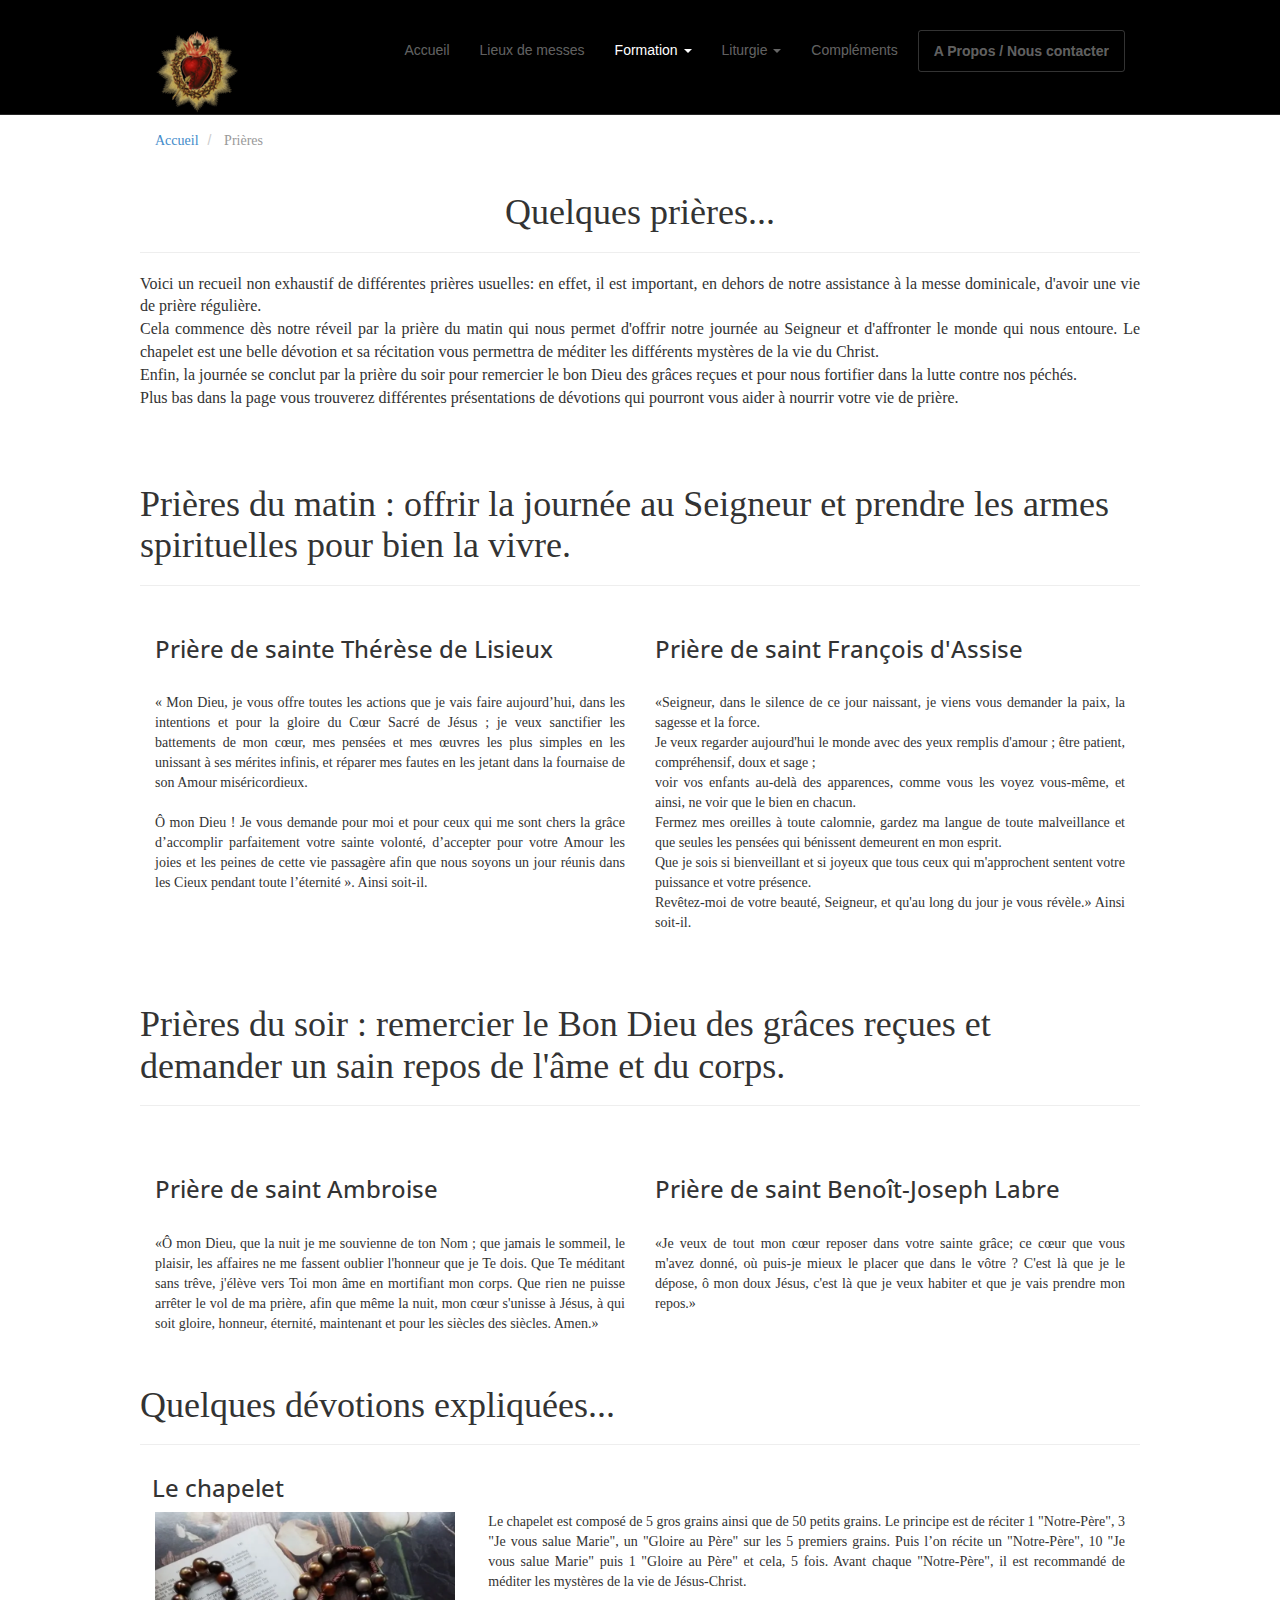
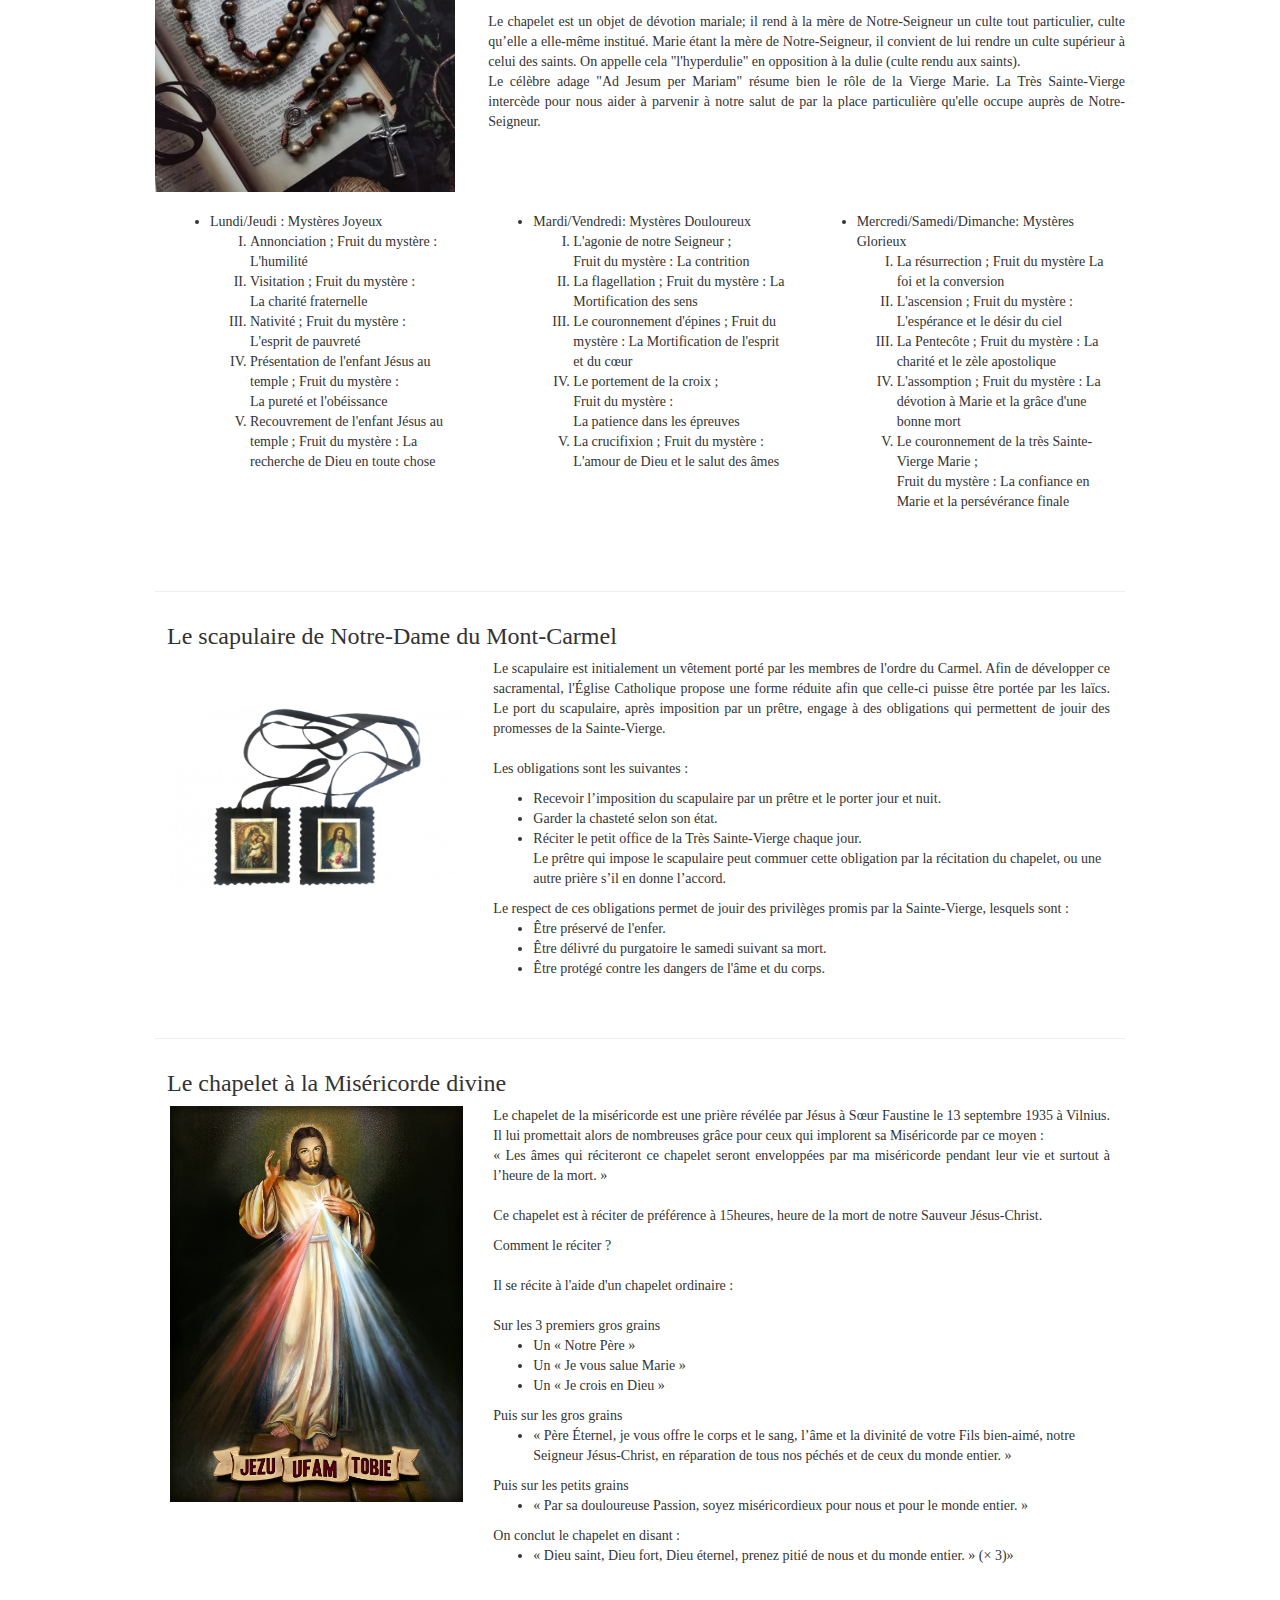
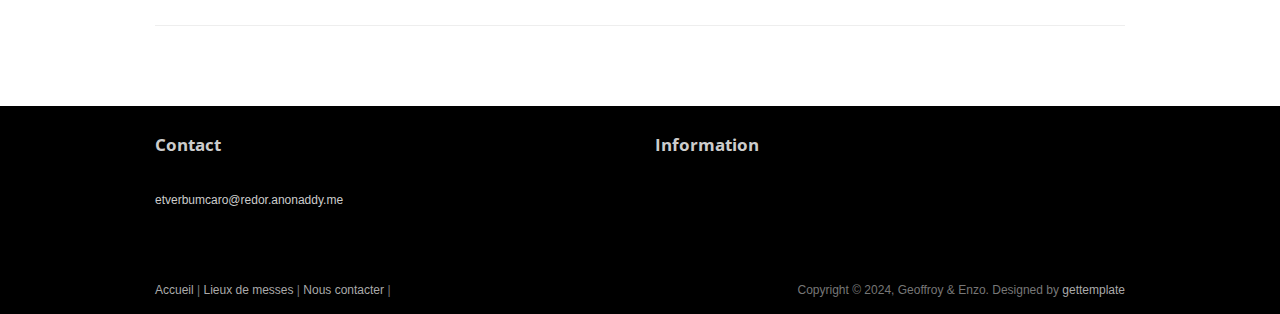
<file: prieres.html>
<!DOCTYPE html>
<html lang="en">

<head>
	<meta charset="utf-8">
	<meta name="description"
		content="Voici un recueil non exhaustif de différentes prières usuelles: en effet, il est important, en dehors de notre assistance à la messe dominicale, d'avoir une vie de prière régulière.">
	<meta name="keywords" content="messes, latin, traditionnel, messe en latin, FSSP, FSSPX, IBP, ICRSP, Institut du Christ Roi, Fraternité saint-Pierre,
		Saint Pie X, Institut du Bon Pasteur, missel, missel gréorien, prières">
	<meta name="viewport" content="width=device-width, initial-scale=1.0">

	<title>Prières</title>

	<link rel="shortcut icon" href="assets/images/gt_favicon.png">
	<link rel="icon" href="assets/images/gt_favicon48px.png" type="image/png" />

	<link rel="stylesheet" media="screen" href="https://fonts.googleapis.com/css?family=Open+Sans:300,400,700">
	<link rel="stylesheet" href="assets/css/bootstrap.min.css">
	<link rel="stylesheet" href="assets/css/font-awesome.min.css">

	<!-- Custom styles for our template -->
	<link rel="stylesheet" href="assets/css/bootstrap-theme.css" media="screen">
	<link rel="stylesheet" href="assets/css/main.css">

	<meta name="description"
		content="Voici un recueil non exhaustif de différentes prières usuelles: en effet, il est important, en dehors de notre assistance à la messe dominicale, d'avoir une vie de prière régulière.">
	<meta name="keywords" content="messes, latin, traditionnel, messe en latin, FSSP, FSSPX, IBP, ICRSP, Institut du Christ Roi, Fraternité saint-Pierre,
		Saint Pie X, Institut du Bon Pasteur, missel, missel gréorien, prières">
	<meta name="viewport" content="width=device-width, initial-scale=1.0">
	<!-- HTML5 shim and Respond.js IE8 support of HTML5 elements and media queries -->
	<!--[if lt IE 9]>
	<script src="assets/js/html5shiv.js"></script>
	<script src="assets/js/respond.min.js"></script>
	<![endif]-->
</head>

<body>
	<!-- Fixed navbar -->
	<div class="navbar navbar-inverse navbar-fixed-top headroom">
		<div class="container">
			<div class="navbar-header">
				<!-- Button for smallest screens -->
				<button type="button" class="navbar-toggle" data-toggle="collapse" data-target=".navbar-collapse"><span
						class="icon-bar"></span> <span class="icon-bar"></span> <span class="icon-bar"></span> </button>
				<a class="navbar-brand" href="index.html"><img src="assets/images/logo.png"
						alt="Progressus HTML5 template"></a>
			</div>
			<div class="navbar-collapse collapse">
				<ul class="nav navbar-nav pull-right">
					<li><a href="index.html">Accueil</a></li>
					<li><a href="lieux.html">Lieux de messes</a></li>
					<li class="dropdown active">
						<a href="#" class="dropdown-toggle" data-toggle="dropdown">Formation <b class="caret"></b></a>
						<ul class="dropdown-menu">
							<li><a href="catechisme.html">Catéchisme</a></li>
							<li class="active"><a href="prieres.html">Prières</a></li>
							<li class="active"><a href="textes.html">Textes Pontificaux</a></li>
							<li class="active"><a href="instituts.html">Instituts</a></li>
						</ul>
					</li>
					<li class="dropdown">
						<a href="#" class="dropdown-toggle" data-toggle="dropdown">Liturgie <b class="caret"></b></a>
						<ul class="dropdown-menu">
							<li><a href="missel.html">Missel</a></li>
							<li class="active"><a href="gregorien.html">Chant grégorien</a></li>
							<li class="active"><a href="messe.html">Servir la messe</a></li>
						</ul>
					</li>
					<li><a href="complement.html">Compléments</a></li>
					<li><a class="btn" href="contact.html">A Propos / Nous contacter</a></li>
				</ul>

			</div>
			<!--/.nav-collapse -->
		</div>
	</div>
	<!-- /.navbar -->

	<header id="head" class="secondary"></header>

	<!-- container -->
	<div class="container">

		<ol class="breadcrumb">
			<li><a href="index.html">
					<font face="Georgia">Accueil</font>
				</a></li>
			<li class="active">
				<font face="Georgia">Prières</font>
			</li>
		</ol>

		<div class="row">

			<!-- Article main content -->
			<header class="page-header">
				<h1 class="page-title">
					<p align="center">
						<title>Prières</title>
						<font face="Georgia">Quelques prières...</font>
					</p>
				</h1>
			</header>
			<font face="Georgia" size="3px">
				<p align="justify">
					Voici un recueil non exhaustif de différentes prières usuelles: en effet, il est important, en
					dehors de
					notre assistance à la messe dominicale, d'avoir une
					vie de prière régulière.</br> Cela commence dès notre réveil par la prière du matin qui nous permet
					d'offrir notre journée au Seigneur et d'affronter le monde qui nous entoure.
					Le chapelet est une belle dévotion et sa récitation vous permettra de méditer les différents
					mystères de
					la vie du Christ.</br>
					Enfin, la journée se conclut par la prière du soir pour remercier le bon Dieu des grâces reçues et
					pour
					nous fortifier dans la lutte contre nos péchés.<br />
					Plus bas dans la page vous trouverez différentes présentations de dévotions qui pourront vous aider
					à
					nourrir votre vie de prière.
				</p>

			</font>
			</br>
			<header class="page-header">
				<h1 class="page-title">
					<font face="Georgia">Prières du matin : offrir la journée au Seigneur et prendre les armes
						spirituelles pour bien la vivre.</font>
				</h1>
			</header>
			<article class="col-sm-6 maincontent">
				<font face="Georgia">
					<h3>Prière de sainte Thérèse de Lisieux</h3></br>
					<p align="justify"> « Mon Dieu, je vous offre toutes les actions que je vais faire aujourd’hui, dans
						les intentions
						et pour la gloire du Cœur Sacré de Jésus ; je veux sanctifier les battements de mon cœur, mes
						pensées et mes œuvres les plus simples en les unissant à ses mérites infinis, et réparer mes
						fautes en les jetant dans la fournaise de son Amour miséricordieux.<br /><br />

						Ô mon Dieu ! Je vous demande pour moi et pour ceux qui me sont chers la grâce d’accomplir
						parfaitement votre sainte volonté, d’accepter pour votre Amour les joies et les peines de cette
						vie
						passagère afin que nous soyons un jour réunis dans les Cieux pendant toute l’éternité ». Ainsi
						soit-il.</br></br></br></br>
					</p>

				</font>

			</article>
			<!-- /Article -->

			<!-- Sidebar -->
			<article class="col-sm-6 maincontent">
				<font face="Georgia">
					<h3>Prière de saint François d'Assise </h3></br>
					<p align="justify">«Seigneur, dans le silence de ce jour naissant, je viens vous demander la paix,
						la sagesse et la
						force.</br>
						Je veux regarder aujourd'hui le monde avec des yeux remplis d'amour ; être patient,
						compréhensif, doux et sage ;</br>
						voir vos enfants au-delà des apparences, comme vous les voyez vous-même, et ainsi, ne voir que
						le bien en chacun.</br>
						Fermez mes oreilles à toute calomnie, gardez ma langue de toute malveillance et que seules les
						pensées qui bénissent demeurent en mon esprit.</br>
						Que je sois si bienveillant et si joyeux que tous ceux qui m'approchent sentent votre puissance
						et votre présence.</br>
						Revêtez-moi de votre beauté, Seigneur, et qu'au long du jour je vous révèle.» Ainsi
						soit-il.</br>
					</p>
				</font>
			</article>
			<!-- /Sidebar -->
		</div>
	</div> <!-- /container -->
	<!-- container -->
	<div class="container">
		<div class="row">

			<!-- Article main content -->
			<header class="page-header">
				<h1 class="page-title">
					<font face="Georgia">Prières du soir : remercier le Bon Dieu des grâces reçues et demander un sain
						repos de l'âme et du corps.</font>
				</h1>
			</header>

			</br>

			<article class="col-sm-6 maincontent">
				<font face="Georgia">
					<h3>Prière de saint Ambroise</h3></br>
					<p align="justify">
						«Ô mon Dieu, que la nuit je me souvienne de ton Nom ; que jamais le sommeil, le plaisir, les
						affaires ne me fassent oublier l'honneur que je Te dois. Que Te méditant sans trêve, j'élève
						vers Toi mon âme en mortifiant mon corps. Que rien ne puisse arrêter le vol de ma prière, afin
						que même la nuit, mon cœur s'unisse à Jésus, à qui soit gloire, honneur, éternité, maintenant et
						pour les siècles des siècles. Amen.»
					</p>

				</font>

			</article>
			<!-- /Article -->

			<!-- Sidebar -->
			<article class="col-sm-6 maincontent">
				<font face="Georgia">
					<h3>Prière de saint Benoît-Joseph Labre </h3></br>
					<p align="justify">
						«Je veux de tout mon cœur reposer dans votre sainte grâce; ce cœur que vous m'avez donné, où
						puis-je mieux le placer que dans le vôtre ?
						C'est là que je le dépose, ô mon doux Jésus, c'est là que je veux habiter et que je vais
						prendre mon repos.»
					</p>
				</font>
			</article>
			<!-- /Sidebar -->
		</div>
	</div> <!-- /container -->

	<div class="container">
		<div class="row">

			<!-- Article main content -->
			<header class="page-header">
				<h1 class="page-title">
					<font face="Georgia">Quelques dévotions expliquées...</font>
				</h1>
			</header>
			<article class="maincontent">
				<h3>&nbsp; Le chapelet</h3>
				<font face="Georgia">
					<article class="col-sm-4 maincontent">
						<img src="./assets/images/chapelet.png" style="width:300px;height:280px;" alt="">
					</article>
					<article class="col-sm-8 maincontent">
						<p align="justify">
							Le chapelet est composé de 5 gros grains ainsi que de 50 petits grains. Le principe est de
							réciter 1 "Notre-Père", 3 "Je vous salue Marie", un "Gloire au Père" sur les 5 premiers
							grains.
							Puis l’on récite un "Notre-Père", 10 "Je vous salue Marie" puis 1 "Gloire au Père" et cela,
							5
							fois. Avant chaque "Notre-Père", il est recommandé de méditer les mystères de la vie de
							Jésus-Christ.<br /><br />

							Le chapelet est un objet de dévotion mariale; il rend à la mère de Notre-Seigneur un culte
							tout
							particulier, culte qu’elle a elle-même institué.
							Marie étant la mère de Notre-Seigneur, il convient de
							lui rendre un culte supérieur à celui des saints. On appelle cela "l'hyperdulie"
							en
							opposition à la dulie (culte rendu aux saints).<br />
							Le célèbre adage "Ad Jesum per Mariam" résume bien le rôle de la Vierge Marie. La Très
							Sainte-Vierge intercède pour nous aider à parvenir à notre salut de par la place
							particulière qu'elle
							occupe
							auprès de Notre-Seigneur.
						</p>

					</article>
				</font>
			</article>

			<!-- /Article -->
		</div>
		<br />
		<article class="col-sm-4 maincontent">
			<font face="Georgia">
				<ul type="disc">
					<li>Lundi/Jeudi : Mystères Joyeux</li>
					<ol type="I">
						<li>Annonciation ; Fruit du mystère : L'humilité </li>
						<li>Visitation ; Fruit du mystère :<br /> La charité fraternelle</li>
						<li>Nativité ; Fruit du mystère :<br />L'esprit de pauvreté</li>
						<li>Présentation de l'enfant Jésus au temple ; Fruit du mystère : <br />La pureté et
							l'obéissance</li>
						<li>Recouvrement de l'enfant Jésus au temple ; Fruit du mystère : La recherche de Dieu en toute
							chose</li><br />
					</ol>
				</ul>
			</font>

		</article>
		<article class="col-sm-4 maincontent">
			<font face="Georgia">
				<ul type="disc">
					<li>Mardi/Vendredi: Mystères Douloureux</li>
					<ol type="I">
						<li>L'agonie de notre Seigneur ;<br />Fruit du mystère : La contrition </li>
						<li>La flagellation ; Fruit du mystère : La Mortification des sens</li>
						<li>Le couronnement d'épines ; Fruit du mystère : La Mortification de l'esprit et du cœur</li>
						<li>Le portement de la croix ;<br /> Fruit du mystère :<br /> La patience dans les épreuves</li>
						<li>La crucifixion ; Fruit du mystère : L'amour de Dieu et le salut des âmes</li><br />
					</ol>
				</ul>
			</font>
		</article>
		<article class="col-sm-4 maincontent">
			<font face="Georgia">
				<ul type="disc">
					<li>Mercredi/Samedi/Dimanche: Mystères Glorieux</li>
					<ol type="I">
						<li>La résurrection ; Fruit du mystère La foi et la conversion </li>
						<li>L'ascension ; Fruit du mystère : L'espérance et le désir du ciel</li>
						<li>La Pentecôte ; Fruit du mystère : La charité et le zèle apostolique</li>
						<li>L'assomption ; Fruit du mystère : La dévotion à Marie et la grâce d'une bonne mort</li>
						<li>Le couronnement de la très Sainte-Vierge Marie ; <br />Fruit du mystère : La confiance en
							Marie et
							la
							persévérance finale</li><br />
					</ol>
				</ul>
			</font>

		</article>
	</div> <!-- /container -->
	<div class="container">
		<header class="page-header"></header>

		<article class="maincontent">
			<h3>&nbsp; <font face="Georgia">Le scapulaire de Notre-Dame du Mont-Carmel</font>
			</h3>
			<font face="Georgia">
				<article class="col-sm-4 maincontent">
					<img src="./assets/images/scapulaire.png" style="width:300px;height:280px;" alt="">
				</article>
				<article class="col-sm-8 maincontent">
					<p align="justify">
						Le scapulaire est initialement un vêtement porté par les membres de l'ordre du Carmel. Afin de
						développer ce sacramental, l'Église Catholique propose une forme réduite afin que celle-ci
						puisse
						être portée par les laïcs. Le port du scapulaire, après imposition par un prêtre, engage à des
						obligations qui permettent de jouir des promesses de la Sainte-Vierge.<br /><br />
						Les obligations sont les suivantes :
					</p>

					<ul type="disc">
						<li>Recevoir l’imposition du scapulaire par un prêtre et le porter jour et nuit.</li>
						<li>Garder la chasteté selon son état.</li>
						<li>Réciter le petit office de la Très Sainte-Vierge chaque jour.<br />
							Le prêtre qui impose le scapulaire peut commuer cette obligation par la récitation du
							chapelet, ou une autre prière s’il en donne l’accord.
						</li>
					</ul>
					Le respect de ces obligations permet de jouir des privilèges promis par la Sainte-Vierge, lesquels
					sont : <ul type="disc">
						<li>Être préservé de l'enfer.</li>
						<li>Être délivré du purgatoire le samedi suivant sa mort.</li>
						<li>Être protégé contre les dangers de l'âme et du corps.</li>
					</ul>
				</article>
			</font>
		</article>
	</div>
	<div class="container">
		<header class="page-header"></header>

		<article class="maincontent">
			<h3>&nbsp; <font face="Georgia">Le chapelet à la Miséricorde divine</font>
			</h3>
			<font face="Georgia">
				<article class="col-sm-4 maincontent">
					<img src="./assets/images/chapeletmisericordedivine.png" alt="">
				</article>
				<article class="col-sm-8 maincontent">
					<p align="justify">
						Le chapelet de la miséricorde est une prière révélée par Jésus à Sœur Faustine le 13 septembre
						1935 à Vilnius. Il lui promettait alors de nombreuses grâce pour ceux qui implorent sa
						Miséricorde par ce moyen : <br />
						« Les âmes qui réciteront ce chapelet seront enveloppées par ma miséricorde pendant leur vie et
						surtout à l’heure de la mort. » <br /><br />
						Ce chapelet est à réciter de préférence à 15heures, heure de la mort de notre Sauveur
						Jésus-Christ.


					</p>
					Comment le réciter ? <br /><br />
					Il se récite à l'aide d'un chapelet ordinaire : <br /><br />
					Sur les 3 premiers gros grains
					<ul type="disc">
						<li>Un « Notre Père » </li>
						<li>Un « Je vous salue Marie »</li>
						<li>Un « Je crois en Dieu »</li>
					</ul>
					Puis sur les gros grains
					<ul type="disc">
						<li>« Père Éternel, je vous offre le corps et le sang, l’âme et la divinité de votre Fils
							bien-aimé, notre Seigneur Jésus-Christ, en réparation de tous nos péchés et de ceux du monde
							entier. » </li>
					</ul>
					Puis sur les petits grains
					<ul type="disc">
						<li>« Par sa douloureuse Passion, soyez miséricordieux pour nous et pour le monde entier. »</li>
					</ul>
					On conclut le chapelet en disant : 
					<ul type="disc">
						<li>« Dieu saint, Dieu fort, Dieu éternel, prenez pitié de nous et du monde entier. » (× 3)»</li>
					</ul>
					

				</article>
			</font>
		</article>
	</div>
	<div class="container">
		<header class="page-header"></header>




	</div>
	<footer id="footer" class="top-space">

		<div class="footer1">
			<div class="container">
				<div class="row">

					<div class="col-md-3 widget">
						<h3 class="widget-title">Contact</h3>
						<div class="widget-body">
							<p><br>
								<a href="mailto:#">etverbumcaro@redor.anonaddy.me</a><br>
								<br>
							</p>
						</div>
					</div>

					<div class="col-md-3 widget">

					</div>

					<div class="col-md-6 widget">
						<h3 class="widget-title">Information
						</h3>
						<div class="widget-body">
							<p>

							</p>
						</div>
					</div>

				</div> <!-- /row of widgets -->
			</div>
		</div>

		<div class="footer2">
			<div class="container">
				<div class="row">

					<div class="col-md-6 widget">
						<div class="widget-body">
							<p class="simplenav">
								<a href="#">Accueil</a> |
								<a href="lieux.html">Lieux de messes</a> |
								<a href="contact.html">Nous contacter</a> |
								<!-- <b><a href="signup.html">Sign up</a></b> -->
							</p>
						</div>
					</div>

					<div class="col-md-6 widget">
						<div class="widget-body">
							<p class="text-right">
								Copyright &copy; 2024, Geoffroy & Enzo. Designed by <a href="https://gettemplate.com/"
									rel="designer">gettemplate</a>
							</p>
						</div>
					</div>

				</div> <!-- /row of widgets -->
			</div>
		</div>
	</footer>




	<!-- JavaScript libs are placed at the end of the document so the pages load faster -->
	<script src="https://ajax.googleapis.com/ajax/libs/jquery/1.10.2/jquery.min.js"></script>
	<script src="https://netdna.bootstrapcdn.com/bootstrap/3.0.0/js/bootstrap.min.js"></script>
	<script src="assets/js/headroom.min.js"></script>
	<script src="assets/js/jQuery.headroom.min.js"></script>
	<script src="assets/js/template.js"></script>
</body>

</html>
</file>
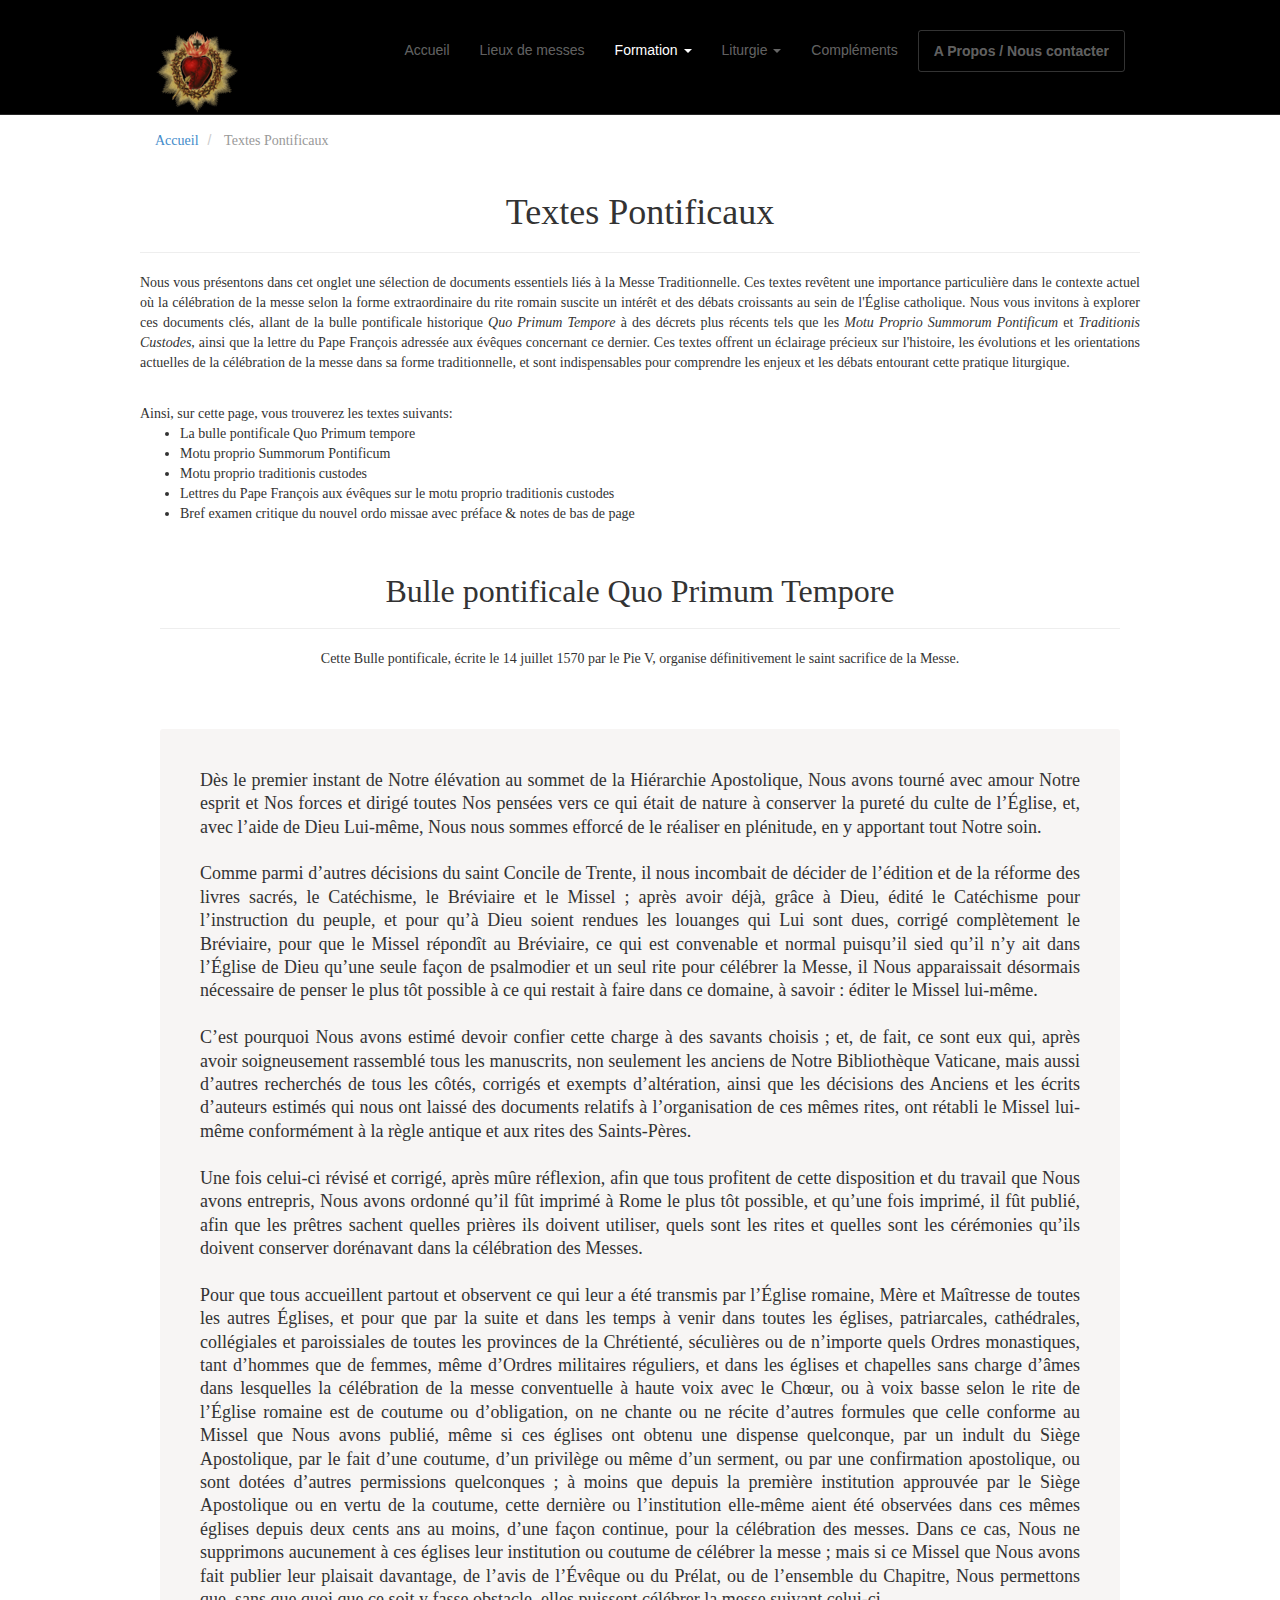
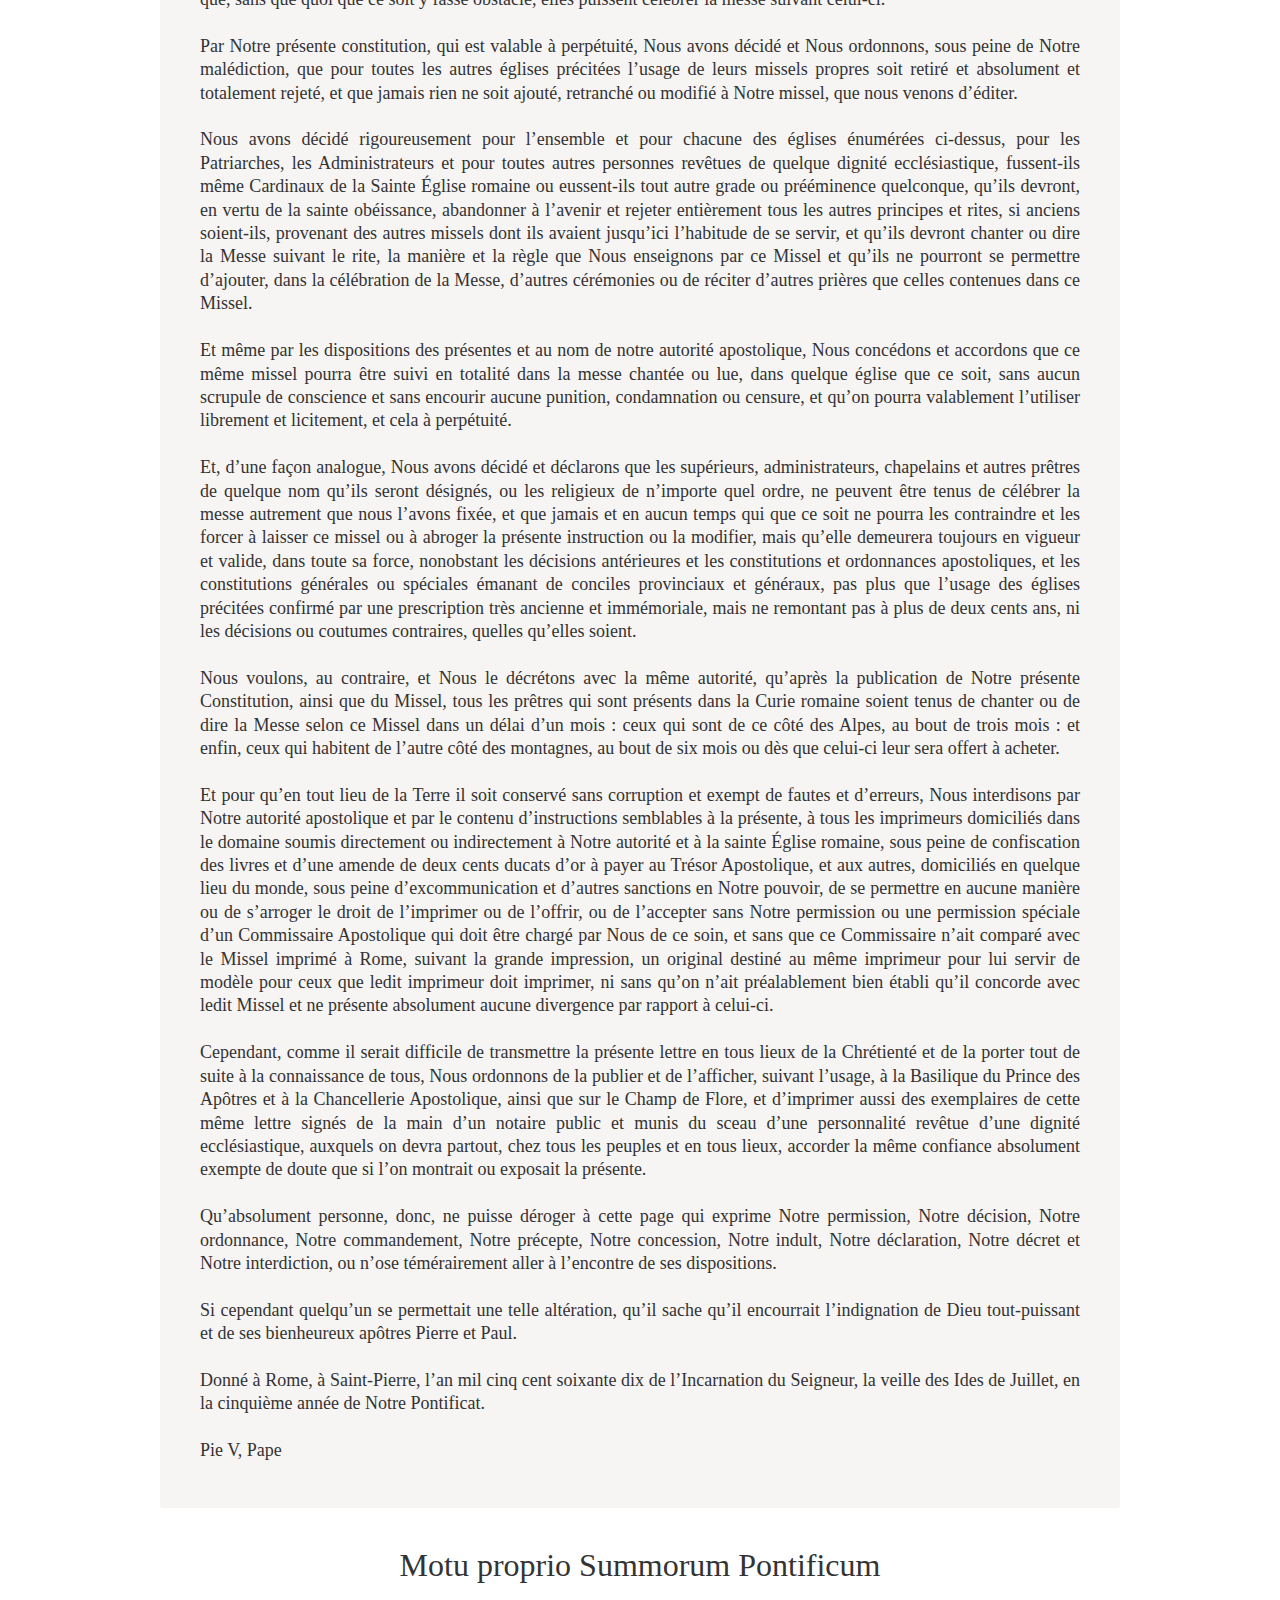
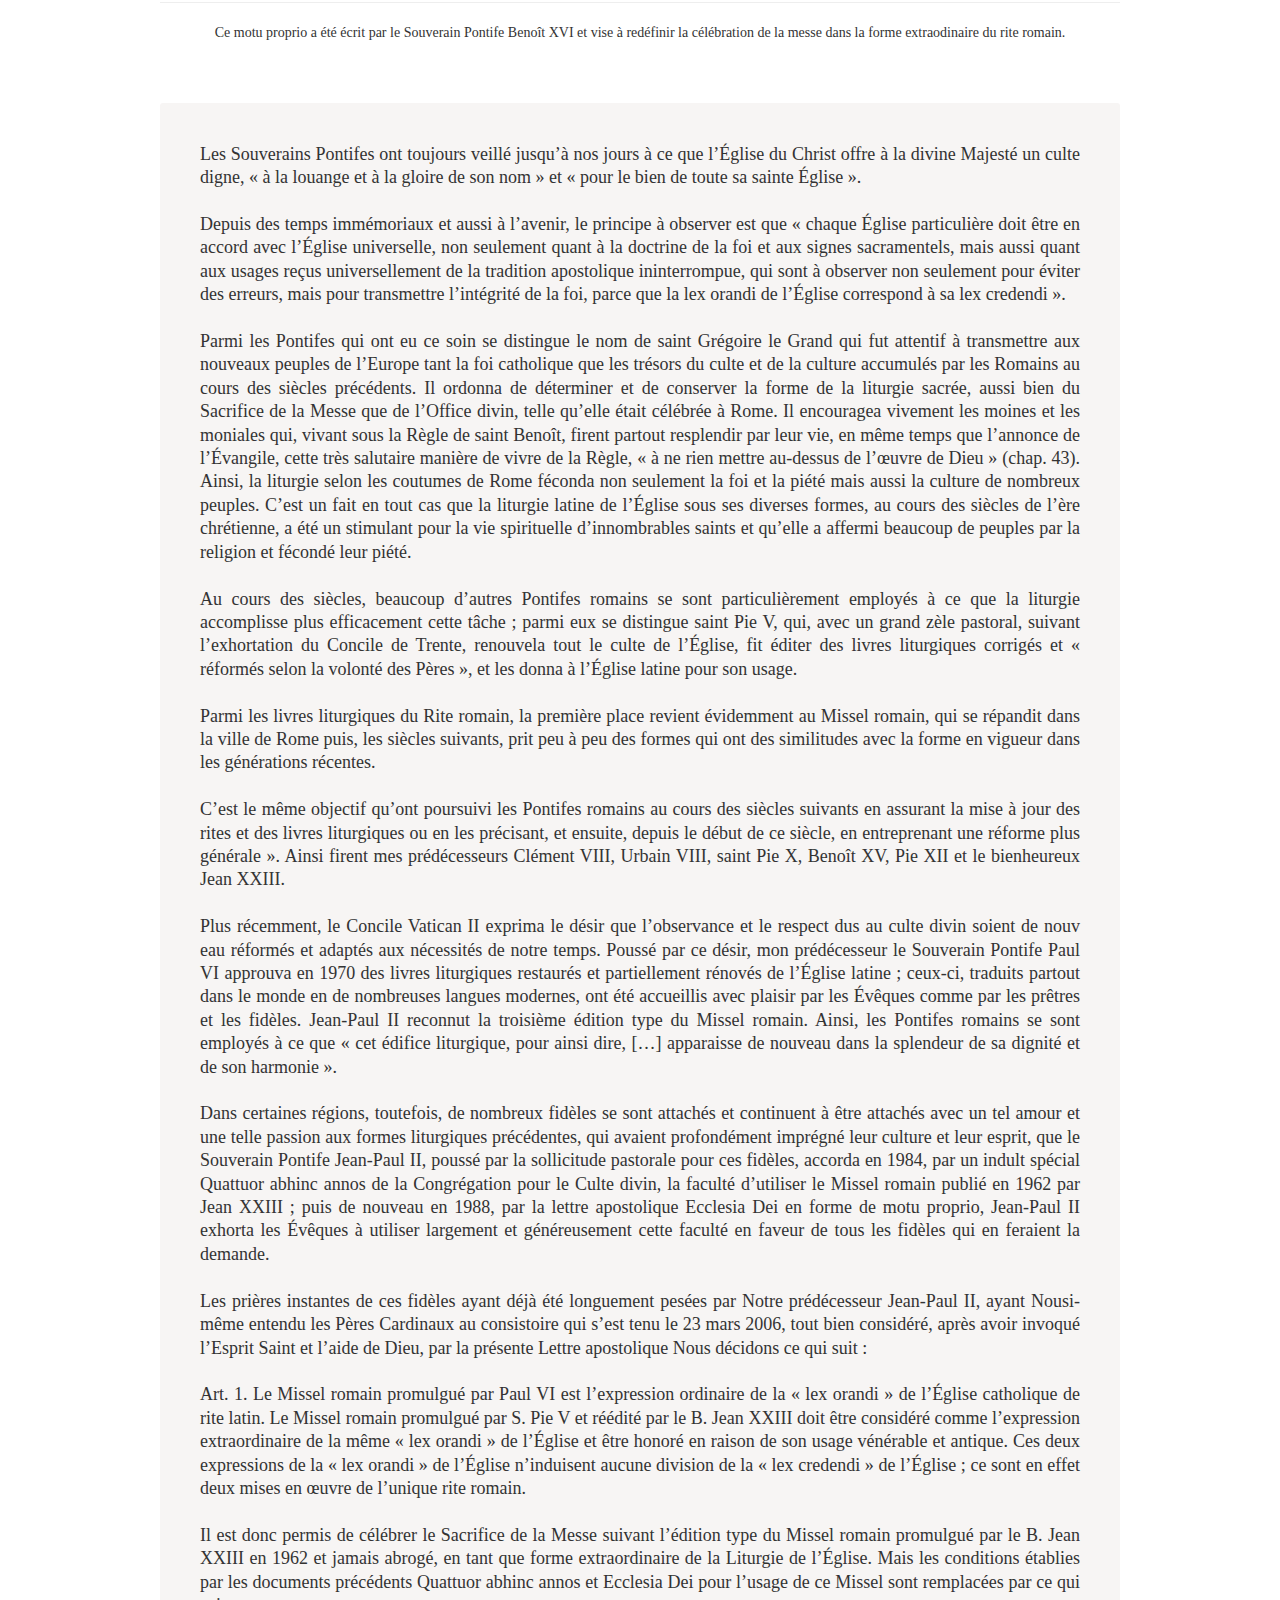
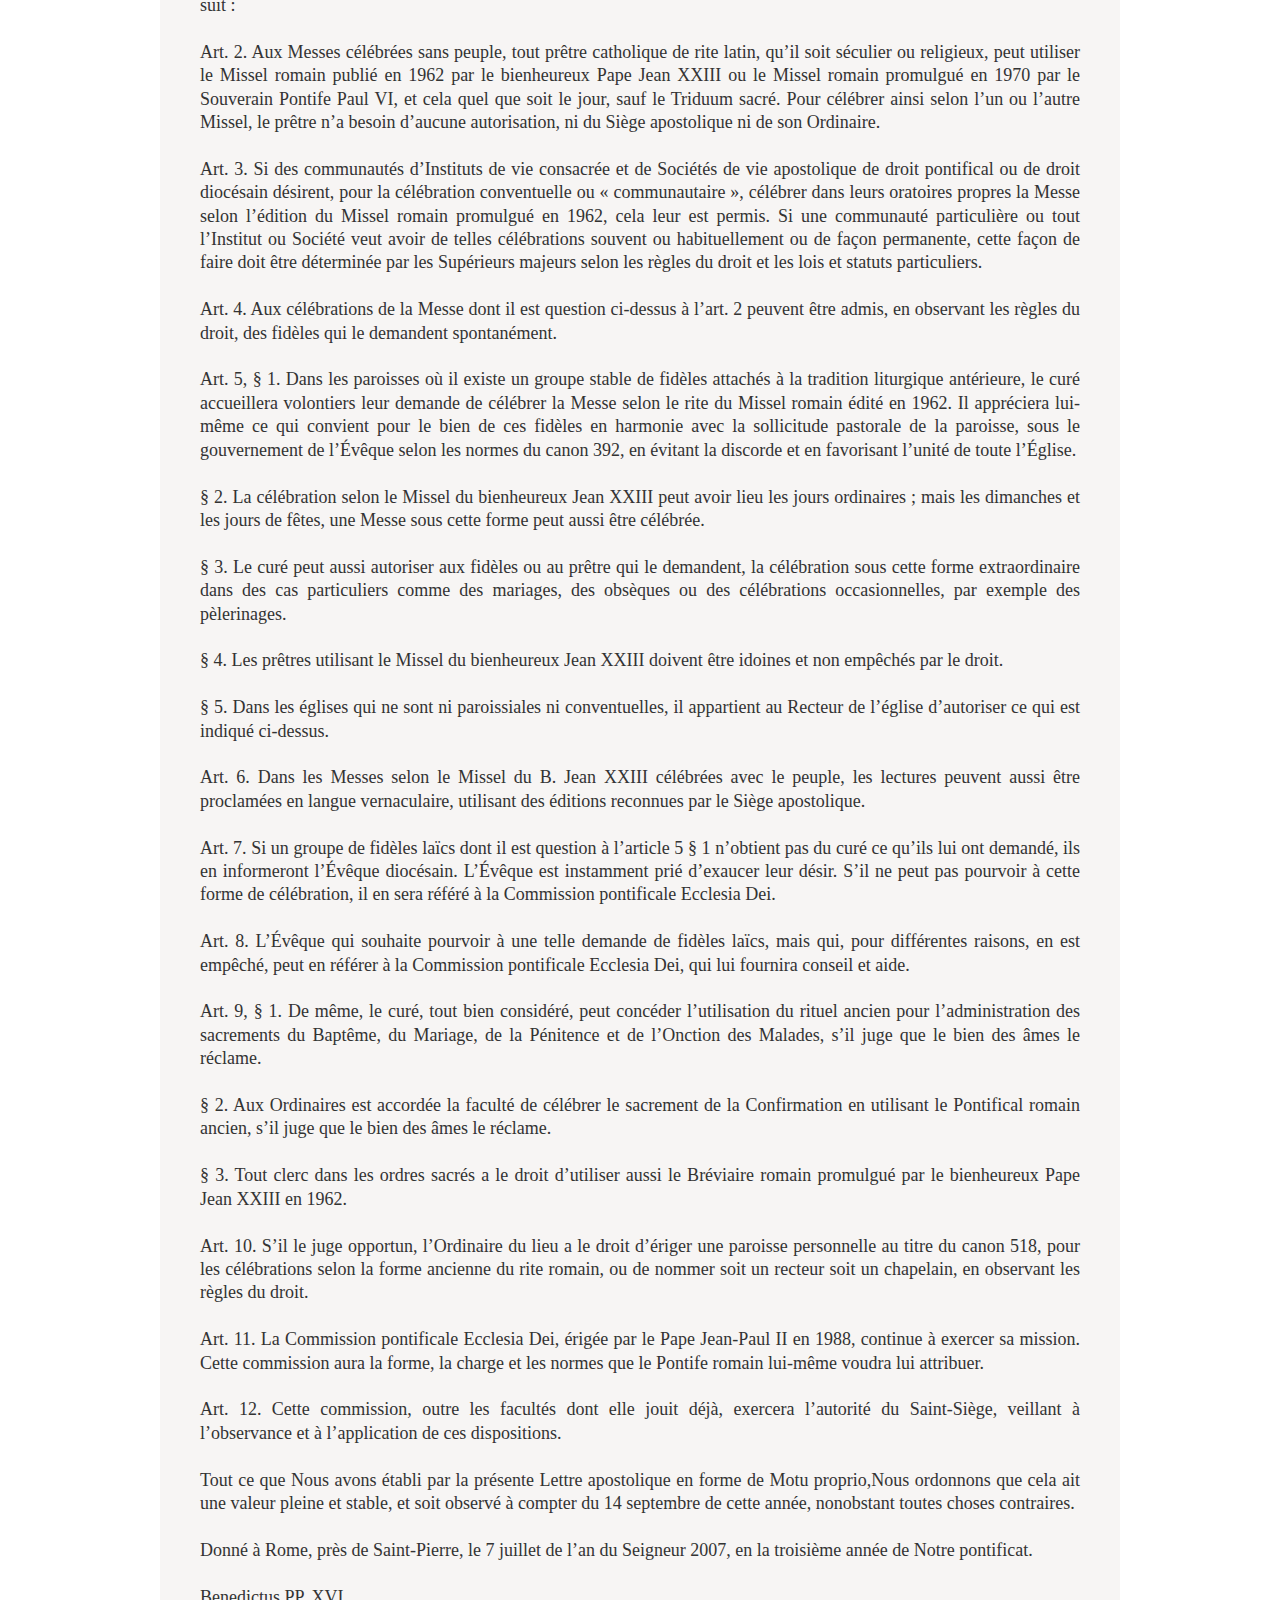
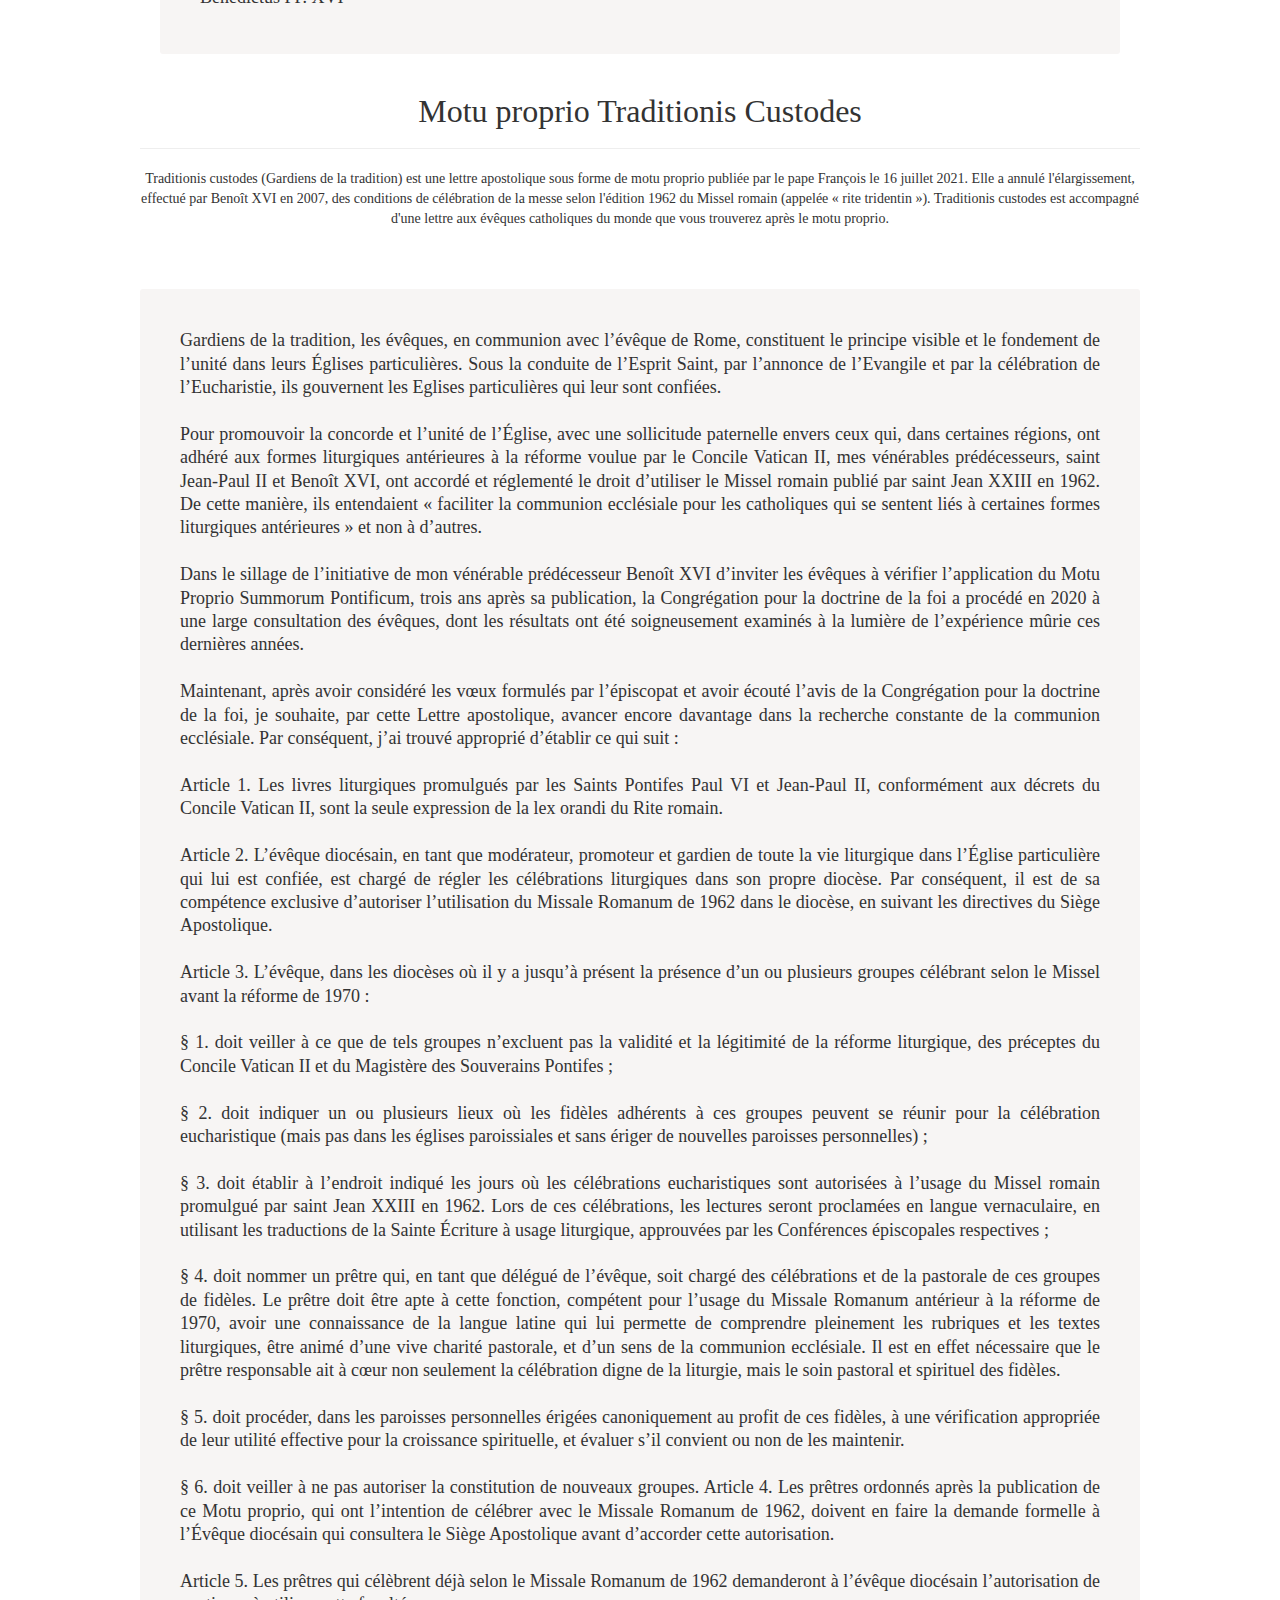
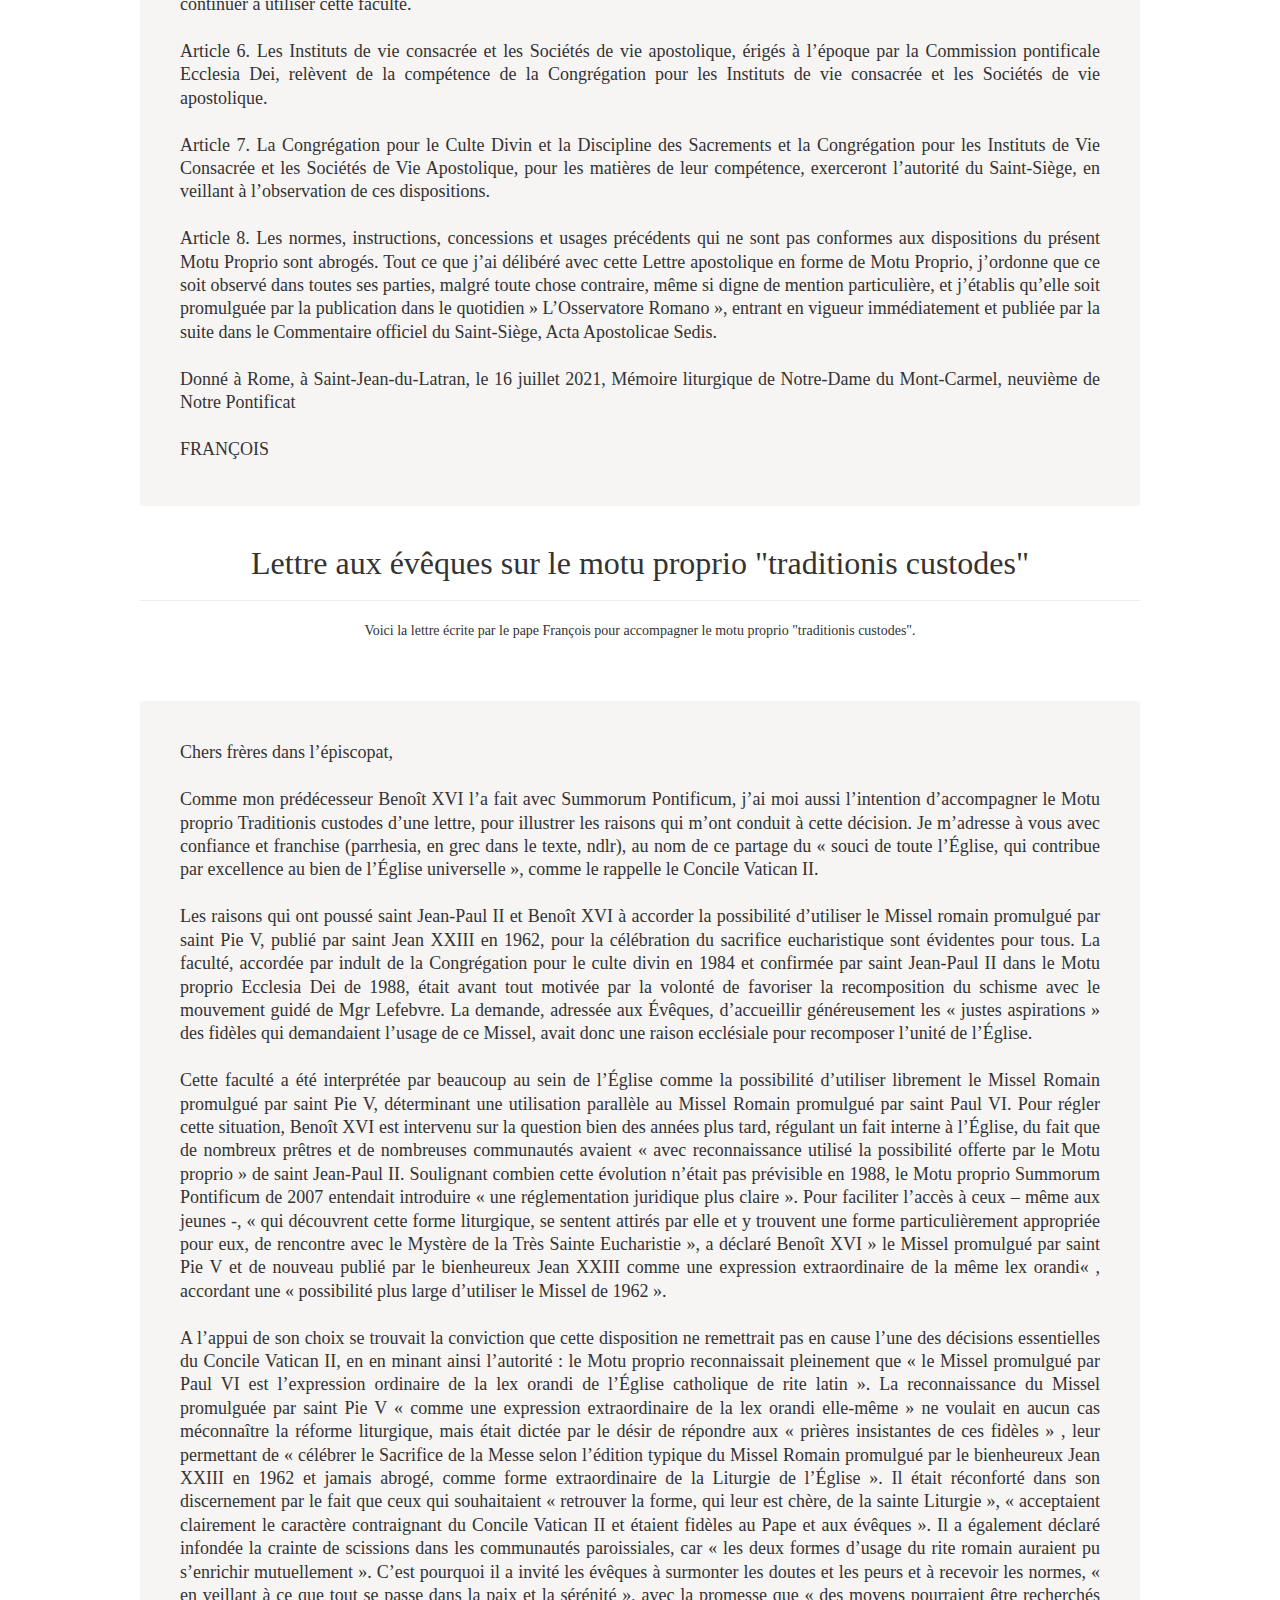
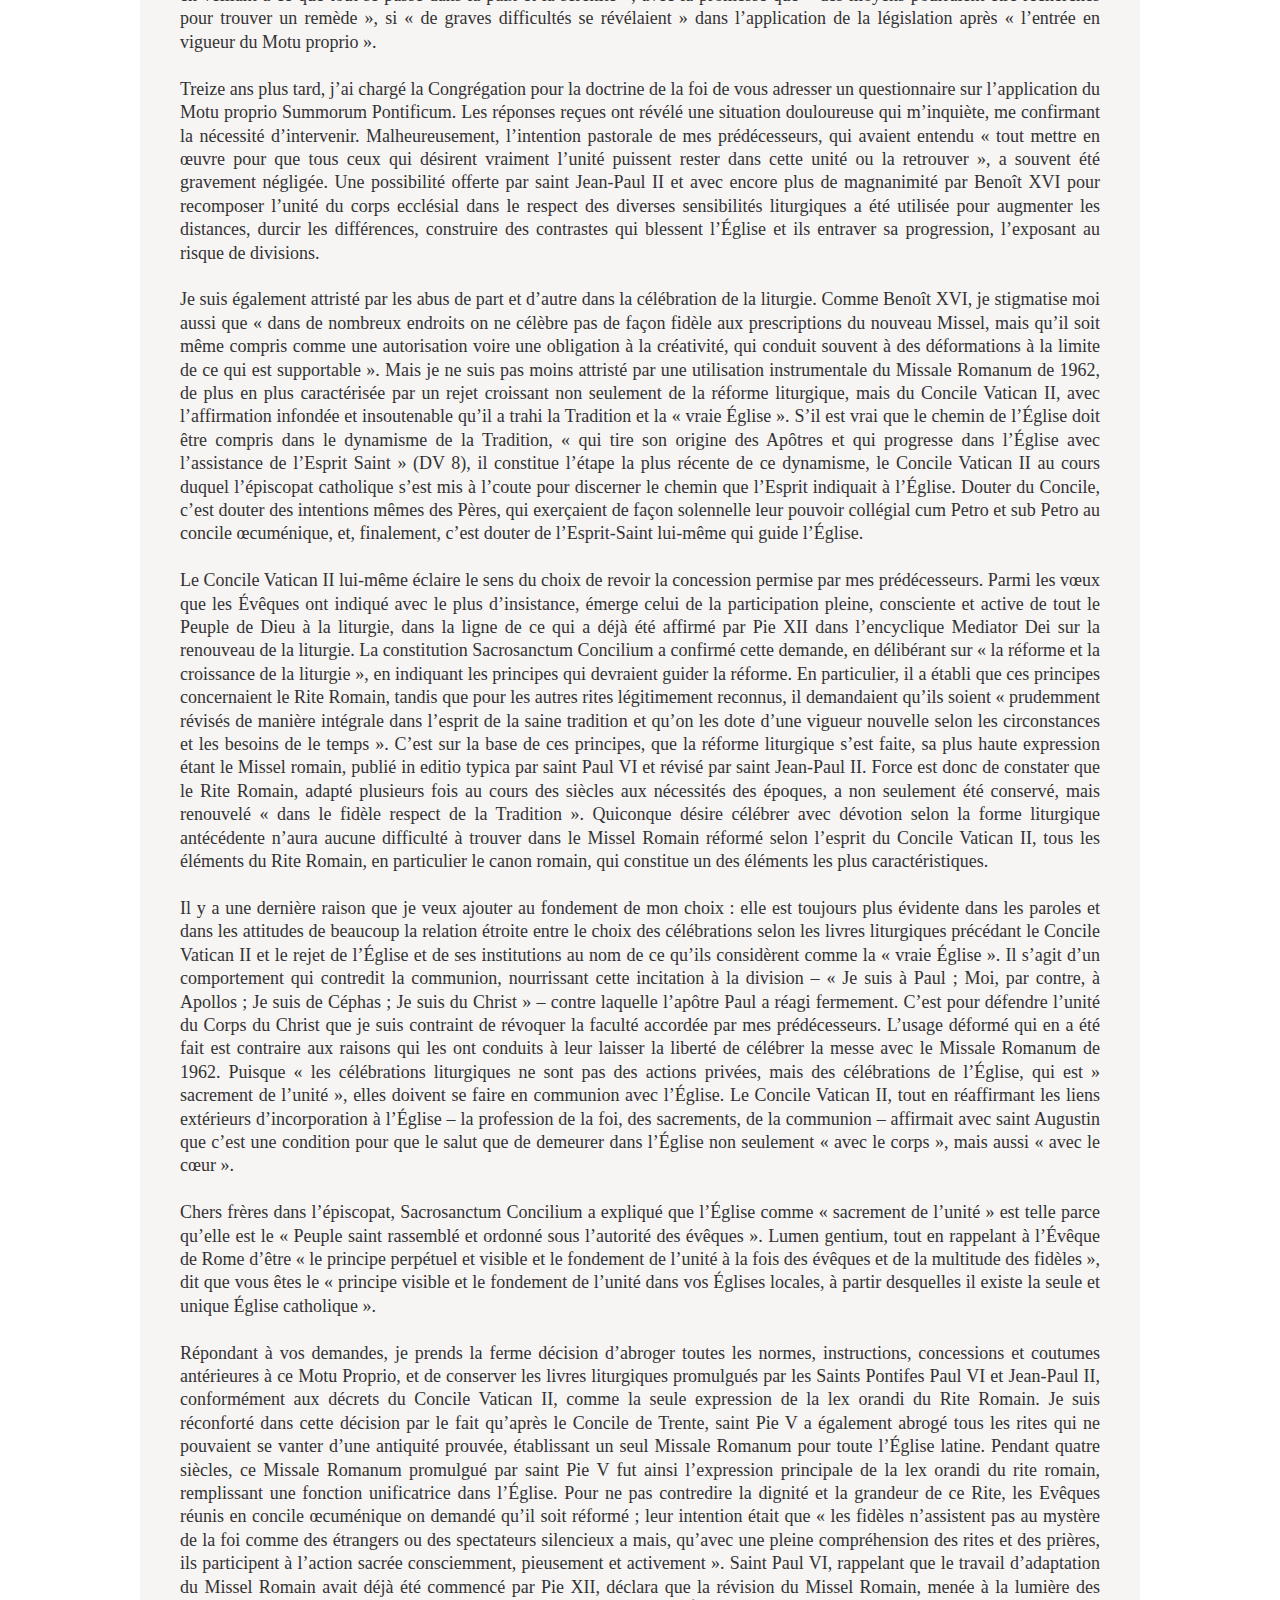
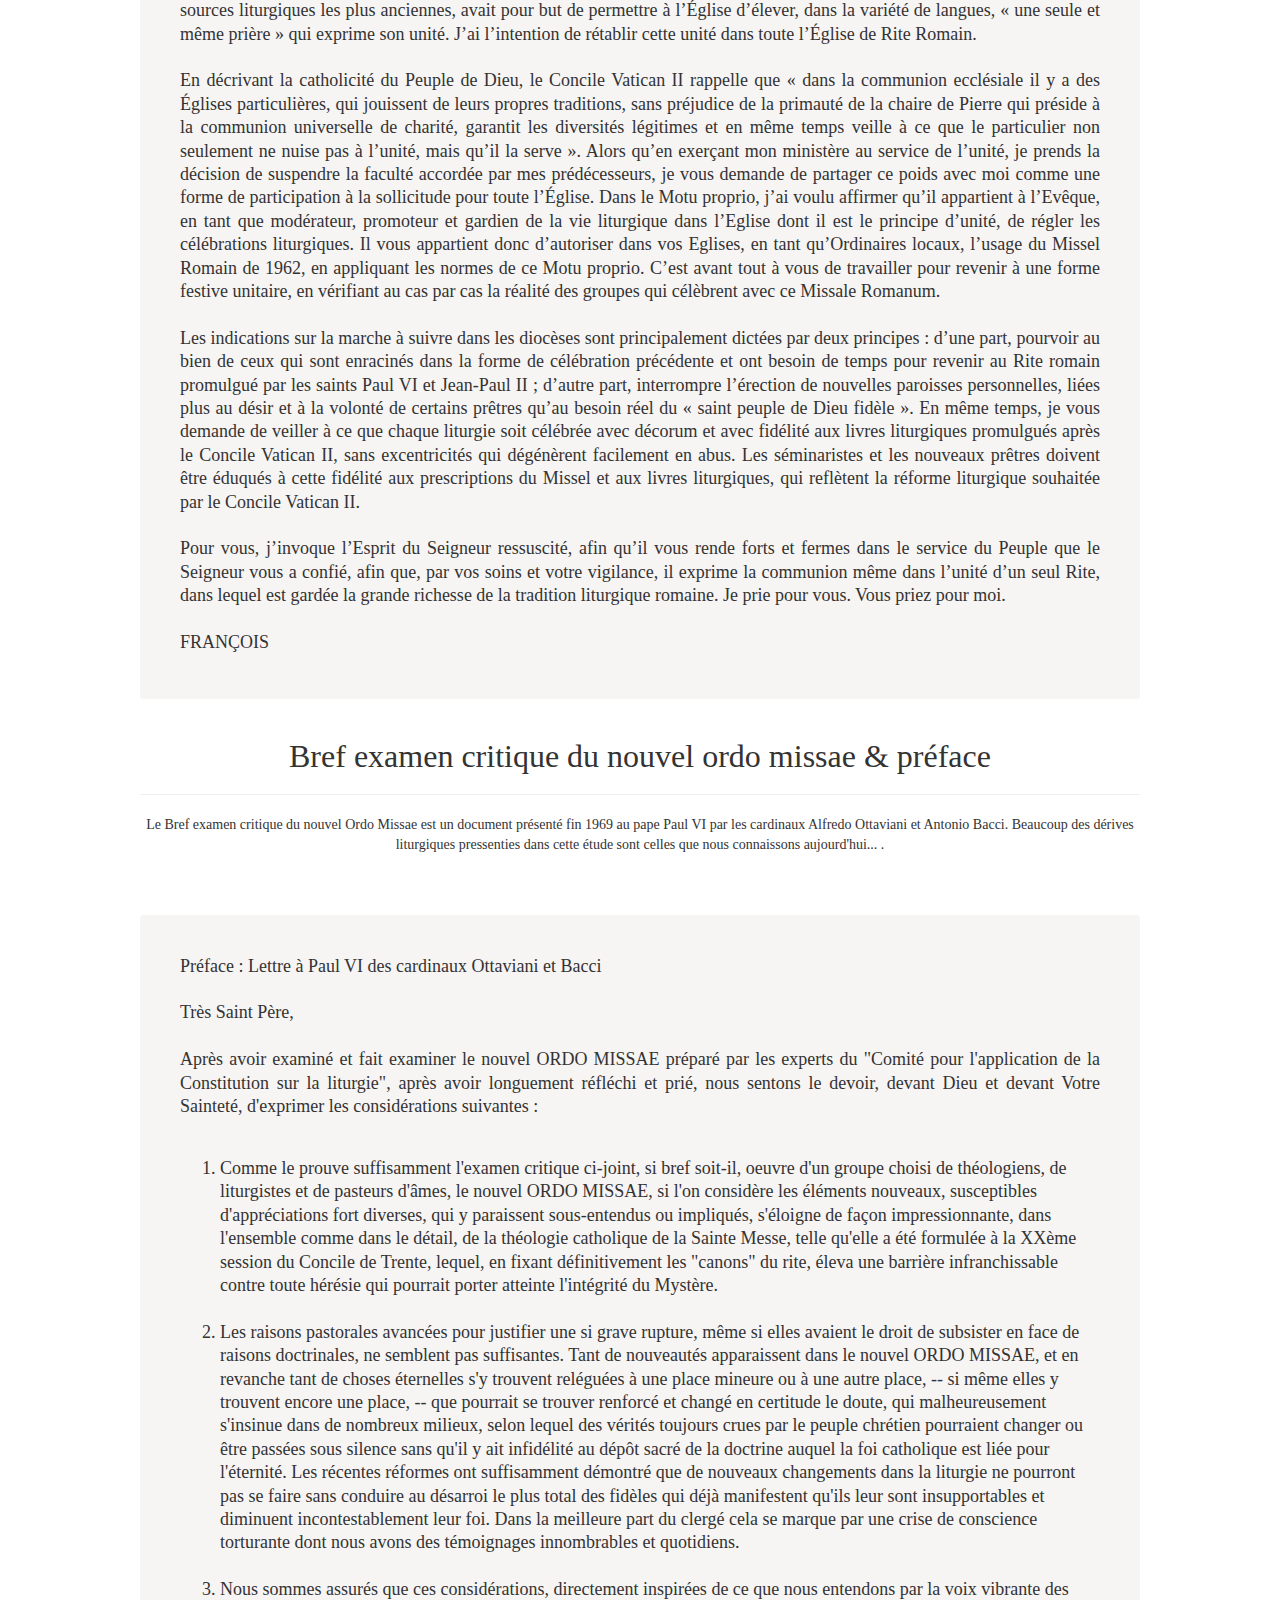
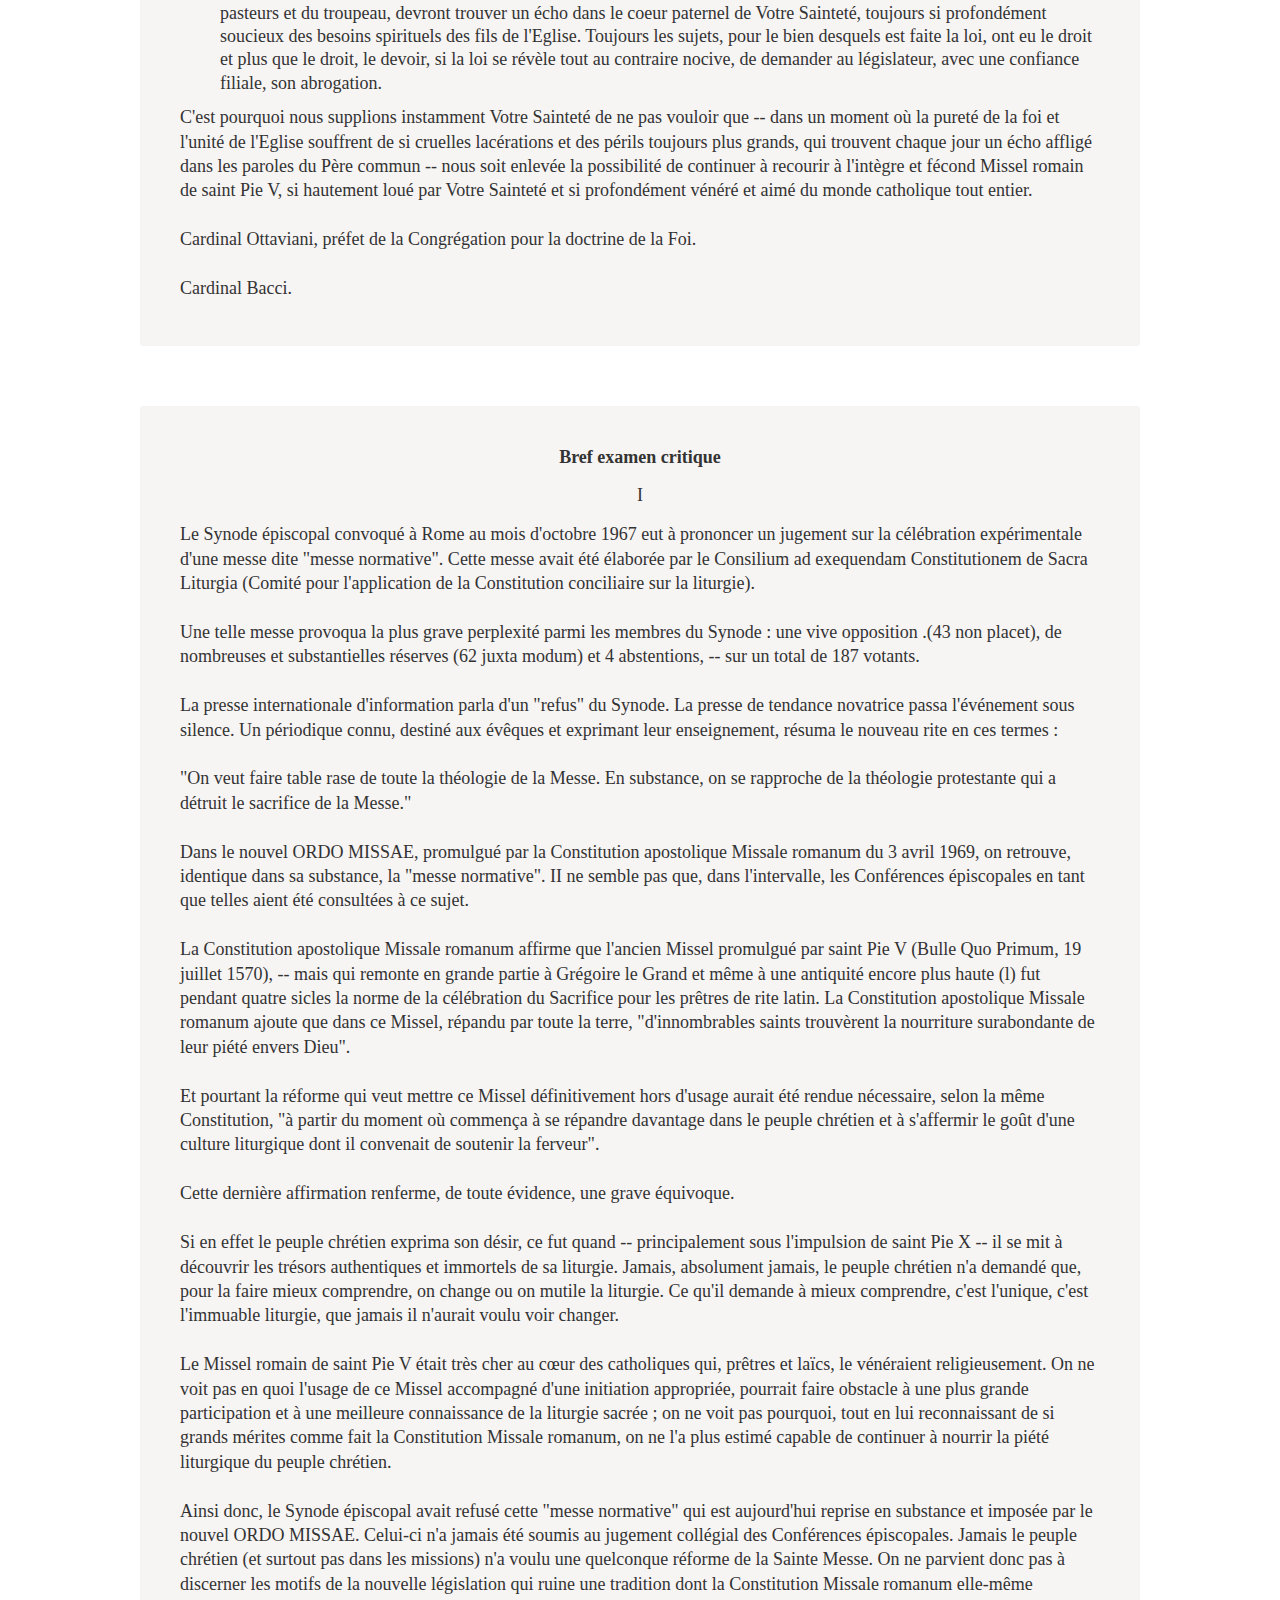
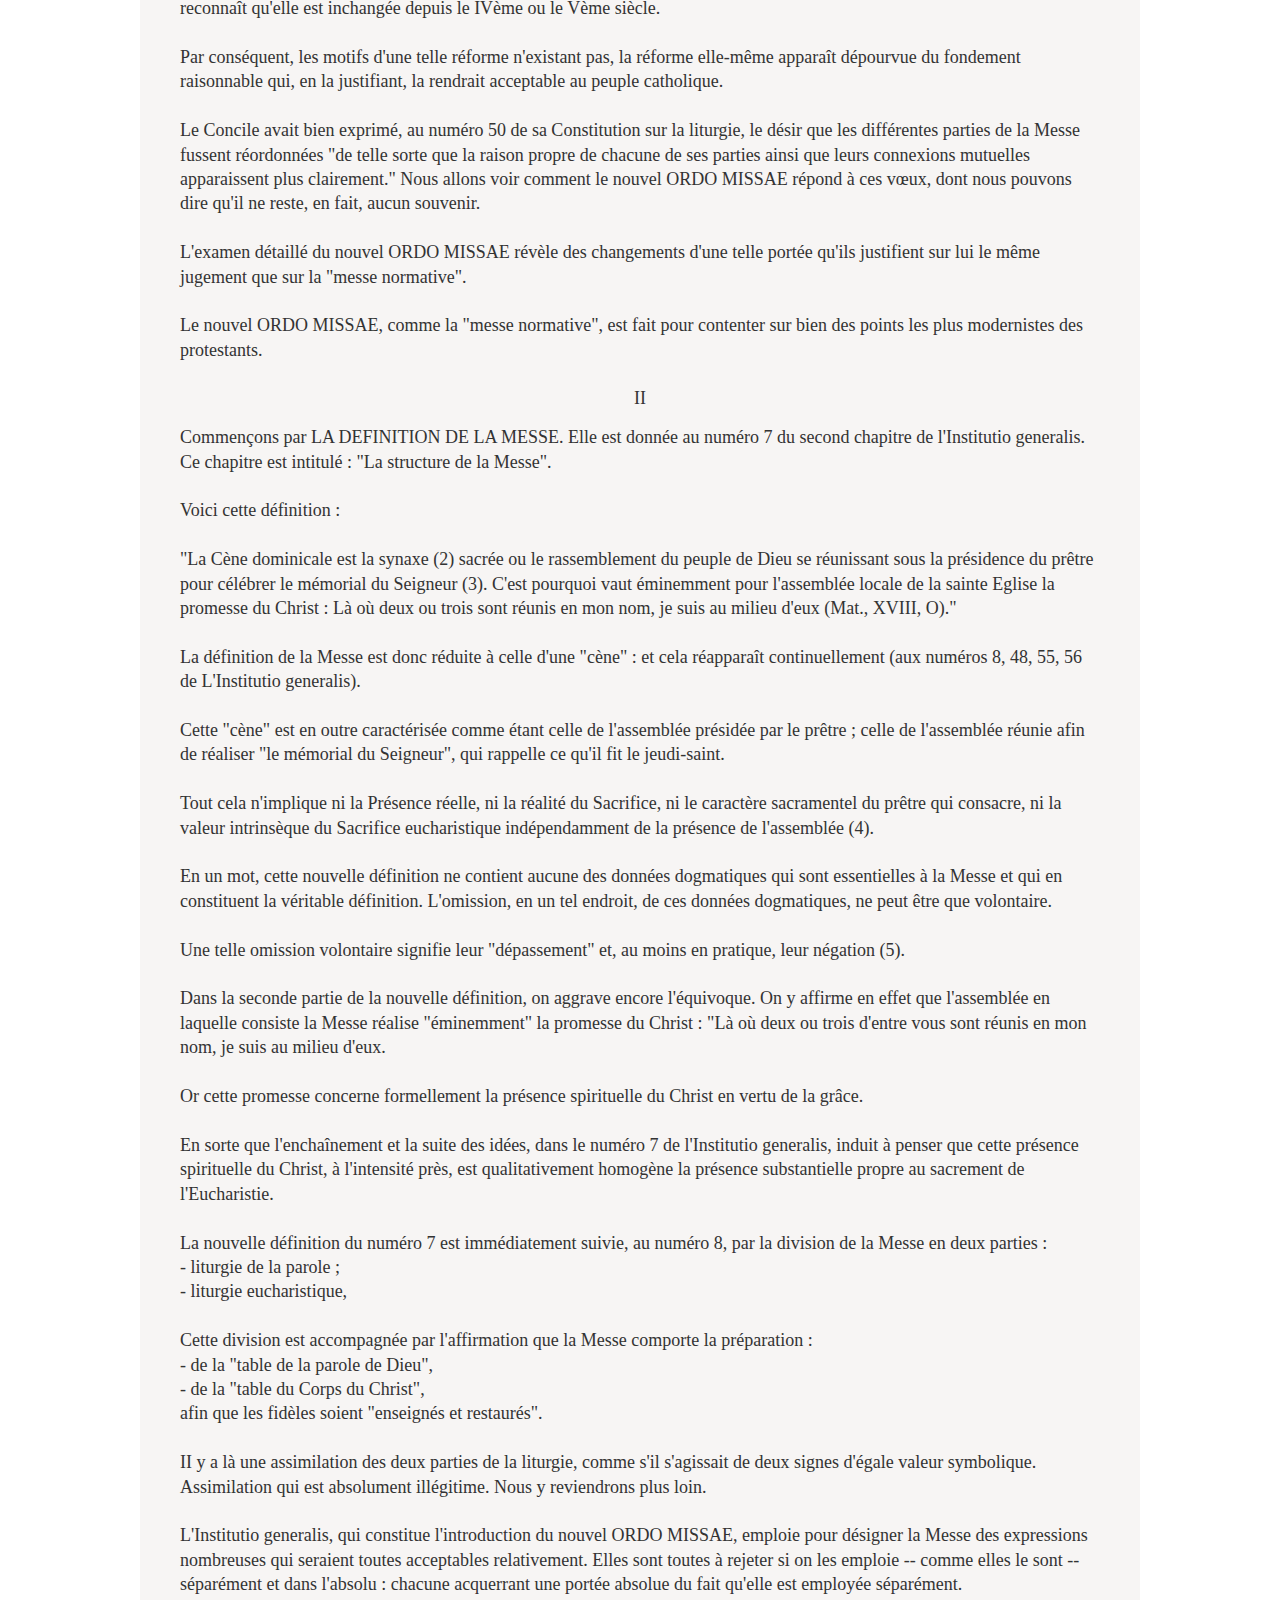
<file: textes.html>
<!DOCTYPE html>
<html lang="en">

<head>
	<meta charset="utf-8">
	<meta name="description"
		content="Nous vous présentons dans cet onglet une sélection de documents essentiels liés à la Messe Traditionnelle. Ces textes revêtent une importance particulière dans le contexte actuel où la célébration de la messe selon la forme extraordinaire du rite romain suscite un intérêt et des débats croissants au sein de l'Église catholique.">
	<meta name="keywords" 
		content="messes, latin, traditionnel, messe en latin, FSSP, FSSPX, IBP, ICRSP, Institut du Christ Roi, Fraternité saint-Pierre,
		Saint Pie X, Institut du Bon Pasteur, missel, missel gréorien, prières, Bulle pontificale, Quo Primum Tempore, Bref examen critique
		du nouvel ordo missae">
	<meta name="viewport" content="width=device-width, initial-scale=1.0">

	<title>Textes Pontificaux</title>

	<link rel="shortcut icon" href="assets/images/gt_favicon.png">
	<link rel="icon" href="assets/images/gt_favicon48px.png" type="image/png" />

	<link rel="stylesheet" media="screen" href="https://fonts.googleapis.com/css?family=Open+Sans:300,400,700">
	<link rel="stylesheet" href="assets/css/bootstrap.min.css">
	<link rel="stylesheet" href="assets/css/font-awesome.min.css">

	<!-- Custom styles for our template -->
	<link rel="stylesheet" href="assets/css/bootstrap-theme.css" media="screen">
	<link rel="stylesheet" href="assets/css/main.css">

	<!-- HTML5 shim and Respond.js IE8 support of HTML5 elements and media queries -->
	<!--[if lt IE 9]>
	<script src="assets/js/html5shiv.js"></script>
	<script src="assets/js/respond.min.js"></script>
	<![endif]-->
</head>

<body>
	<!-- Fixed navbar -->
	<div class="navbar navbar-inverse navbar-fixed-top headroom">
		<div class="container">
			<div class="navbar-header">
				<!-- Button for smallest screens -->
				<button type="button" class="navbar-toggle" data-toggle="collapse" data-target=".navbar-collapse"><span
						class="icon-bar"></span> <span class="icon-bar"></span> <span class="icon-bar"></span> </button>
				<a class="navbar-brand" href="index.html"><img src="assets/images/logo.png"
						alt="Progressus HTML5 template"></a>
			</div>
			<div class="navbar-collapse collapse">
				<ul class="nav navbar-nav pull-right">
					<li><a href="index.html">Accueil</a></li>
					<li><a href="lieux.html">Lieux de messes</a></li>
					<li class="dropdown active">
						<a href="#" class="dropdown-toggle" data-toggle="dropdown">Formation <b class="caret"></b></a>
						<ul class="dropdown-menu">
							<li><a href="catechisme.html">Catéchisme</a></li>
							<li class="active"><a href="prieres.html">Prières</a></li>
							<li class="active"><a href="textes.html">Textes Pontificaux</a></li>
							<li class="active"><a href="instituts.html">Instituts</a></li>
						</ul>
					</li>
					<li class="dropdown">
						<a href="#" class="dropdown-toggle" data-toggle="dropdown">Liturgie <b class="caret"></b></a>
						<ul class="dropdown-menu">
							<li><a href="missel.html">Missel</a></li>
							<li class="active"><a href="gregorien.html">Chant grégorien</a></li>
							<li class="active"><a href="messe.html">Servir la messe</a></li>
						</ul>
					</li>
					<li><a href="complement.html">Compléments</a></li>
					<li><a class="btn" href="contact.html">A Propos / Nous contacter</a></li>
				</ul>

			</div>
			<!--/.nav-collapse -->
		</div>
	</div>
	<!-- /.navbar -->

	<header id="head" class="secondary"></header>

	<!-- container -->
	<div class="container">

		<ol class="breadcrumb">
			<li><a href="index.html">
					<font face="Georgia">Accueil</font>
				</a></li>
			<li class="active">
				<font face="Georgia">Textes Pontificaux</font>
			</li>
		</ol>

		<div class="row">

			<!-- Article main content -->
			<article class="maincontent">
				<header class="page-header">
					<h1 class="page-title">
						<p align="center">
							<title>Textes tradition Eglise</title>
							<font face="Georgia">Textes Pontificaux</font>
						</p>
					</h1>
				</header>
				<font face="Georgia">
					<p align="justify">
						Nous vous présentons dans cet onglet une sélection de documents essentiels liés à la Messe
						Traditionnelle. Ces textes revêtent une importance particulière dans le contexte actuel où la
						célébration de la messe selon la forme extraordinaire du rite romain suscite un intérêt et des
						débats croissants au sein de l'Église catholique. Nous vous invitons à explorer ces documents
						clés,
						allant de la bulle pontificale historique <i>Quo Primum Tempore </i>à des décrets plus récents
						tels que les
						<i>Motu Proprio Summorum Pontificum </i>et <i>Traditionis Custodes</i>, ainsi que la lettre du
						Pape François
						adressée aux évêques concernant ce dernier. Ces textes offrent un éclairage précieux sur
						l'histoire, les évolutions et les orientations actuelles de la célébration de la messe dans sa
						forme
						traditionnelle, et sont indispensables pour comprendre les enjeux et les débats entourant cette
						pratique liturgique.<br /><br />
					</p>

					Ainsi, sur cette page, vous trouverez les textes suivants:
					<ul>
						<li>La bulle pontificale Quo Primum tempore</li>
						<li>Motu proprio Summorum Pontificum</li>
						<li>Motu proprio traditionis custodes</li>
						<li>Lettres du Pape François aux évêques sur le motu proprio traditionis custodes</li>
						<li>Bref examen critique du nouvel ordo missae avec préface & notes de bas de page</li>
					</ul>
				</font>
				<div class="container">
					<div class="row">

						<!-- Article main content -->
						<header class="page-header">
							<h1 class="page-title">
								<font face="Georgia" size="6px">
									<p align="center">Bulle pontificale Quo Primum Tempore</p>
								</font>
						</header>
						<font face="Georgia">
							<p align="center">
								Cette Bulle pontificale, écrite le 14 juillet 1570 par le Pie V, organise
								définitivement le saint sacrifice de la Messe.
							</p>
						</font>


						<div class="jumbotron top-space">
							<h4>
								<font face="Georgia">
									<p align="justify">
										Dès le premier instant de Notre élévation au sommet de la Hiérarchie
										Apostolique,
										Nous avons tourné avec amour Notre esprit et Nos forces et dirigé toutes Nos
										pensées
										vers ce qui était de nature à conserver la pureté du culte de l’Église, et, avec
										l’aide de Dieu Lui-même, Nous nous sommes efforcé de le réaliser en plénitude,
										en y
										apportant tout Notre soin.<br /><br />

										Comme parmi d’autres décisions du saint Concile de Trente, il nous incombait de
										décider de l’édition et de la réforme des livres sacrés, le Catéchisme, le
										Bréviaire
										et le Missel ; après avoir déjà, grâce à Dieu, édité le Catéchisme pour
										l’instruction du peuple, et pour qu’à Dieu soient rendues les louanges qui Lui
										sont
										dues, corrigé complètement le Bréviaire, pour que le Missel répondît au
										Bréviaire,
										ce qui est convenable et normal puisqu’il sied qu’il n’y ait dans l’Église de
										Dieu
										qu’une seule façon de psalmodier et un seul rite pour célébrer la Messe, il Nous
										apparaissait désormais nécessaire de penser le plus tôt possible à ce qui
										restait à
										faire dans ce domaine, à savoir : éditer le Missel lui-même.<br /><br />

										C’est pourquoi Nous avons estimé devoir confier cette charge à des savants
										choisis ;
										et, de fait, ce sont eux qui, après avoir soigneusement rassemblé tous les
										manuscrits, non seulement les anciens de Notre Bibliothèque Vaticane, mais aussi
										d’autres recherchés de tous les côtés, corrigés et exempts d’altération, ainsi
										que
										les décisions des Anciens et les écrits d’auteurs estimés qui nous ont laissé
										des
										documents relatifs à l’organisation de ces mêmes rites, ont rétabli le Missel
										lui-même conformément à la règle antique et aux rites des
										Saints-Pères.<br /><br />

										Une fois celui-ci révisé et corrigé, après mûre réflexion, afin que tous
										profitent
										de cette disposition et du travail que Nous avons entrepris, Nous avons ordonné
										qu’il fût imprimé à Rome le plus tôt possible, et qu’une fois imprimé, il fût
										publié, afin que les prêtres sachent quelles prières ils doivent utiliser, quels
										sont les rites et quelles sont les cérémonies qu’ils doivent conserver
										dorénavant
										dans la célébration des Messes.<br /><br />

										Pour que tous accueillent partout et observent ce qui leur a été transmis par
										l’Église romaine, Mère et Maîtresse de toutes les autres Églises, et pour que
										par la
										suite et dans les temps à venir dans toutes les églises, patriarcales,
										cathédrales,
										collégiales et paroissiales de toutes les provinces de la Chrétienté, séculières
										ou
										de n’importe quels Ordres monastiques, tant d’hommes que de femmes, même
										d’Ordres
										militaires réguliers, et dans les églises et chapelles sans charge d’âmes dans
										lesquelles la célébration de la messe conventuelle à haute voix avec le Chœur,
										ou à
										voix basse selon le rite de l’Église romaine est de coutume ou d’obligation, on
										ne
										chante ou ne récite d’autres formules que celle conforme au Missel que Nous
										avons
										publié, même si ces églises ont obtenu une dispense quelconque, par un indult du
										Siège Apostolique, par le fait d’une coutume, d’un privilège ou même d’un
										serment,
										ou par une confirmation apostolique, ou sont dotées d’autres permissions
										quelconques
										; à moins que depuis la première institution approuvée par le Siège Apostolique
										ou
										en vertu de la coutume, cette dernière ou l’institution elle-même aient été
										observées dans ces mêmes églises depuis deux cents ans au moins, d’une façon
										continue, pour la célébration des messes. Dans ce cas, Nous ne supprimons
										aucunement
										à ces églises leur institution ou coutume de célébrer la messe ; mais si ce
										Missel
										que Nous avons fait publier leur plaisait davantage, de l’avis de l’Évêque ou du
										Prélat, ou de l’ensemble du Chapitre, Nous permettons que, sans que quoi que ce
										soit
										y fasse obstacle, elles puissent célébrer la messe suivant celui-ci.<br /><br />

										Par Notre présente constitution, qui est valable à perpétuité, Nous avons décidé
										et
										Nous ordonnons, sous peine de Notre malédiction, que pour toutes les autres
										églises
										précitées l’usage de leurs missels propres soit retiré et absolument et
										totalement
										rejeté, et que jamais rien ne soit ajouté, retranché ou modifié à Notre missel,
										que
										nous venons d’éditer.<br /><br />

										Nous avons décidé rigoureusement pour l’ensemble et pour chacune des églises
										énumérées ci-dessus, pour les Patriarches, les Administrateurs et pour toutes
										autres
										personnes revêtues de quelque dignité ecclésiastique, fussent-ils même Cardinaux
										de
										la Sainte Église romaine ou eussent-ils tout autre grade ou prééminence
										quelconque,
										qu’ils devront, en vertu de la sainte obéissance, abandonner à l’avenir et
										rejeter
										entièrement tous les autres principes et rites, si anciens soient-ils, provenant
										des
										autres missels dont ils avaient jusqu’ici l’habitude de se servir, et qu’ils
										devront
										chanter ou dire la Messe suivant le rite, la manière et la règle que Nous
										enseignons
										par ce Missel et qu’ils ne pourront se permettre d’ajouter, dans la célébration
										de
										la Messe, d’autres cérémonies ou de réciter d’autres prières que celles
										contenues
										dans ce Missel.<br /><br />

										Et même par les dispositions des présentes et au nom de notre autorité
										apostolique,
										Nous concédons et accordons que ce même missel pourra être suivi en totalité
										dans la
										messe chantée ou lue, dans quelque église que ce soit, sans aucun scrupule de
										conscience et sans encourir aucune punition, condamnation ou censure, et qu’on
										pourra valablement l’utiliser librement et licitement, et cela à
										perpétuité.<br /><br />

										Et, d’une façon analogue, Nous avons décidé et déclarons que les supérieurs,
										administrateurs, chapelains et autres prêtres de quelque nom qu’ils seront
										désignés,
										ou les religieux de n’importe quel ordre, ne peuvent être tenus de célébrer la
										messe
										autrement que nous l’avons fixée, et que jamais et en aucun temps qui que ce
										soit ne
										pourra les contraindre et les forcer à laisser ce missel ou à abroger la
										présente
										instruction ou la modifier, mais qu’elle demeurera toujours en vigueur et
										valide,
										dans toute sa force, nonobstant les décisions antérieures et les constitutions
										et
										ordonnances apostoliques, et les constitutions générales ou spéciales émanant de
										conciles provinciaux et généraux, pas plus que l’usage des églises précitées
										confirmé par une prescription très ancienne et immémoriale, mais ne remontant
										pas à
										plus de deux cents ans, ni les décisions ou coutumes contraires, quelles
										qu’elles
										soient.<br /><br />

										Nous voulons, au contraire, et Nous le décrétons avec la même autorité, qu’après
										la
										publication de Notre présente Constitution, ainsi que du Missel, tous les
										prêtres
										qui sont présents dans la Curie romaine soient tenus de chanter ou de dire la
										Messe
										selon ce Missel dans un délai d’un mois : ceux qui sont de ce côté des Alpes, au
										bout de trois mois : et enfin, ceux qui habitent de l’autre côté des montagnes,
										au
										bout de six mois ou dès que celui-ci leur sera offert à acheter.<br /><br />

										Et pour qu’en tout lieu de la Terre il soit conservé sans corruption et exempt
										de
										fautes et d’erreurs, Nous interdisons par Notre autorité apostolique et par le
										contenu d’instructions semblables à la présente, à tous les imprimeurs
										domiciliés
										dans le domaine soumis directement ou indirectement à Notre autorité et à la
										sainte
										Église romaine, sous peine de confiscation des livres et d’une amende de deux
										cents
										ducats d’or à payer au Trésor Apostolique, et aux autres, domiciliés en quelque
										lieu
										du monde, sous peine d’excommunication et d’autres sanctions en Notre pouvoir,
										de se
										permettre en aucune manière ou de s’arroger le droit de l’imprimer ou de
										l’offrir,
										ou de l’accepter sans Notre permission ou une permission spéciale d’un
										Commissaire
										Apostolique qui doit être chargé par Nous de ce soin, et sans que ce Commissaire
										n’ait comparé avec le Missel imprimé à Rome, suivant la grande impression, un
										original destiné au même imprimeur pour lui servir de modèle pour ceux que ledit
										imprimeur doit imprimer, ni sans qu’on n’ait préalablement bien établi qu’il
										concorde avec ledit Missel et ne présente absolument aucune divergence par
										rapport à
										celui-ci.<br /><br />

										Cependant, comme il serait difficile de transmettre la présente lettre en tous
										lieux
										de la Chrétienté et de la porter tout de suite à la connaissance de tous, Nous
										ordonnons de la publier et de l’afficher, suivant l’usage, à la Basilique du
										Prince
										des Apôtres et à la Chancellerie Apostolique, ainsi que sur le Champ de Flore,
										et
										d’imprimer aussi des exemplaires de cette même lettre signés de la main d’un
										notaire
										public et munis du sceau d’une personnalité revêtue d’une dignité
										ecclésiastique,
										auxquels on devra partout, chez tous les peuples et en tous lieux, accorder la
										même
										confiance absolument exempte de doute que si l’on montrait ou exposait la
										présente.<br /><br />

										Qu’absolument personne, donc, ne puisse déroger à cette page qui exprime Notre
										permission, Notre décision, Notre ordonnance, Notre commandement, Notre
										précepte,
										Notre concession, Notre indult, Notre déclaration, Notre décret et Notre
										interdiction, ou n’ose témérairement aller à l’encontre de ses
										dispositions.<br /><br />

										Si cependant quelqu’un se permettait une telle altération, qu’il sache qu’il
										encourrait l’indignation de Dieu tout-puissant et de ses bienheureux apôtres
										Pierre
										et Paul.<br /><br />

										Donné à Rome, à Saint-Pierre, l’an mil cinq cent soixante dix de l’Incarnation
										du
										Seigneur, la veille des Ides de Juillet, en la cinquième année de Notre
										Pontificat.<br /><br />

										Pie V, Pape
									</p>
								</font>
							</h4>
						</div>


						<!-- /Article -->
					</div>
				</div> <!-- /container -->
				<div class="container">
					<div class="row">

						<!-- Article main content -->
						<header class="page-header">
							<h1 class="page-title">
								<font face="Georgia" size="6px">
									<p align="center">Motu proprio Summorum Pontificum</p>
								</font>
						</header>
						<font face="Georgia">
							<p align="center">
								Ce motu proprio a été écrit par le Souverain Pontife Benoît XVI et
								vise à redéfinir la célébration de la messe dans la forme extraodinaire
								du rite romain.
							</p>
						</font>


						<div class="jumbotron top-space">
							<h4>
								<font face="Georgia">
									<p align="justify">
										Les Souverains Pontifes ont toujours veillé jusqu’à nos jours à ce que l’Église
										du
										Christ offre à la divine Majesté un culte digne, « à la louange et à la gloire
										de
										son nom » et « pour le bien de toute sa sainte Église ».<br /><br />

										Depuis des temps immémoriaux et aussi à l’avenir, le principe à observer est que
										«
										chaque Église particulière doit être en accord avec l’Église universelle, non
										seulement quant à la doctrine de la foi et aux signes sacramentels, mais aussi
										quant
										aux usages reçus universellement de la tradition apostolique ininterrompue, qui
										sont
										à observer non seulement pour éviter des erreurs, mais pour transmettre
										l’intégrité
										de la foi, parce que la lex orandi de l’Église correspond à sa lex credendi
										».<br /><br />

										Parmi les Pontifes qui ont eu ce soin se distingue le nom de saint Grégoire le
										Grand
										qui fut attentif à transmettre aux nouveaux peuples de l’Europe tant la foi
										catholique que les trésors du culte et de la culture accumulés par les Romains
										au
										cours des siècles précédents. Il ordonna de déterminer et de conserver la forme
										de
										la liturgie sacrée, aussi bien du Sacrifice de la Messe que de l’Office divin,
										telle
										qu’elle était célébrée à Rome. Il encouragea vivement les moines et les moniales
										qui, vivant sous la Règle de saint Benoît, firent partout resplendir par leur
										vie,
										en même temps que l’annonce de l’Évangile, cette très salutaire manière de vivre
										de
										la Règle, « à ne rien mettre au-dessus de l’œuvre de Dieu » (chap. 43). Ainsi,
										la
										liturgie selon les coutumes de Rome féconda non seulement la foi et la piété
										mais
										aussi la culture de nombreux peuples. C’est un fait en tout cas que la liturgie
										latine de l’Église sous ses diverses formes, au cours des siècles de l’ère
										chrétienne, a été un stimulant pour la vie spirituelle d’innombrables saints et
										qu’elle a affermi beaucoup de peuples par la religion et fécondé leur
										piété.<br /><br />

										Au cours des siècles, beaucoup d’autres Pontifes romains se sont
										particulièrement
										employés à ce que la liturgie accomplisse plus efficacement cette tâche ; parmi
										eux
										se distingue saint Pie V, qui, avec un grand zèle pastoral, suivant
										l’exhortation du
										Concile de Trente, renouvela tout le culte de l’Église, fit éditer des livres
										liturgiques corrigés et « réformés selon la volonté des Pères », et les donna à
										l’Église latine pour son usage.<br /><br />

										Parmi les livres liturgiques du Rite romain, la première place revient
										évidemment au
										Missel romain, qui se répandit dans la ville de Rome puis, les siècles suivants,
										prit peu à peu des formes qui ont des similitudes avec la forme en vigueur dans
										les
										générations récentes.<br /><br />

										C’est le même objectif qu’ont poursuivi les Pontifes romains au cours des
										siècles
										suivants en assurant la mise à jour des rites et des livres liturgiques ou en
										les
										précisant, et ensuite, depuis le début de ce siècle, en entreprenant une réforme
										plus générale ». Ainsi firent mes prédécesseurs Clément VIII, Urbain VIII, saint
										Pie X, Benoît XV, Pie XII et le bienheureux Jean XXIII.<br /><br />

										Plus récemment, le Concile Vatican II exprima le désir que l’observance et le
										respect dus au culte divin soient de nouv eau réformés et adaptés aux nécessités
										de
										notre temps. Poussé par ce désir, mon prédécesseur le Souverain Pontife Paul VI
										approuva en 1970 des livres liturgiques restaurés et partiellement rénovés de
										l’Église latine ; ceux-ci, traduits partout dans le monde en de nombreuses
										langues
										modernes, ont été accueillis avec plaisir par les Évêques comme par les prêtres
										et
										les fidèles. Jean-Paul II reconnut la troisième édition type du Missel romain.
										Ainsi, les Pontifes romains se sont employés à ce que « cet édifice liturgique,
										pour
										ainsi dire, […] apparaisse de nouveau dans la splendeur de sa dignité et de son
										harmonie ».<br /><br />

										Dans certaines régions, toutefois, de nombreux fidèles se sont attachés et
										continuent à être attachés avec un tel amour et une telle passion aux formes
										liturgiques précédentes, qui avaient profondément imprégné leur culture et leur
										esprit, que le Souverain Pontife Jean-Paul II, poussé par la sollicitude
										pastorale
										pour ces fidèles, accorda en 1984, par un indult spécial Quattuor abhinc annos
										de la
										Congrégation pour le Culte divin, la faculté d’utiliser le Missel romain publié
										en
										1962 par Jean XXIII ; puis de nouveau en 1988, par la lettre apostolique
										Ecclesia
										Dei en forme de motu proprio, Jean-Paul II exhorta les Évêques à utiliser
										largement
										et généreusement cette faculté en faveur de tous les fidèles qui en feraient la
										demande.<br /><br />

										Les prières instantes de ces fidèles ayant déjà été longuement pesées par Notre
										prédécesseur Jean-Paul II, ayant Nousi-même entendu les Pères Cardinaux au
										consistoire qui s’est tenu le 23 mars 2006, tout bien considéré, après avoir
										invoqué
										l’Esprit Saint et l’aide de Dieu, par la présente Lettre apostolique Nous
										décidons
										ce qui suit :<br /><br />

										Art. 1. Le Missel romain promulgué par Paul VI est l’expression ordinaire de la
										«
										lex orandi » de l’Église catholique de rite latin. Le Missel romain promulgué
										par S.
										Pie V et réédité par le B. Jean XXIII doit être considéré comme l’expression
										extraordinaire de la même « lex orandi » de l’Église et être honoré en raison de
										son
										usage vénérable et antique. Ces deux expressions de la « lex orandi » de
										l’Église
										n’induisent aucune division de la « lex credendi » de l’Église ; ce sont en
										effet
										deux mises en œuvre de l’unique rite romain.<br /><br />

										Il est donc permis de célébrer le Sacrifice de la Messe suivant l’édition type
										du
										Missel romain promulgué par le B. Jean XXIII en 1962 et jamais abrogé, en tant
										que
										forme extraordinaire de la Liturgie de l’Église. Mais les conditions établies
										par
										les documents précédents Quattuor abhinc annos et Ecclesia Dei pour l’usage de
										ce
										Missel sont remplacées par ce qui suit :<br /><br />

										Art. 2. Aux Messes célébrées sans peuple, tout prêtre catholique de rite latin,
										qu’il soit séculier ou religieux, peut utiliser le Missel romain publié en 1962
										par
										le bienheureux Pape Jean XXIII ou le Missel romain promulgué en 1970 par le
										Souverain Pontife Paul VI, et cela quel que soit le jour, sauf le Triduum sacré.
										Pour célébrer ainsi selon l’un ou l’autre Missel, le prêtre n’a besoin d’aucune
										autorisation, ni du Siège apostolique ni de son Ordinaire.<br /><br />

										Art. 3. Si des communautés d’Instituts de vie consacrée et de Sociétés de vie
										apostolique de droit pontifical ou de droit diocésain désirent, pour la
										célébration
										conventuelle ou « communautaire », célébrer dans leurs oratoires propres la
										Messe
										selon l’édition du Missel romain promulgué en 1962, cela leur est permis. Si une
										communauté particulière ou tout l’Institut ou Société veut avoir de telles
										célébrations souvent ou habituellement ou de façon permanente, cette façon de
										faire
										doit être déterminée par les Supérieurs majeurs selon les règles du droit et les
										lois et statuts particuliers.<br /><br />

										Art. 4. Aux célébrations de la Messe dont il est question ci-dessus à l’art. 2
										peuvent être admis, en observant les règles du droit, des fidèles qui le
										demandent
										spontanément.<br /><br />

										Art. 5, § 1. Dans les paroisses où il existe un groupe stable de fidèles
										attachés à
										la tradition liturgique antérieure, le curé accueillera volontiers leur demande
										de
										célébrer la Messe selon le rite du Missel romain édité en 1962. Il appréciera
										lui-même ce qui convient pour le bien de ces fidèles en harmonie avec la
										sollicitude
										pastorale de la paroisse, sous le gouvernement de l’Évêque selon les normes du
										canon
										392, en évitant la discorde et en favorisant l’unité de toute
										l’Église.<br /><br />

										§ 2. La célébration selon le Missel du bienheureux Jean XXIII peut avoir lieu
										les
										jours ordinaires ; mais les dimanches et les jours de fêtes, une Messe sous
										cette
										forme peut aussi être célébrée.<br /><br />

										§ 3. Le curé peut aussi autoriser aux fidèles ou au prêtre qui le demandent, la
										célébration sous cette forme extraordinaire dans des cas particuliers comme des
										mariages, des obsèques ou des célébrations occasionnelles, par exemple des
										pèlerinages.<br /><br />

										§ 4. Les prêtres utilisant le Missel du bienheureux Jean XXIII doivent être
										idoines
										et non empêchés par le droit.<br /><br />

										§ 5. Dans les églises qui ne sont ni paroissiales ni conventuelles, il
										appartient au
										Recteur de l’église d’autoriser ce qui est indiqué ci-dessus.<br /><br />

										Art. 6. Dans les Messes selon le Missel du B. Jean XXIII célébrées avec le
										peuple,
										les lectures peuvent aussi être proclamées en langue vernaculaire, utilisant des
										éditions reconnues par le Siège apostolique.<br /><br />

										Art. 7. Si un groupe de fidèles laïcs dont il est question à l’article 5 § 1
										n’obtient pas du curé ce qu’ils lui ont demandé, ils en informeront l’Évêque
										diocésain. L’Évêque est instamment prié d’exaucer leur désir. S’il ne peut pas
										pourvoir à cette forme de célébration, il en sera référé à la Commission
										pontificale
										Ecclesia Dei.<br /><br />

										Art. 8. L’Évêque qui souhaite pourvoir à une telle demande de fidèles laïcs,
										mais
										qui, pour différentes raisons, en est empêché, peut en référer à la Commission
										pontificale Ecclesia Dei, qui lui fournira conseil et aide.<br /><br />

										Art. 9, § 1. De même, le curé, tout bien considéré, peut concéder l’utilisation
										du
										rituel ancien pour l’administration des sacrements du Baptême, du Mariage, de la
										Pénitence et de l’Onction des Malades, s’il juge que le bien des âmes le
										réclame.<br /><br />

										§ 2. Aux Ordinaires est accordée la faculté de célébrer le sacrement de la
										Confirmation en utilisant le Pontifical romain ancien, s’il juge que le bien des
										âmes le réclame.<br /><br />

										§ 3. Tout clerc dans les ordres sacrés a le droit d’utiliser aussi le Bréviaire
										romain promulgué par le bienheureux Pape Jean XXIII en 1962.<br /><br />

										Art. 10. S’il le juge opportun, l’Ordinaire du lieu a le droit d’ériger une
										paroisse
										personnelle au titre du canon 518, pour les célébrations selon la forme ancienne
										du
										rite romain, ou de nommer soit un recteur soit un chapelain, en observant les
										règles
										du droit.<br /><br />

										Art. 11. La Commission pontificale Ecclesia Dei, érigée par le Pape Jean-Paul II
										en
										1988, continue à exercer sa mission. Cette commission aura la forme, la
										charge
										et les normes que le Pontife romain lui-même voudra lui attribuer.<br /><br />

										Art. 12. Cette commission, outre les facultés dont elle jouit déjà, exercera
										l’autorité du Saint-Siège, veillant à l’observance et à l’application de ces
										dispositions.<br /><br />

										Tout ce que Nous avons établi par la présente Lettre apostolique en forme de
										Motu
										proprio,Nous ordonnons que cela ait une valeur pleine et stable, et soit observé
										à
										compter du 14 septembre de cette année, nonobstant toutes choses
										contraires.<br /><br />

										Donné à Rome, près de Saint-Pierre, le 7 juillet de l’an du Seigneur 2007, en la
										troisième année de Notre pontificat.<br /><br />

										Benedictus PP. XVI
									</p>
								</font>
							</h4>
						</div>


						<!-- /Article -->
					</div>
				</div> <!-- /container -->

				<!-- Article main content -->
				<header class="page-header">
					<h1 class="page-title">
						<font face="Georgia" size="6px">
							<p align="center">Motu proprio Traditionis Custodes</p>
						</font>
				</header>
				<font face="Georgia">
					<p align="center">
						Traditionis custodes (Gardiens de la tradition) est une lettre apostolique sous forme de motu
						proprio publiée par le pape François le 16 juillet 2021. Elle a annulé l'élargissement, effectué
						par Benoît XVI en 2007, des conditions de célébration de la messe selon l'édition 1962 du Missel
						romain (appelée « rite tridentin »). Traditionis custodes est accompagné d'une lettre aux
						évêques catholiques du monde que vous trouverez après le motu proprio.
					</p>
				</font>


				<div class="jumbotron top-space">
					<h4>
						<font face="Georgia">
							<p align="justify">
								Gardiens de la tradition, les évêques, en communion avec l’évêque de Rome, constituent
								le
								principe visible et le fondement de l’unité dans leurs Églises particulières. Sous la
								conduite de l’Esprit Saint, par l’annonce de l’Evangile et par la célébration de
								l’Eucharistie, ils gouvernent les Eglises particulières qui leur sont
								confiées.<br /><br />

								Pour promouvoir la concorde et l’unité de l’Église, avec une sollicitude paternelle
								envers ceux qui, dans certaines régions, ont adhéré aux formes liturgiques antérieures à
								la réforme voulue par le Concile Vatican II, mes vénérables prédécesseurs, saint
								Jean-Paul II et Benoît XVI, ont accordé et réglementé le droit d’utiliser le Missel
								romain publié par saint Jean XXIII en 1962. De cette manière, ils entendaient «
								faciliter la communion ecclésiale pour les catholiques qui se sentent liés à certaines
								formes liturgiques antérieures » et non à d’autres.<br /><br />

								Dans le sillage de l’initiative de mon vénérable prédécesseur Benoît XVI d’inviter les
								évêques à vérifier l’application du Motu Proprio Summorum Pontificum, trois ans après sa
								publication, la Congrégation pour la doctrine de la foi a procédé en 2020 à une large
								consultation des évêques, dont les résultats ont été soigneusement examinés à la lumière
								de l’expérience mûrie ces dernières années.<br /><br />

								Maintenant, après avoir considéré les vœux formulés par l’épiscopat et avoir écouté
								l’avis de la Congrégation pour la doctrine de la foi, je souhaite, par cette Lettre
								apostolique, avancer encore davantage dans la recherche constante de la communion
								ecclésiale. Par conséquent, j’ai trouvé approprié d’établir ce qui suit :<br /><br />

								Article 1. Les livres liturgiques promulgués par les Saints Pontifes Paul VI et
								Jean-Paul II, conformément aux décrets du Concile Vatican II, sont la seule expression
								de la lex orandi du Rite romain.<br /><br />

								Article 2. L’évêque diocésain, en tant que modérateur, promoteur et gardien de toute la
								vie liturgique dans l’Église particulière qui lui est confiée, est chargé de régler les
								célébrations liturgiques dans son propre diocèse. Par conséquent, il est de sa
								compétence exclusive d’autoriser l’utilisation du Missale Romanum de 1962 dans le
								diocèse, en suivant les directives du Siège Apostolique.<br /><br />

								Article 3. L’évêque, dans les diocèses où il y a jusqu’à présent la présence d’un ou
								plusieurs groupes célébrant selon le Missel avant la réforme de 1970 :<br /><br />

								§ 1. doit veiller à ce que de tels groupes n’excluent pas la validité et la légitimité
								de la réforme liturgique, des préceptes du Concile Vatican II et du Magistère des
								Souverains Pontifes ;<br /><br />

								§ 2. doit indiquer un ou plusieurs lieux où les fidèles adhérents à ces groupes peuvent
								se réunir pour la célébration eucharistique (mais pas dans les églises paroissiales et
								sans ériger de nouvelles paroisses personnelles) ;<br /><br />

								§ 3. doit établir à l’endroit indiqué les jours où les célébrations eucharistiques sont
								autorisées à l’usage du Missel romain promulgué par saint Jean XXIII en 1962. Lors de
								ces célébrations, les lectures seront proclamées en langue vernaculaire, en utilisant
								les traductions de la Sainte Écriture à usage liturgique, approuvées par les Conférences
								épiscopales respectives ;<br /><br />

								§ 4. doit nommer un prêtre qui, en tant que délégué de l’évêque, soit chargé des
								célébrations et de la pastorale de ces groupes de fidèles. Le prêtre doit être apte à
								cette fonction, compétent pour l’usage du Missale Romanum antérieur à la réforme de
								1970, avoir une connaissance de la langue latine qui lui permette de comprendre
								pleinement les rubriques et les textes liturgiques, être animé d’une vive charité
								pastorale, et d’un sens de la communion ecclésiale. Il est en effet nécessaire que le
								prêtre responsable ait à cœur non seulement la célébration digne de la liturgie, mais le
								soin pastoral et spirituel des fidèles.<br /><br />

								§ 5. doit procéder, dans les paroisses personnelles érigées canoniquement au profit de
								ces fidèles, à une vérification appropriée de leur utilité effective pour la croissance
								spirituelle, et évaluer s’il convient ou non de les maintenir.<br /><br />

								§ 6. doit veiller à ne pas autoriser la constitution de nouveaux groupes.
								Article 4. Les prêtres ordonnés après la publication de ce Motu proprio, qui ont
								l’intention de célébrer avec le Missale Romanum de 1962, doivent en faire la demande
								formelle à l’Évêque diocésain qui consultera le Siège Apostolique avant d’accorder cette
								autorisation.<br /><br />

								Article 5. Les prêtres qui célèbrent déjà selon le Missale Romanum de 1962 demanderont à
								l’évêque diocésain l’autorisation de continuer à utiliser cette faculté.<br /><br />

								Article 6. Les Instituts de vie consacrée et les Sociétés de vie apostolique, érigés à
								l’époque par la Commission pontificale Ecclesia Dei, relèvent de la compétence de la
								Congrégation pour les Instituts de vie consacrée et les Sociétés de vie
								apostolique.<br /><br />

								Article 7. La Congrégation pour le Culte Divin et la Discipline des Sacrements et la
								Congrégation pour les Instituts de Vie Consacrée et les Sociétés de Vie Apostolique,
								pour les matières de leur compétence, exerceront l’autorité du Saint-Siège, en veillant
								à l’observation de ces dispositions.<br /><br />

								Article 8. Les normes, instructions, concessions et usages précédents qui ne sont pas
								conformes aux dispositions du présent Motu Proprio sont abrogés.
								Tout ce que j’ai délibéré avec cette Lettre apostolique en forme de Motu Proprio,
								j’ordonne que ce soit observé dans toutes ses parties, malgré toute chose contraire,
								même si digne de mention particulière, et j’établis qu’elle soit promulguée par la
								publication dans le quotidien » L’Osservatore Romano », entrant en vigueur immédiatement
								et publiée par la suite dans le Commentaire officiel du Saint-Siège, Acta Apostolicae
								Sedis.<br /><br />

								Donné à Rome, à Saint-Jean-du-Latran, le 16 juillet 2021, Mémoire liturgique de
								Notre-Dame du Mont-Carmel, neuvième de Notre Pontificat<br /><br />

								FRANÇOIS
							</p>
						</font>
					</h4>
				</div>
				<!-- /Article -->
		</div>
	</div> <!-- /container -->

	<div class="container">
		<div class="row">

			<!-- Article main content -->
			<header class="page-header">
				<h1 class="page-title">
					<font face="Georgia" size="6px">
						<p align="center">Lettre aux évêques sur le motu proprio "traditionis custodes"</p>
					</font>
			</header>
			<font face="Georgia">
				<p align="center">
					Voici la lettre écrite par le pape François pour accompagner le motu proprio "traditionis custodes".
				</p>
			</font>


			<div class="jumbotron top-space">
				<h4>
					<font face="Georgia">
						<p align="justify">
							Chers frères dans l’épiscopat,<br /><br />

							Comme mon prédécesseur Benoît XVI l’a fait avec Summorum Pontificum, j’ai moi aussi
							l’intention d’accompagner le Motu proprio Traditionis custodes d’une lettre, pour illustrer
							les raisons qui m’ont conduit à cette décision. Je m’adresse à vous avec confiance et
							franchise (parrhesia, en grec dans le texte, ndlr), au nom de ce partage du « souci de toute
							l’Église, qui contribue par excellence au bien de l’Église universelle », comme le rappelle
							le Concile Vatican II.<br /><br />

							Les raisons qui ont poussé saint Jean-Paul II et Benoît XVI à accorder la possibilité
							d’utiliser le Missel romain promulgué par saint Pie V, publié par saint Jean XXIII en 1962,
							pour la célébration du sacrifice eucharistique sont évidentes pour tous. La faculté,
							accordée par indult de la Congrégation pour le culte divin en 1984 et confirmée par saint
							Jean-Paul II dans le Motu proprio Ecclesia Dei de 1988, était avant tout motivée par la
							volonté de favoriser la recomposition du schisme avec le mouvement guidé de Mgr Lefebvre. La
							demande, adressée aux Évêques, d’accueillir généreusement les « justes aspirations » des
							fidèles qui demandaient l’usage de ce Missel, avait donc une raison ecclésiale pour
							recomposer l’unité de l’Église.<br /><br />

							Cette faculté a été interprétée par beaucoup au sein de l’Église comme la possibilité
							d’utiliser librement le Missel Romain promulgué par saint Pie V, déterminant une utilisation
							parallèle au Missel Romain promulgué par saint Paul VI. Pour régler cette situation, Benoît
							XVI est intervenu sur la question bien des années plus tard, régulant un fait interne à
							l’Église, du fait que de nombreux prêtres et de nombreuses communautés avaient « avec
							reconnaissance utilisé la possibilité offerte par le Motu proprio » de saint Jean-Paul II.
							Soulignant combien cette évolution n’était pas prévisible en 1988, le Motu proprio Summorum
							Pontificum de 2007 entendait introduire « une réglementation juridique plus claire ».
							Pour faciliter l’accès à ceux – même aux jeunes -, « qui découvrent cette forme liturgique,
							se sentent attirés par elle et y trouvent une forme particulièrement appropriée pour eux, de
							rencontre avec le Mystère de la Très Sainte Eucharistie », a déclaré Benoît XVI » le
							Missel promulgué par saint Pie V et de nouveau publié par le bienheureux Jean XXIII comme
							une expression extraordinaire de la même lex orandi« , accordant une « possibilité plus
							large d’utiliser le Missel de 1962 ».<br /><br />

							A l’appui de son choix se trouvait la conviction que cette disposition ne remettrait pas en
							cause l’une des décisions essentielles du Concile Vatican II, en en minant ainsi l’autorité
							: le Motu proprio reconnaissait pleinement que « le Missel promulgué par Paul VI est
							l’expression ordinaire de la lex orandi de l’Église catholique de rite latin ». La
							reconnaissance du Missel promulguée par saint Pie V « comme une expression extraordinaire de
							la lex orandi elle-même » ne voulait en aucun cas méconnaître la réforme liturgique, mais
							était dictée par le désir de répondre aux « prières insistantes de ces fidèles » , leur
							permettant de « célébrer le Sacrifice de la Messe selon l’édition typique du Missel Romain
							promulgué par le bienheureux Jean XXIII en 1962 et jamais abrogé, comme forme extraordinaire
							de la Liturgie de l’Église ». Il était réconforté dans son discernement par le fait que
							ceux qui souhaitaient « retrouver la forme, qui leur est chère, de la sainte Liturgie », «
							acceptaient clairement le caractère contraignant du Concile Vatican II et étaient fidèles au
							Pape et aux évêques ». Il a également déclaré infondée la crainte de scissions dans les
							communautés paroissiales, car « les deux formes d’usage du rite romain auraient pu
							s’enrichir mutuellement ». C’est pourquoi il a invité les évêques à surmonter les doutes
							et les peurs et à recevoir les normes, « en veillant à ce que tout se passe dans la paix et
							la sérénité », avec la promesse que « des moyens pourraient être recherchés pour trouver un
							remède », si « de graves difficultés se révélaient » dans l’application de la législation
							après « l’entrée en vigueur du Motu proprio ».<br /><br />

							Treize ans plus tard, j’ai chargé la Congrégation pour la doctrine de la foi de vous
							adresser un questionnaire sur l’application du Motu proprio Summorum Pontificum. Les
							réponses reçues ont révélé une situation douloureuse qui m’inquiète, me confirmant la
							nécessité d’intervenir. Malheureusement, l’intention pastorale de mes prédécesseurs, qui
							avaient entendu « tout mettre en œuvre pour que tous ceux qui désirent vraiment l’unité
							puissent rester dans cette unité ou la retrouver », a souvent été gravement négligée.
							Une possibilité offerte par saint Jean-Paul II et avec encore plus de magnanimité par Benoît
							XVI pour recomposer l’unité du corps ecclésial dans le respect des diverses sensibilités
							liturgiques a été utilisée pour augmenter les distances, durcir les différences, construire
							des contrastes qui blessent l’Église et ils entraver sa progression, l’exposant au risque de
							divisions.<br /><br />

							Je suis également attristé par les abus de part et d’autre dans la célébration de la
							liturgie. Comme Benoît XVI, je stigmatise moi aussi que « dans de nombreux endroits on ne
							célèbre pas de façon fidèle aux prescriptions du nouveau Missel, mais qu’il soit même
							compris comme une autorisation voire une obligation à la créativité, qui conduit souvent à
							des déformations à la limite de ce qui est supportable ». Mais je ne suis pas moins
							attristé par une utilisation instrumentale du Missale Romanum de 1962, de plus en plus
							caractérisée par un rejet croissant non seulement de la réforme liturgique, mais du Concile
							Vatican II, avec l’affirmation infondée et insoutenable qu’il a trahi la Tradition et la «
							vraie Église ». S’il est vrai que le chemin de l’Église doit être compris dans le dynamisme
							de la Tradition, « qui tire son origine des Apôtres et qui progresse dans l’Église avec
							l’assistance de l’Esprit Saint » (DV 8), il constitue l’étape la plus récente de ce
							dynamisme, le Concile Vatican II au cours duquel l’épiscopat catholique s’est mis à l’coute
							pour discerner le chemin que l’Esprit indiquait à l’Église. Douter du Concile, c’est douter
							des intentions mêmes des Pères, qui exerçaient de façon solennelle leur pouvoir collégial
							cum Petro et sub Petro au concile œcuménique, et, finalement, c’est douter de
							l’Esprit-Saint lui-même qui guide l’Église.<br /><br />

							Le Concile Vatican II lui-même éclaire le sens du choix de revoir la concession permise par
							mes prédécesseurs. Parmi les vœux que les Évêques ont indiqué avec le plus d’insistance,
							émerge celui de la participation pleine, consciente et active de tout le Peuple de Dieu à la
							liturgie, dans la ligne de ce qui a déjà été affirmé par Pie XII dans l’encyclique
							Mediator Dei sur la renouveau de la liturgie. La constitution Sacrosanctum Concilium a
							confirmé cette demande, en délibérant sur « la réforme et la croissance de la liturgie
							», en indiquant les principes qui devraient guider la réforme. En particulier, il a
							établi que ces principes concernaient le Rite Romain, tandis que pour les autres rites
							légitimement reconnus, il demandaient qu’ils soient « prudemment révisés de manière
							intégrale dans l’esprit de la saine tradition et qu’on les dote d’une vigueur nouvelle selon
							les circonstances et les besoins de le temps ». C’est sur la base de ces principes, que
							la réforme liturgique s’est faite, sa plus haute expression étant le Missel romain, publié
							in editio typica par saint Paul VI et révisé par saint Jean-Paul II. Force est donc
							de constater que le Rite Romain, adapté plusieurs fois au cours des siècles aux nécessités
							des époques, a non seulement été conservé, mais renouvelé « dans le fidèle respect de la
							Tradition ». Quiconque désire célébrer avec dévotion selon la forme liturgique
							antécédente n’aura aucune difficulté à trouver dans le Missel Romain réformé selon l’esprit
							du Concile Vatican II, tous les éléments du Rite Romain, en particulier le canon romain, qui
							constitue un des éléments les plus caractéristiques.<br /><br />

							Il y a une dernière raison que je veux ajouter au fondement de mon choix : elle est toujours
							plus évidente dans les paroles et dans les attitudes de beaucoup la relation étroite entre
							le choix des célébrations selon les livres liturgiques précédant le Concile Vatican II et le
							rejet de l’Église et de ses institutions au nom de ce qu’ils considèrent comme la « vraie
							Église ». Il s’agit d’un comportement qui contredit la communion, nourrissant cette
							incitation à la division – « Je suis à Paul ; Moi, par contre, à Apollos ; Je suis de Céphas
							; Je suis du Christ » – contre laquelle l’apôtre Paul a réagi fermement. C’est pour
							défendre l’unité du Corps du Christ que je suis contraint de révoquer la faculté accordée
							par mes prédécesseurs. L’usage déformé qui en a été fait est contraire aux raisons qui les
							ont conduits à leur laisser la liberté de célébrer la messe avec le Missale Romanum de 1962.
							Puisque « les célébrations liturgiques ne sont pas des actions privées, mais des
							célébrations de l’Église, qui est » sacrement de l’unité », elles doivent se faire en
							communion avec l’Église. Le Concile Vatican II, tout en réaffirmant les liens extérieurs
							d’incorporation à l’Église – la profession de la foi, des sacrements, de la communion –
							affirmait avec saint Augustin que c’est une condition pour que le salut que de demeurer dans
							l’Église non seulement « avec le corps », mais aussi « avec le cœur ».<br /><br />

							Chers frères dans l’épiscopat, Sacrosanctum Concilium a expliqué que l’Église comme «
							sacrement de l’unité » est telle parce qu’elle est le « Peuple saint rassemblé et ordonné
							sous l’autorité des évêques ». Lumen gentium, tout en rappelant à l’Évêque de Rome
							d’être « le principe perpétuel et visible et le fondement de l’unité à la fois des évêques
							et de la multitude des fidèles », dit que vous êtes le « principe visible et le fondement de
							l’unité dans vos Églises locales, à partir desquelles il existe la seule et unique Église
							catholique ».<br /><br />

							Répondant à vos demandes, je prends la ferme décision d’abroger toutes les normes,
							instructions, concessions et coutumes antérieures à ce Motu Proprio, et de conserver les
							livres liturgiques promulgués par les Saints Pontifes Paul VI et Jean-Paul II, conformément
							aux décrets du Concile Vatican II, comme la seule expression de la lex orandi du Rite
							Romain. Je suis réconforté dans cette décision par le fait qu’après le Concile de Trente,
							saint Pie V a également abrogé tous les rites qui ne pouvaient se vanter d’une antiquité
							prouvée, établissant un seul Missale Romanum pour toute l’Église latine. Pendant quatre
							siècles, ce Missale Romanum promulgué par saint Pie V fut ainsi l’expression principale de
							la lex orandi du rite romain, remplissant une fonction unificatrice dans l’Église. Pour ne
							pas contredire la dignité et la grandeur de ce Rite, les Evêques réunis en concile
							œcuménique on demandé qu’il soit réformé ; leur intention était que « les fidèles
							n’assistent pas au mystère de la foi comme des étrangers ou des spectateurs silencieux a
							mais, qu’avec une pleine compréhension des rites et des prières, ils participent à l’action
							sacrée consciemment, pieusement et activement ». Saint Paul VI, rappelant que le travail
							d’adaptation du Missel Romain avait déjà été commencé par Pie XII, déclara que la révision
							du Missel Romain, menée à la lumière des sources liturgiques les plus anciennes, avait pour
							but de permettre à l’Église d’élever, dans la variété de langues, « une seule et même prière
							» qui exprime son unité. J’ai l’intention de rétablir cette unité dans toute l’Église de
							Rite Romain.<br /><br />

							En décrivant la catholicité du Peuple de Dieu, le Concile Vatican II rappelle que « dans la
							communion ecclésiale il y a des Églises particulières, qui jouissent de leurs propres
							traditions, sans préjudice de la primauté de la chaire de Pierre qui préside à la communion
							universelle de charité, garantit les diversités légitimes et en même temps veille à ce que
							le particulier non seulement ne nuise pas à l’unité, mais qu’il la serve ». Alors qu’en
							exerçant mon ministère au service de l’unité, je prends la décision de suspendre la faculté
							accordée par mes prédécesseurs, je vous demande de partager ce poids avec moi comme une
							forme de participation à la sollicitude pour toute l’Église. Dans le Motu proprio, j’ai
							voulu affirmer qu’il appartient à l’Evêque, en tant que modérateur, promoteur et gardien de
							la vie liturgique dans l’Eglise dont il est le principe d’unité, de régler les célébrations
							liturgiques. Il vous appartient donc d’autoriser dans vos Eglises, en tant qu’Ordinaires
							locaux, l’usage du Missel Romain de 1962, en appliquant les normes de ce Motu proprio. C’est
							avant tout à vous de travailler pour revenir à une forme festive unitaire, en vérifiant au
							cas par cas la réalité des groupes qui célèbrent avec ce Missale Romanum.<br /><br />

							Les indications sur la marche à suivre dans les diocèses sont principalement dictées par
							deux principes : d’une part, pourvoir au bien de ceux qui sont enracinés dans la forme de
							célébration précédente et ont besoin de temps pour revenir au Rite romain promulgué par les
							saints Paul VI et Jean-Paul II ; d’autre part, interrompre l’érection de nouvelles paroisses
							personnelles, liées plus au désir et à la volonté de certains prêtres qu’au besoin réel du «
							saint peuple de Dieu fidèle ». En même temps, je vous demande de veiller à ce que chaque
							liturgie soit célébrée avec décorum et avec fidélité aux livres liturgiques promulgués après
							le Concile Vatican II, sans excentricités qui dégénèrent facilement en abus. Les
							séminaristes et les nouveaux prêtres doivent être éduqués à cette fidélité aux prescriptions
							du Missel et aux livres liturgiques, qui reflètent la réforme liturgique souhaitée par le
							Concile Vatican II.<br /><br />

							Pour vous, j’invoque l’Esprit du Seigneur ressuscité, afin qu’il vous rende forts et fermes
							dans le service du Peuple que le Seigneur vous a confié, afin que, par vos soins et votre
							vigilance, il exprime la communion même dans l’unité d’un seul Rite, dans lequel est gardée
							la grande richesse de la tradition liturgique romaine. Je prie pour vous. Vous priez pour
							moi.<br /><br />

							FRANÇOIS
						</p>
					</font>
				</h4>
			</div>


			<!-- /Article -->
		</div>
	</div> <!-- /container -->

	</article>
	<!-- /Article -->



	</div>
	</div> <!-- /container -->
	<div class="container">
		<div class="row">

			<!-- Article main content -->
			<header class="page-header">
				<h1 class="page-title">
					<font face="Georgia" size="6px">
						<p align="center">Bref examen critique du nouvel ordo missae & préface</p>
					</font>
			</header>
			<font face="Georgia">
				<p align="center">
					Le Bref examen critique du nouvel Ordo Missae est un document présenté fin 1969 au pape Paul VI par
					les cardinaux Alfredo Ottaviani et
					Antonio Bacci. Beaucoup des dérives liturgiques pressenties dans cette étude
					sont celles que nous connaissons aujourd'hui...

					. </p>
			</font>


			<div class="jumbotron top-space">
				<h4>
					<font face="Georgia">
						<p align="justify">
							Préface : Lettre à Paul VI des cardinaux Ottaviani et Bacci<br /><br />
							Très Saint Père,<br /><br />

							Après avoir examiné et fait examiner le nouvel ORDO MISSAE préparé par les experts du
							"Comité pour l'application de la Constitution sur la liturgie", après avoir longuement
							réfléchi et prié, nous sentons le devoir, devant Dieu et devant Votre Sainteté, d'exprimer
							les considérations suivantes :<br /><br />
						<ol>
							<li>
								Comme le prouve suffisamment l'examen critique ci-joint, si bref soit-il, oeuvre d'un
								groupe
								choisi de théologiens, de liturgistes et de pasteurs d'âmes, le nouvel ORDO MISSAE, si
								l'on
								considère les éléments nouveaux, susceptibles d'appréciations fort diverses, qui y
								paraissent sous-entendus ou impliqués, s'éloigne de façon impressionnante, dans
								l'ensemble
								comme dans le détail, de la théologie catholique de la Sainte Messe, telle qu'elle a été
								formulée à la XXème session du Concile de Trente, lequel, en fixant définitivement les
								"canons" du rite, éleva une barrière infranchissable contre toute hérésie qui pourrait
								porter atteinte l'intégrité du Mystère.<br /><br /></li>
							<li>
								Les raisons pastorales avancées pour justifier une si grave rupture, même si elles
								avaient
								le droit de subsister en face de raisons doctrinales, ne semblent pas suffisantes. Tant
								de
								nouveautés apparaissent dans le nouvel ORDO MISSAE, et en revanche tant de choses
								éternelles
								s'y trouvent reléguées à une place mineure ou à une autre place, -- si même elles y
								trouvent
								encore une place, -- que pourrait se trouver renforcé et changé en certitude le doute,
								qui
								malheureusement s'insinue dans de nombreux milieux, selon lequel des vérités toujours
								crues
								par le peuple chrétien pourraient changer ou être passées sous silence sans qu'il y ait
								infidélité au dépôt sacré de la doctrine auquel la foi catholique est liée pour
								l'éternité.
								Les récentes réformes ont suffisamment démontré que de nouveaux changements dans la
								liturgie
								ne pourront pas se faire sans conduire au désarroi le plus total des fidèles qui déjà
								manifestent qu'ils leur sont insupportables et diminuent incontestablement leur foi.
								Dans la
								meilleure part du clergé cela se marque par une crise de conscience torturante dont nous
								avons des témoignages innombrables et quotidiens.<br /><br />
							</li>
							<li>
								Nous sommes assurés que ces considérations, directement inspirées de ce que nous
								entendons
								par la voix vibrante des pasteurs et du troupeau, devront trouver un écho dans le coeur
								paternel de Votre Sainteté, toujours si profondément soucieux des besoins spirituels des
								fils de l'Eglise. Toujours les sujets, pour le bien desquels est faite la loi, ont eu le
								droit et plus que le droit, le devoir, si la loi se révèle tout au contraire nocive, de
								demander au législateur, avec une confiance filiale, son abrogation.
							</li>
						</ol>


						C'est pourquoi nous supplions instamment Votre Sainteté de ne pas vouloir que -- dans un
						moment où la pureté de la foi et l'unité de l'Eglise souffrent de si cruelles lacérations et
						des périls toujours plus grands, qui trouvent chaque jour un écho affligé dans les paroles
						du Père commun -- nous soit enlevée la possibilité de continuer à recourir à l'intègre et
						fécond Missel romain de saint Pie V, si hautement loué par Votre Sainteté et si profondément
						vénéré et aimé du monde catholique tout entier.<br /><br />

						Cardinal Ottaviani, préfet de la Congrégation pour la doctrine de la Foi.<br /><br />
						Cardinal Bacci.


						</p>
					</font>
				</h4>
			</div>


			<!-- /Article -->
		</div>
	</div> <!-- /container -->
	<div class="container">
		<div class="row">

			<!-- Article main content -->
			<div class="jumbotron top-space">
				<h4>
					<font face="Georgia">
						<p align="center"><b>Bref examen critique</b></p>
						<p align="justify">
						<p align="center">I</p>

						Le Synode épiscopal convoqué à Rome au mois d'octobre 1967 eut à prononcer un jugement sur
						la célébration expérimentale d'une messe dite "messe normative". Cette messe avait été
						élaborée par le Consilium ad exequendam Constitutionem de Sacra Liturgia (Comité pour
						l'application de la Constitution conciliaire sur la liturgie).<br /><br />

						Une telle messe provoqua la plus grave perplexité parmi les membres du Synode : une vive
						opposition .(43 non placet), de nombreuses et substantielles réserves (62 juxta modum) et 4
						abstentions, -- sur un total de 187 votants.<br /><br />

						La presse internationale d'information parla d'un "refus" du Synode. La presse de tendance
						novatrice passa l'événement sous silence. Un périodique connu, destiné aux évêques et
						exprimant leur enseignement, résuma le nouveau rite en ces termes :<br /><br />

						"On veut faire table rase de toute la théologie de la Messe. En substance, on se rapproche
						de la théologie protestante qui a détruit le sacrifice de la Messe."<br /><br />

						Dans le nouvel ORDO MISSAE, promulgué par la Constitution apostolique Missale romanum du 3
						avril 1969, on retrouve, identique dans sa substance, la "messe normative". II ne semble pas
						que, dans l'intervalle, les Conférences épiscopales en tant que telles aient été consultées
						à ce sujet.<br /><br />



						La Constitution apostolique Missale romanum affirme que l'ancien Missel promulgué par saint
						Pie V (Bulle Quo Primum, 19 juillet 1570), -- mais qui remonte en grande partie à Grégoire
						le Grand et même à une antiquité encore plus haute (l) fut pendant quatre sicles la norme de
						la célébration du Sacrifice pour les prêtres de rite latin. La Constitution apostolique
						Missale romanum ajoute que dans ce Missel, répandu par toute la terre, "d'innombrables
						saints trouvèrent la nourriture surabondante de leur piété envers Dieu".<br /><br />

						Et pourtant la réforme qui veut mettre ce Missel définitivement hors d'usage aurait été
						rendue nécessaire, selon la même Constitution, "à partir du moment où commença à se répandre
						davantage dans le peuple chrétien et à s'affermir le goût d'une culture liturgique dont il
						convenait de soutenir la ferveur".<br /><br />

						Cette dernière affirmation renferme, de toute évidence, une grave équivoque.<br /><br />

						Si en effet le peuple chrétien exprima son désir, ce fut quand -- principalement sous
						l'impulsion de saint Pie X -- il se mit à découvrir les trésors authentiques et immortels de
						sa liturgie. Jamais, absolument jamais, le peuple chrétien n'a demandé que, pour la faire
						mieux comprendre, on change ou on mutile la liturgie. Ce qu'il demande à mieux comprendre,
						c'est l'unique, c'est l'immuable liturgie, que jamais il n'aurait voulu voir
						changer.<br /><br />

						Le Missel romain de saint Pie V était très cher au cœur des catholiques qui, prêtres et
						laïcs, le vénéraient religieusement. On ne voit pas en quoi l'usage de ce Missel accompagné
						d'une initiation appropriée, pourrait faire obstacle à une plus grande participation et à
						une meilleure connaissance de la liturgie sacrée ; on ne voit pas pourquoi, tout en lui
						reconnaissant de si grands mérites comme fait la Constitution Missale romanum, on ne l'a
						plus estimé capable de continuer à nourrir la piété liturgique du peuple chrétien.<br /><br />



						Ainsi donc, le Synode épiscopal avait refusé cette "messe normative" qui est aujourd'hui
						reprise en substance et imposée par le nouvel ORDO MISSAE. Celui-ci n'a jamais été soumis au
						jugement collégial des Conférences épiscopales. Jamais le peuple chrétien (et surtout pas
						dans les missions) n'a voulu une quelconque réforme de la Sainte Messe. On ne parvient donc
						pas à discerner les motifs de la nouvelle législation qui ruine une tradition dont la
						Constitution Missale romanum elle-même reconnaît qu'elle est inchangée depuis le IVème ou le
						Vème siècle.<br /><br />

						Par conséquent, les motifs d'une telle réforme n'existant pas, la réforme elle-même apparaît
						dépourvue du fondement raisonnable qui, en la justifiant, la rendrait acceptable au peuple
						catholique.<br /><br />

						Le Concile avait bien exprimé, au numéro 50 de sa Constitution sur la liturgie, le désir que
						les différentes parties de la Messe fussent réordonnées "de telle sorte que la raison propre
						de chacune de ses parties ainsi que leurs connexions mutuelles apparaissent plus
						clairement." Nous allons voir comment le nouvel ORDO MISSAE répond à ces vœux, dont nous
						pouvons dire qu'il ne reste, en fait, aucun souvenir.<br /><br />

						L'examen détaillé du nouvel ORDO MISSAE révèle des changements d'une telle portée qu'ils
						justifient sur lui le même jugement que sur la "messe normative".<br /><br />

						Le nouvel ORDO MISSAE, comme la "messe normative", est fait pour contenter sur bien des
						points les plus modernistes des protestants.<br /><br />



						<p align="center">II</p>

						Commençons par LA DEFINITION DE LA MESSE. Elle est donnée au numéro 7 du second chapitre de
						l'Institutio generalis. Ce chapitre est intitulé : "La structure de la Messe".<br /><br />

						Voici cette définition :<br /><br />

						"La Cène dominicale est la synaxe (2) sacrée ou le rassemblement du peuple de Dieu se
						réunissant sous la présidence du prêtre pour célébrer le mémorial du Seigneur (3). C'est
						pourquoi vaut éminemment pour l'assemblée locale de la sainte Eglise la promesse du Christ :
						Là où deux ou trois sont réunis en mon nom, je suis au milieu d'eux (Mat., XVIII,
						O)."<br /><br />

						La définition de la Messe est donc réduite à celle d'une "cène" : et cela réapparaît
						continuellement (aux numéros 8, 48, 55, 56 de L'Institutio generalis).<br /><br />

						Cette "cène" est en outre caractérisée comme étant celle de l'assemblée présidée par le
						prêtre ; celle de l'assemblée réunie afin de réaliser "le mémorial du Seigneur", qui
						rappelle ce qu'il fit le jeudi-saint.<br /><br />

						Tout cela n'implique ni la Présence réelle, ni la réalité du Sacrifice, ni le caractère
						sacramentel du prêtre qui consacre, ni la valeur intrinsèque du Sacrifice eucharistique
						indépendamment de la présence de l'assemblée (4).<br /><br />

						En un mot, cette nouvelle définition ne contient aucune des données dogmatiques qui sont
						essentielles à la Messe et qui en constituent la véritable définition. L'omission, en un tel
						endroit, de ces données dogmatiques, ne peut être que volontaire.<br /><br />

						Une telle omission volontaire signifie leur "dépassement" et, au moins en pratique, leur
						négation (5).<br /><br />



						Dans la seconde partie de la nouvelle définition, on aggrave encore l'équivoque. On y
						affirme en effet que l'assemblée en laquelle consiste la Messe réalise "éminemment" la
						promesse du Christ : "Là où deux ou trois d'entre vous sont réunis en mon nom, je suis au
						milieu d'eux.<br /><br />

						Or cette promesse concerne formellement la présence spirituelle du Christ en vertu de la
						grâce.<br /><br />

						En sorte que l'enchaînement et la suite des idées, dans le numéro 7 de l'Institutio
						generalis, induit à penser que cette présence spirituelle du Christ, à l'intensité près, est
						qualitativement homogène la présence substantielle propre au sacrement de
						l'Eucharistie.<br /><br />

						La nouvelle définition du numéro 7 est immédiatement suivie, au numéro 8, par la division de
						la Messe en deux parties :<br />
						- liturgie de la parole ;<br />
						- liturgie eucharistique,<br /><br />

						Cette division est accompagnée par l'affirmation que la Messe comporte la préparation :<br />
						- de la "table de la parole de Dieu",<br />
						- de la "table du Corps du Christ",<br />
						afin que les fidèles soient "enseignés et restaurés".<br /><br />

						II y a là une assimilation des deux parties de la liturgie, comme s'il s'agissait de deux
						signes d'égale valeur symbolique. Assimilation qui est absolument illégitime. Nous y
						reviendrons plus loin.<br /><br />

						L'Institutio generalis, qui constitue l'introduction du nouvel ORDO MISSAE, emploie pour
						désigner la Messe des expressions nombreuses qui seraient toutes acceptables relativement.
						Elles sont toutes à rejeter si on les emploie -- comme elles le sont -- séparément et dans
						l'absolu : chacune acquerrant une portée absolue du fait qu'elle est employée
						séparément.<br /><br />

						En voici quelques-unes :
						<ul>
							<li>"action du Christ et du peuple de Dieu" ;</li>
							<li>"Cène du Seigneur" ;</li>
							<li>"repas pascal" ;</li>
							<li>"participation commune à la table du Seigneur" ;</li>
							<li>"prière eucharistique" ;</li>
							<li>"liturgie de la parole et liturgie eucharistique" ,</li>
						</ul>
						etc...<br /><br />

						Il est manifeste que les auteurs du nouvel ORDO MISSAE ont mis l'accent, de façon
						obsessionnelle, sur la cène et sur la mémoire qui en est faite, et non pas sur le
						renouvellement (non sanglant) du sacrifice de la Croix.<br /><br />

						On doit même observer que la formule : "Mémorial de la Passion et de la Résurrection du
						Seigneur" n'est pas exacte. La Messe se réfère formellement au seul Sacrifice, qui est, en
						soi, rédempteur ; la Résurrection en est le fruit (6). -- Nous verrons plus loin avec quelle
						cohérence systématique, dans la formule consécratoire elle-même et en général dans tout le
						nouvel ORDO, les mêmes équivoques sont renouvelées et répétées avec insistance.<br /><br />



						<p align="center">III</p>

						Venons-en maintenant aux FINALITES DE LAMESSE : à savoir sa finalité ultime, sa finalité
						prochaine et sa finalité immanente.<br /><br />



						1. FINALITE ULTIME.<br /><br />

						La fin ultime de la Messe consiste en ce qu'elle est un sacrifice de louange à la Très
						Sainte Trinité, -- conformément à l'intention primordiale de l'Incarnation, déclarée par le
						Christ Lui-même : "Entrant dans le monde il dit : Tu n'as voulu ni victime ni oblation, mais
						tu m'as formé un corps" (PS. 40, 7-9 ; Heb., X, 5).<br /><br />

						Cette finalité ultime et essentielle, le nouvel ORDO MISSAE la fait disparaître :<br />
						- premièrement, de l'Offertoire, où ne figure plus la prière Suscipe Sancta Trinitas (ou
						Suscipe Sancte Pater) ;<br />
						- deuxièmement, de la conclusion de la Messe, qui ne comporte plus le Placeat tibi Sancta
						Trinitas ;<br />
						- troisièmement, de la Préface : puisque la Préface de la Sainte Trinité ne sera plus
						prononcée qu'une fois l'an.<br /><br />



						2. FINALITE PROCHAINE.<br /><br />

						La fin prochaine de la Messe consiste en ce qu'elle est un sacrifice propitiatoire
						(7).<br /><br />

						Cette finalité est compromise elle aussi : alors que la Messe opère la rémission des péchés,
						tant pour les vivants que pour les morts, le nouvel ORDO met l'accent sur la nourriture et
						la sanctification des membres présents de l'assemblée.<br /><br />

						Le Christ institua le Sacrement pendant la dernière Cène et se mit alors en état de victime
						pour nous unir à son état de victime ; c'est pourquoi cette immolation précède la
						manducation (8) et renferme plénièrement la valeur rédemptrice qui provient du Sacrifice
						sanglant. La preuve en est que l'on peut assister à la Messe sans communier
						sacramentellement (9)<br /><br />



						3. FINALITE IMMANENTE.<br /><br />

						La fin immanente de la Messe consiste en ce qu'elle est primordialement un
						Sacrifice.<br /><br />

						Or il est essentiel au Sacrifice, quelle qu'en soit la nature, d'être agréé de Dieu,
						c'est-à-dire d'être accepté comme sacrifice.<br /><br />

						Dans l'état de péché originel, aucun sacrifice ne serait, en droit, acceptable par Dieu. Le
						seul sacrifice qui puisse et doive en droit être accepté est celui du Christ. Aussi était-ce
						éminente convenance que l'Offertoire référât d'emblée le Sacrifice de la Messe au Sacrifice
						du Christ.<br /><br />

						Mais le nouvel ORDO MISSAE dénature l'offrande en la dégradant. Il la fait consister en une
						sorte d'échange entre Dieu et l'homme : l'homme apporte le pain et Dieu le change en pain de
						vie ; l'homme apporte le vin, et Dieu en fait une boisson spirituelle : " Tu es béni,
						Seigneur Dieu de l'univers, parce que de ta libéralité nous avons reçu le pain (ou : le vin)
						que nous t'offrons, fruit de la terre (ou : de la vigne) et du travail de l'homme, d'où
						provient pour nous le pain de vie (ou : la boisson spirituelle) ".<br /><br />

						Est-il besoin de faire remarquer que les expressions " pain de vie " (panis vitae) et "
						boisson spirituelle " (potus spiritualis) sont absolument indéterminées : elles peuvent
						signifier n'importe quoi. Nous retrouvons ici la même équivoque capitale que dans la
						définition de la Messe : dans la définition, référence à la présence spirituelle du Christ
						parmi les siens ; ici, le pain et le vin sont changés spirituellement : on ne précise plus
						qu'ils le sont substantiellement (l0).<br /><br />

						Dans la préparation des oblats (11), un semblable jeu d'équivoques est réalisé par la
						suppression des deux admirables prières :<br />
						- Deus qui humanae substantiae... ;<br />
						- Offerimus tibi, Domine...<br />

						La première de ces deux prières déclare : " O Dieu qui avez créé la nature humaine d'une
						manière admirable et qui d'une manière plus admirable encore l'avez rétablie dans sa
						première dignité. " C'est un rappel de l'antique condition d'innocence de l'homme et de sa
						condition actuelle de racheté par le sang du Christ ; c'est une récapitulation discrète et
						rapide de toute l'économie (12) du sacrifice depuis Adam jusqu'au temps présent.<br /><br />

						La seconde de ces deux prières, qui est la finale de l'Offertoire, s'exprime sur le mode
						propitiatoire ; elle demande que le calice s'élève cum odore suavitatis en présence de la
						Majesté divine dont on. implore la clémence ; elle souligne merveilleusement cette même
						économie du sacrifice.<br /><br />

						Ces deux prières sont supprimées dans le nouvel ORDO MISSAE.<br /><br />

						Supprimer ainsi la référence permanente à Dieu qu'explicitait la prière eucharistique, c'est
						supprimer toute distinction entre le sacrifice qui procède de Dieu et celui qui vient de
						l'homme.<br /><br />



						Si l'on détruit ainsi la clef de voûte, on est bien forcé de fabriquer des échafaudages de
						remplacement : si l'on supprime les finalités véritables de la Messe, on est bien forcé d'en
						inventer de fictives. Voici donc des gestes nouveaux pour souligner l'union entre le prêtre
						et les fidèles, et celle des fidèles entre eux ; voici la superposition, destinée à
						s'effondrer dans le grotesque, des offrandes faites pour les pauvres et pour l'église à
						l'offrande de l'Hostie destiné au Sacrifice.<br /><br />

						Par cette confusion, la singularité primordiale de l'Hostie destinée au Sacrifice est
						effacée ; en sorte que la participation à l'immolation de la Victime deviendra une réunion
						de philanthropes ou un banquet de bienfaisance.<br /><br />



						<p align="center">IV</p>

						Considérons maintenant L’ESSENCE DU SACRIFICE dans le nouvel ORDO MISSAE.<br /><br />

						Le mystère de la Croix n'est plus exprimé de manière explicite. Il est dissimulé à
						l'ensemble des fidèles. Cela résulte de multiples dispositifs dont voici les
						principaux.<br /><br />



						l. LE SENS DONNE A LA DENOMMEE " PRIERE EUCHARISTIQUE ".<br /><br />

						Le numéro 54 (in fine) de L’Institutio déclare : " Le sens de la prière eucharistique
						consiste en ce que toute l'assemblée des fidèles s'unisse au Christ pour confesser les
						grandeurs de Dieu et offrir le sacrifice. "<br /><br />

						De quel sacrifice s'agit-il ?<br />
						Qui est celui qui offre le sacrifice ?<br />
						Aucune réponse à ces questions.<br /><br />

						Le même numéro 54 donne en commençant une définition de la " prière eucharistique " : "<br />
						Voici que commence maintenant ce qui constitue le centre et le sommet de toute la
						célébration, la Prière eucharistique, ou prière d'action de grâces et de sanctification
						".<br /><br />

						On le voit : les EFFETS sont ainsi substitués à la CAUSE.<br /><br />

						De la cause, on ne dit pas un seul mot. La mention explicite de la finalité ultime de la
						Messe, qui se trouve dans le Suspice que l'on a supprimé, n'est remplacée par rien. Le
						changement de formule révèle le changement de doctrine.<br /><br />



						2. L'OBLITERATION DU RÔLE JOUE PAR LA PRESENCE REELLE DANS L’ECONOMIE DU SACRIFICE.<br /><br />

						La raison pour laquelle le Sacrifice n'est plus mentionné explicitement est que l'on a
						supprimé le rôle central de la Présence réelle.<br /><br />

						Ce rôle central est mis en une éclatante lumière dans toute la liturgie eucharistique du
						Missel romain de saint Pie V. Dans L’Institutio generalis au contraire, la Présence réelle
						n'est mentionnée qu'une seule fois, dans une note (note 63 au numéro 241), qui est l'unique
						citation du Concile de Trente ! Cette mention se rapporte d'ailleurs à la Présence réelle en
						tant que nourriture. Mais il n'y a nulle part aucune allusion à la Présence réelle et
						permanente du Christ avec son Corps, son Sang, son Ame et sa Divinité dans les espèces
						transsubstantiées. Le mot lui-même de transsubstantiation ne figure nulle part.<br /><br />

						La suppression de l'invocation à la Troisième Personne de la Sainte Trinité (Veni
						Sanctificator), pour qu'elle descende sur les oblats comme jadis elle descendit dans le sein
						de la Vierge pour y accomplir le miracle de la Divine Présence, s'inscrit dans ce système de
						négations tacites, de désintégration en chaîne de la Présence réelle.<br /><br />

						Enfin il est impossible de ne pas remarquer l'abolition ou l'altération des gestes par
						lesquels s'exprime spontanément la foi en la Présence réelle. Le nouvel ORDO MISSAE élimine
						:<br /><br />
						<ul>
							<li>les génuflexions, dont le nombre est réduit à trois pour le prêtre célébrant, et à une
								seule
								(non sans exceptions) pour l'assistance, au moment de la consécration ;</li>
							<li>la purification des doigts du prêtre au-dessus du calice et dans le calice ;</li>
							<li>la préservation de tout contact profane pour les doigts du prêtre après la consécration
								;</li>
							<li>la purification des vases sacrés, qui peut être différée et faite hors du corporal ;
							</li>
							<li>la pale protégeant le calice ;</li>
							<li>la dorure intérieure des vases sacrés ;</li>
							<li>la consécration de l'autel mobile;</li>
							<li>la pierre sacrée et les reliques disposées sur et dans l'autel lorsque celui-ci est
								mobile, la pierre sacrée et les reliques disposées sur et dans l'autel lorsque celui-ci
								est mobile,
								ou lorsqu'il se réduit à une simple table quand la célébration ne se fait pas dans un
								lieu
								sacré (cette dernière clause instaure en droit la possibilité d'" eucharisties
								domestiques "
								dans les maisons particulières) ;</li>
							<li>les trois nappes d'autel, réduites à une seule ;</li>
							<li>l'action de grâces à genoux (remplacée par un grotesque remerciement du prêtre et des
								fidèles assis, aboutissement de la communion debout) ;</li>
							<li>les prescriptions concernant le cas où une Hostie consacrée tombe à terre, réduites au
								numéro 239 à un " reverenter accipiatur " presque sarcastique.
								Toutes ces suppressions ne font qu'accentuer de façon provocante la répudiation
								implicite du
								dogme de la Présence réelle.</li>
						</ul><br /><br />
						;




						3. LE RÔLE ASSIGNE A L’AUTEL PRINCIPAL.<br /><br />

						L'autel est presque toujours désigné par le mot table (l3) : " L'autel ou table dominicale,
						qui est le centre de la liturgie eucharistique " (cf. numéros 49 et 262). – On stipule que
						l'autel doit être séparé des parois pour qu'on puisse en faire le tour et que la célébration
						puisse se faire face au peuple (numéro 262). On précise qu'il doit être au centre de
						l'assemblée des fidèles, afin que l'attention se porte spontanément sur lui (ibid). Mais la
						comparaison du numéro 262 et du numéro 276 exclut nettement que le Saint Sacrement puisse
						être conservé sur l'autel majeur. Cela consacrera une irréparable dichotomie entre la
						Présence du Souverain Prêtre dans le prêtre célébrant et cette même Présence réalisée
						sacramentellement. Auparavant, c'était une unique présence (l4).<br /><br />

						Désormais, on recommande de conserver le Saint Sacrement à part, dans un lieu favorable à la
						dévotion privée des fidèles, comme s'il s'agissait d'une relique. Ainsi, ce qui attirera
						immédiatement le regard quand on entrera dans une église, ce ne sera plus le Tabernacle,
						mais une table dépouillée et nue. On oppose encore une fois piété liturgique et piété
						privée, on dresse autel contre autel.<br /><br />

						On recommande avec insistance de distribuer à la communion les hosties qui ont été
						consacrées au cours de la même Messe, et même de consacrer un pain de dimensions assez
						grandes (15) pour que le prêtre puisse le partager avec une partie au moins des fidèles (16)
						: c'est toujours la même attitude méprisante envers le Tabernacle comme envers toute piété
						eucharistique en dehors de la Messe ; c'est une nouvelle et violente atteinte à la foi en la
						Présence réelle tant que durent les Espèces consacrées (17).<br /><br />



						4. LES FORMULES DE LA CONSECRATION.<br /><br />

						L'antique formule de la Consécration est une formule proprement sacramentelle, du type
						intimatif et non du type narratif.<br /><br />

						En voici trois preuves :<br /><br />
						<ol>
							<li>Le texte du récit de l'Ecriture n'y est pas repris à la lettre. L'insertion paulinienne
								:
								" mysterium fidei " est une confession de foi immédiate du prêtre dans le mystère
								réalisé
								par le Christ dans l'Eglise au moyen de son sacerdoce hiérarchique (l8).<br /><br />
							</li>

							<li>Ponctuation et caractères typographiques. – Dans le Missel romain de saint Pie V, le
								texte liturgique des paroles sacramentelles de la Consécration est ponctué et mis en
								évidence d'une manière propre.<br />
								Le HOC EST ENIM est en effet séparé par un point à la ligne de la formule qui le précède
								: "
								...manducate ex hoc Omnes ". Ce point à la ligne marque le passage du mode narratif au
								mode
								intimatif qui est propre à l'action sacramentelle.<br />
								Les paroles de la Consécration, dans le Missel romain, sont imprimées en caractères
								typographiques plus grands, au centre de la page ; souvent en une couleur différente.
								Tout cela manifeste que les paroles consécratoires ont une valeur propre et par
								conséquent
								autonome.<br /><br /></li>
							<li>L'anamnèse (l9) du Canon romain se réfère au Christ en tant qu'il est opérant, et non
								pas
								seulement au souvenir du Christ ou de la Cène comme évènement historique : HAEC
								QUOTIESCUMQUE FECERITIS, IN MEI MEMORIAM FACIETIS ; en grec : EIS TEN EMOU ANAMNESIN ;
								c'est-à-dire : " tournés vers ma mémoire ". Cette expression n'invite pas simplement à
								se
								ressouvenir du Christ ou de la Cène : c'est une invitation à refaire ce qu'il fit, de la
								même manière qu'il le fit.<br /><br />

								A cette formule traditionnelle du Missel romain, le rite nouveau substitue une formule
								de
								saint Paul : " Hoc facite in meam commemorationem " qui sera proclamée quotidiennement
								en
								langues vernaculaires. Elle aura pour effet inévitable, surtout dans ces conditions, de
								déplacer l'accent, dans l'esprit des auditeurs, sur le souvenir du Christ. La " mémoire
								" du
								Christ se trouvera désignée comme le terme de l'action eucharistique, alors qu'elle en
								est
								le principe. " Faire mémoire du Christ " ne sera plus qu'un but humainement poursuivi. A
								la
								place de l’action réelle, d'ordre sacramentel, s'installera l'idée de " commémoration "
								(20).<br /><br />

								Dans le nouvel ORDO MISSAE, le mode narratif (et non plus sacramentel) est explicitement
								signifié dans la description organique de la " prière eucharistique ", au numéro 55, par
								la
								formule : " récit de l'institution " ; et encore, au même endroit, par la définition de
								l'anamnèse : " L'Eglise fait mémoire (memoriam agit) de ce même Christ ".<br /><br />

								La conséquence de tout cela est d'insinuer un changement du sens spécifique de la
								Consécration. Selon le nouvel ORDO MISSAE, les paroles de la Consécration seront
								désormais
								énoncées par le prêtre comme une narration historique, et non plus comme affirmant un
								jugement catégorique et intimatif proféré par Celui en la Personne de qui le prêtre agit
								:
								HOC EST CORPUS MEUM et non HOC EST CORPUS CHRISTI (21).<br /><br />

								Enfin, l'acclamation dévolue à l'assistance aussitôt après la Consécration : " Nous
								annonçons ta mort, Seigneur... jusqu'à ce que tu viennes ", introduit, sous un
								déguisement
								eschatologique (22), une ambiguïté supplémentaire sur la Présence réelle. On proclame en
								effet, sans solution de continuité, l'attente de la venue du Christ à la fin des temps,
								juste au moment où II est venu sur l'autel où il est substantiellement présent : comme
								si la
								venue véritable était seulement à la fin des temps, et non point sur
								l'autel.<br /><br />

								Cette ambiguïté est encore renforcée dans la formule d'acclamation facultative proposée
								en
								Appendice (n°2) : " Chaque fois que nous mangeons ce pain et buvons ce calice, nous
								annonçons ta mort, Seigneur, jusqu'à ce que tu viennes ". L'ambiguïté atteint ici au
								paroxysme, d'une part entre l'immolation et la manducation, d'autre part entre la
								Présence
								réelle et le second avènement du Christ. (23).<br /><br /></li>
						</ol>

						<br /><br />





						<p align="center">V</p>

						Considérons enfin le nouvel ORDO MISSAE au point de vue de l’ACCOMPLISSEMENT DU SACRIFICE.
						Les quatre éléments qui interviennent dans cet accomplissement sont, par ordre : le Christ,
						le prêtre, l'Eglise, les fidèles.<br /><br />



						l. SITUATION DES FIDELES DANS LE NOUVEAU RITE.<br /><br />

						Le nouvel ORDO MISSAE présente le rôle des fidèles comme autonome, ce qui est manifestement
						faux. Cela commence dans la définition initiale du numéro 7 : " La Messe est la synaxe
						sacrée " ou le " rassemblement du peuple de Dieu ". Cela continue par la signification que
						le numéro 28 attribue au salut que le prêtre adresse au peuple : " Le prêtre, par une
						salutation, exprime à la communauté réunie la PRESENCE du Seigneur. Par cette salutation et
						par la réponse du peuple est manifesté le mystère de l'Eglise assemblée ". Vraie présence du
						Christ ? Oui, mais seulement spirituelle. Mystère de l'Eglise ? Certes, mais seulement en
						tant qu'assemblée manifestant ou sollicitant cette présence spirituelle.<br /><br />

						Cela se retrouve continuellement. C'est le caractère communautaire de la Messe qui revient
						constamment comme une obsession (numéros 74 à 152). C'est la distinction, in-ouïe jusqu'à
						présent, entre la Messe avec peuple (cum populo) et la Messe sans peuple (sine populo)
						(numéros 77 à 231). C'est la définition de la " prière universelle, ou prière des fidèles "
						(numéro 45), où l’on souligne encore une fois " le rôle sacerdotal du peuple " (populus sui
						sacerdotii munus exercens) : ce sacerdoce est présenté en l'occurrence comme s'exerçant de
						manière autonome, par l'omission de sa subordination à celui du prêtre ; et alors que le
						prêtre, consacré comme médiateur, se fait l'interprète de toutes les intentions du peuple
						dans le Te igitur et dans les deux Memento.<br /><br />

						Dans la " Prière eucharistique III " (Vere Sanctus, page 123 de l'ORDO MISSAE), on va
						jusqu'à dire au Seigneur : " Ne cesse pas de rassembler ton peuple POUR QUE (ut) du lever du
						soleil à son coucher une oblation pure soit offerte en ton Nom ". Ce " pour que " (ut) donne
						à penser que le peuple, plutôt que le prêtre, est l'élément indispensable à la célébration ;
						et comme il n'est point précisé, pas même en cet endroit, qui est l'offrant (24), c'est le
						peuple lui-même qui se trouve présenté comme investi d'un pouvoir sacerdotal
						autonome.<br /><br />

						Dans ces conditions et selon ce système, il ne serait pas étonnant que bientôt le peuple
						soit autorisé à se joindre au prêtre pour prononcer les paroles de la Consécration. En
						plusieurs endroits, d'ailleurs, c'est déjà un fait accompli.<br /><br />



						2. SITUATION DU PRÊTRE DANS LE NOUVEAU RITE.<br /><br />

						Le rôle du prêtre est minimisé, altéré, faussé.<br /><br />
						<ul>
							<li>PREMIEREMENT : par rapport au peuple. Il en est le " président " et le " frère ", mais
								il
								n'est plus le ministre consacré célébrant in persona Christi.<br /><br /></li>
							<li>SECONDEMENT : par rapport à l'Eglise. Il en est un membre parmi d'autres, un quidam de
								populo. Au numéro 55, dans la définition de l'épiclèse (25), les invocations sont
								attribuées
								anonymement à l'Eglise : le rôle du prêtre s'évanouit.<br /><br /></li>
							<li>TROISIEMEMENT : dans le Confiteor devenu collectif, le prêtre n'est donc plus juge,
								témoin
								et intercesseur auprès de Dieu. Il est donc logique que le prêtre n'ait plus à donner
								l'absolution, qui a été effectivement supprimée. Le prêtre est intégré aux " frères " :
								l'enfant de chœur servant la Messe l'appelle ainsi dans le Confiteor de " la Messe sans
								peuple ".<br /><br /></li>
							<li>QUATRIEMEMENT : déjà la distinction entre la communion du prêtre et celle des fidèles
								avait
								été supprimée. Cette distinction est cependant chargée de signification. Le prêtre tout
								au
								cours de la Messe, agit in persona Christi. En s'unissant intimement à la victime
								offerte,
								d'une manière qui est propre à l'ordre sacramentel, il exprime l'identité du Prêtre et
								de la
								Victime ; identité qui est propre au Sacrifice du Christ, et qui, manifeste
								sacramentellement, montre que le Sacrifice de la Croix et le Sacrifice de la Messe est
								substantiellement le même.<br /><br /></li>
							<li>CINQUIEMEMENT : plus un seul mot désormais sur le pouvoir du prêtre comme ministre du
								Sacrifice, ni sur l'acte consécratoire qui lui revient en propre, ni sur la réalisation
								par
								son intermédiaire de la Présence eucharistique. On ne laisse plus apparaître ce que le
								prêtre catholique a de plus qu'un ministre protestant.<br /><br /></li>
							<li>SIXIEMEMENT : l'usage de nombre d'ornements est aboli ou rendu facultatif : dans
								certains
								cas l'aube et 1'étole suffisent (numéro 298). Ces ornements sont des signes de la
								conformation du prêtre au Christ : ils disparaissent. Le prêtre ne se présente plus
								comme
								revêtu de toutes les vertus du Christ ; il ne sera plus qu'une sorte de grade
								ecclésiastique, à peine distingué de la masse par un ou deux galons (26). Le prêtre sera
								en
								somme, selon la formule involontairement humoristique d'un prédicateur moderne (27), "
								un
								homme un peu plus homme que les autres ".<br /><br /></li>
						</ul>
						<br /><br />
						3. SITUATION DE L'EGLISE DANS LE NOUVEAU RITE.<br /><br />

						C'est-à-dire : relation de l'Eglise au Christ.<br /><br />

						Dans un seul cas, au numéro 4, on daigne admettre que la Messe est une " action du Christ et
						de l'Eglise " : c'est dans le cas de la Messe " sans peuple ".<br /><br />

						En revanche, dans la Messe " avec peuple ", on n'exprime d'autre but que de " faire mémoire
						du Christ " et de sanctifier l'assistance.. Le numéro 60 déclare : " Le prêtre célébrant...
						s'associe le peuple... en offrant le Sacrifice à Dieu le Père par le Christ dans le
						Saint-Esprit. " II aurait fallu dire : " associer le peuple au Christ, qui s'offre Lui-même
						à Dieu le Père... ".<br /><br />

						C'est dans ce contexte que s'insèrent :<br /><br />

						la très grave omission du per Christum Dominum nostrum, formule qui signifie et fonde, pour
						l'Eglise de tous les temps, l'assurance d'être exaucé (Jean XIV, 13-14 ; XV, 16 ; XVI,
						23-24) ;<br />
						l'eschatologisme nuageux et maniaque, dans lequel la communication d'une réalité à fois
						actuelle et éternelle : la grâce, est présentée comme le fruit d'un progrès à venir ;
						le peuple de Dieu est " en marche ", l'Eglise n'est plus l'Eglise militante qui combat
						contre la puissance des ténèbres : elle est pérégrinante vers un avenir qui n'apparaît plus
						lié à l'éternel (c'est-à-dire aussi à l'au-delà actuel), mais uniquement temporel.
						Dans la " Prière eucharistique IV ", la prière du Canon romain pro omnibus orthodoxis atque
						catholicae fidei cultoribus est remplacée par une prière pour " tous ceux qui Te cherchent
						d'un cœur sincère ".<br /><br />

						Pareillement, le Memento des morts ne mentionne plus ceux qui sont morts cum signo fidei et
						dormiunt in somno pacis (marqués du signe de la foi et qui dorment du sommeil de la paix),
						mais simplement " ceux qui sont morts dans la paix du Christ ". On leur adjoint l'ensemble
						des défunts " dont toi seul connais la foi ", ce qui constitue une nouvelle atteinte à
						l'unité de l'Eglise considérée en sa manifestation visible.<br /><br />

						Dans aucune des trois nouvelles " prières eucharistiques " ne figure la moindre allusion à
						l'état de souffrance des trépassés ; en aucune il n'y a place pour une intention
						particulière à leur égard : ce qui, à nouveau, émousse la foi en la nature propitiatoire et
						rédemptrice du Sacrifice (28).<br /><br />

						Un peu partout, diverses omissions avilissent le mystère de l'Eglise en le désacralisant. Ce
						mystère est méconnu avant tout en tant que hiérarchie sacrée. Les Anges et les Saints sont
						réduits à l'anonymat dans la seconde partie du Confiteor collectif ; ils ont disparu de la
						première partie (29) comme témoins et juges en la personne de saint Michel Archange. Les
						différentes hiérarchies angéliques disparaissent aussi, fait sans précédent, de la nouvelle
						Préface dans la " Prière eucharistique II " ; disparaît pareillement, dans le Communicantes,
						la mémoire des Saints, Pontifes et Martyrs sur qui l'Eglise de Rome demeure fondée, et qui
						sans aucun doute transmirent les traditions apostoliques et en firent ce qui devint avec
						saint Grégoire la Messe romaine. Supprimée encore, dans le Libera nos, la mention de la
						Bienheureuse Vierge Marie, des Apôtres et de tous les saints : son intercession et la leur
						n'est plus demandée, même au moment du péril.<br /><br />

						L'unité de l'Eglise est compromise enfin en ceci : on a poussé l'audace jusqu'à
						l'intolérable omission dans tout le nouvel ORDO MISSAE, y compris dans les trois nouvelles "
						prières eucharistiques ", des noms des Apôtres Pierre et Paul, fondateurs de l'Eglise de
						Rome, et des noms des autres Apôtres, fondement et signe de l'unité et de l'universalité de
						l'Eglise. Leurs noms ne figurent plus que dans le Communicantes du Canon romain.<br /><br />

						Le nouvel ORDO MISSAE porte encore atteinte au dogme de la communion des saints en
						supprimant, quand le prêtre célèbre sans servant, toutes les salutations et la bénédiction
						finale ; et en supprimant l’Ite Missa est dans la Messe sans peuple avec servant
						(30).<br /><br />

						Le double Confiteor au début de la Messe montre comment le prêtre, revêtu de ses ornements
						qui le désignent comme ministre du Christ, et s'inclinant profondément, se reconnaît indigne
						d'une si haute mission, indigne du tremendum mysterium qu'il se dispose à célébrer. Puis, ne
						se reconnaissant (dans l'Aufer a nobis) aucun droit d'entrer dans le Saint des Saints, il se
						recommande (dans l’Oremus te Domine) à l'intercession et aux mérites des martyrs dont
						l'autel renferme les reliques. Ces deux prières et le double Confiteor sont supprimés
						!<br /><br />

						Sont également profanées les conditions qui conviennent pour célébrer le Sacrifice en tant
						qu'il est l'accomplissement d'une réalité sacrée : c'est ainsi que, lorsque la célébration a
						lieu en dehors d'une église, l'autel peut être remplacé par une simple table sans pierre
						consacrée ni reliques (numéros 260 à 265).<br /><br />

						La désacralisation est portée à son comble par les nouvelles et parfois grotesques modalités
						de l'offrande. L'insistance est mise sur le pain ordinaire aux lieu et place du pain azyme.
						La faculté est donnée aux enfants de chœur, et aux laïcs lors de la communion sous les deux
						espèces, de toucher les vases sacrés (numéro 244). Une invraisemblable atmosphère se
						trouvera créée dans l'église : on verra en effet y alterner sans trêve le prêtre, le diacre,
						le sous-diacre, le psalmiste, le commentateur (le prêtre lui-même est d'ailleurs devenu
						commentateur, puisqu'il est invité à " expliquer " continuellement ce qu'il est sur le point
						d'accomplir), les lecteurs hommes et femmes, les clercs ou les laïcs qui accueillent les
						fidèles à la porte de l'église et les accompagnent à leur place, qui font la quête, qui
						portent les offrandes, qui trient les offrandes... Et au milieu d'une telle furie de retour
						à l'Ecriture, voici, au numéro 70, en opposition formelle à l'Ancien Testament comme à saint
						Paul, la présence de la mulier idonea, de la " femme ad hoc ", qui pour la première fois
						dans la tradition de l'Eglise sera autorisée à faire les lectures de l'Ecriture Sainte et à
						accomplir d'autres " ministères qui sont remplis par d'autres que les membres du
						presbyterium ". Et enfin la manie de la concélébration : elle achèvera de détruire la piété
						eucharistique du prêtre et d'estomper la figure centrale du Christ, unique Prêtre et
						Victime, et de la dissoudre dans la présence collective des concélébrants.<br /><br />



						<p align="center">VI</p>

						Nous nous sommes limités ci-dessus à un bref examen du nouvel ORDO MISSAE et de ses
						déviations les plus graves par rapport à la théologie de la Messe catholique. Les
						observations que nous avons faites ont surtout un caractère typique, il faudrait un plus
						vaste travail pour établir une évaluation complète des embûches, périls et éléments
						spirituellement et psychologiquement destructeurs que contient le rite nouveau.<br /><br />

						Les nouveaux Canons -- dénommés " prières eucharistiques " ont été déjà critiqués plusieurs
						fois et avec autorité. Nous n'y revenons pas. Observons que la seconde " prière
						eucharistique " (3l) avait immédiatement scandalisé les fidèles par sa brièveté. On a fait
						remarquer entre autres choses que cette " Prière eucharistique II " peut être employée en
						toute tranquillité de conscience par un prêtre qui ne croit plus ni la transsubstantiation
						ni au caractère sacrificiel de la Messe : cette prière eucharistique peut très bien servir
						pour la célébration d'un ministre protestant.<br /><br />

						Le nouvel ORDO MISSAE fut présenté à Rome comme un " abondant matériel pastoral ", comme "
						un texte plus pastoral que juridique ", auquel les Conférences épiscopales pourraient
						apporter, selon les circonstances, des modifications conformes au génie respectif des
						différents peuples.<br /><br />

						Du reste, la première section de la nouvelle " Congrégation pour le culte divin " sera
						responsable de " l'édition et de la constante révision des livres liturgiques ".<br /><br />

						A quoi fait écho le bulletin officiel des Instituts liturgiques d'Allemagne, de Suisse et
						d'Autriche (32) en écrivant : " Les textes latins devront à présent être traduits dans les
						langues des différents peuples ; le style " romain " devra être adapté à l'individualité de
						chaque Eglise locale : ce qui a été conçu sur un mode intemporel devra être transposé dans
						le contexte mouvant des situations concrètes, dans le flux constant de l'Eglise universelle
						et de ses innombrables assemblées. "<br /><br />

						La Constitution Missale romanum elle-même, s'opposant à la volonté expresse de Vatican II,
						donne le coup de grâce au latin comme langue universelle, en affirmant : " Dans une si
						grande diversité de langues s'élèvera la même et unique (?) prière de tous... " La mort du
						latin est donc donnée comme un fait acquis. Celle du grégorien en découle inéluctablement :
						le grégorien que pourtant Vatican II avait reconnu comme " le chant propre de la liturgie
						romaine " et dont il avait ordonné qu'il garde " la première place " (Const. conciliaire sur
						la liturgie, numéro 116). Le libre choix, entre autres, des textes de 1'lntroït et du
						Graduel achève d'éliminer le chant grégorien.<br /><br />

						Le nouveau rite se présente comme pluraliste et expérimental, et comme lié au temps et au
						lieu. L'unité de culte étant ainsi définitivement brisée, on ne voit plus en quoi pourra
						consister désormais l'unité de la foi qui lui est intimement liée et dont pourtant on
						continue de parler comme de la substance qu'il faut défendre sans compromission.<br /><br />

						II est évident que le nouvel ORDO MISSAE renonce en fait à être l'expression de la doctrine
						que le Concile de Trente a définie comme étant de foi divine et catholique. Et cependant la
						conscience catholique demeure à jamais liée à cette doctrine. Il en résulte que la
						promulgation du nouvel ORDO MISSAE met chaque catholique dans la tragique nécessité de
						choisir.<br /><br />



						<p align="center">VII</p>

						La Constitution " Missale romanum " parle explicitement d'une richesse de doctrine et de
						piété que le nouvel ORDO MISSAE emprunterait aux Eglises d'Orient.<br /><br />

						Ce prétendu emprunt aura pour résultat effectif d'éloigner les fidèles de rite oriental :
						car l'inspiration du rite oriental n'est pas seulement étrangère, elle est tout à fait
						opposée à l'esprit du nouvel ORDO MISSAE.<br /><br />

						A quoi, en effet, se réduisent ces emprunts qui se déclarent inspirés par l’œcuménisme
						?<br /><br />

						En substance, à la multiplicité des anaphores (33), mais non à leur ordonnance ni à leur
						beauté ; à la présence du diacre ; à la communion sous les deux espèces.<br /><br />

						Mais il semble bien que l'on a voulu éliminer tout ce qui, dans la liturgie romaine, était
						le plus proche de la liturgie orientale (34) ; qu'on a voulu, en reniant l'incomparable et
						immémorial caractère romain de la liturgie, renoncer à ce qui lui était spirituellement le
						plus propre et le plus précieux. On a substitué à la romanité des éléments qui rapprochent
						le nouvel ORDO MISSAE de certains rites protestants, et point de ceux qui étaient les plus
						proches du catholicisme : ces éléments dégradent la liturgie romaine et éloigneront de plus
						en plus l'Orient, comme on l'a déjà vu avec les réformes liturgiques qui ont immédiatement
						précédé le nouvel ORDO MISSAE.<br /><br />

						En revanche, le nouvel ORDO MISSAE aura la faveur des groupes proches de l'apostasie qui,
						s'attaquant dans l'Eglise à l'unité de la doctrine, de la liturgie, de la morale et de la
						discipline, y provoquent une crise spirituelle sans précédent.<br /><br />



						<p align="center">VIII</p>

						Saint Pie V avait conçu l'édition du Missel romain comme un instrument d'unité catholique :
						la Constitution " Missale romanum " elle-même le rappelle. En conformité avec les
						prescriptions du Concile de Trente, le Missel romain de saint Pie V devait empêcher que pût
						s'introduire dans le culte divin aucune des subtiles erreurs dont la foi était menacée par
						la Réforme protestante.<br /><br />

						Les motifs de saint Pie V étaient si graves que jamais en aucun autre cas ne paraît avoir
						été plus justifiée la formule rituelle et en l'occurrence quasi prophétique qui termine la
						Bulle de promulgation du Missel romain (Quo primum, 19 juillet 1570) :<br /><br />

						" Celui qui oserait porter la main contre cette œuvre, qu'il sache encourir la colère du
						Dieu Tout-Puissant et des bienheureux Apôtres Pierre et Paul. "<br /><br />

						On a eu l'outrecuidance d'affirmer, en présentant officiellement le nouvel ORDO MISSAE dans
						la salle de presse du Vatican, que les raisons alléguées par le Concile de Trente ne
						subsistent plus !<br /><br />

						Non seulement elles subsistent, mais encore nous n'hésitons pas à affirmer qu'il en existe
						aujourd'hui d'infiniment plus graves. C'est précisément pour faire face aux insidieuses
						déviations qui de siècle en siècle menacèrent la pureté du dépôt reçu (35) que l'Eglise a
						élaboré autour de ce dépôt les défenses inspirées de ses définitions dogmatiques et de ses
						décisions doctrinales (36). Ces définitions et ces décisions eurent leurs répercussions
						immédiates dans le culte, qui devint progressivement le monument le plus complet de la foi
						de l'Eglise. Vouloir à tout prix remettre en vigueur le culte antique en refaisant
						froidement, in vitro, ce qui à l'origine eut la grâce de la spontanéité jaillissante, c'est
						tomber dans cet archéologisme insensé condamné par Pie XII (37). Car cela équivaut, comme on
						l'a malheureusement vu, à dépouiller la liturgie de toutes les beautés pieusement accumulées
						pendant des siècles, et de toutes les défenses théologiques plus que jamais nécessaires en
						un moment critique, -- peut-être le plus critique de l'histoire de l'Eglise.<br /><br />

						Aujourd'hui, ce n'est plus à l'extérieur, c'est à l'intérieur même de la catholicité que
						l'existence de divisions et de schismes est officiellement reconnue (38). L'unité de
						l'Eglise n'en est plus à être seulement menacée : déjà elle est tragiquement compromise
						(39). Les erreurs contre la foi ne sont plus seulement insinuées : elles sont imposées par
						les aberrations et les abus qui s'introduisent dans la liturgie (40).<br /><br />

						L'abandon d'une tradition liturgique qui fut pendant quatre siècles le signe et le gage de
						l'unité de culte, son remplacement par une autre liturgie qui ne pourra être qu'une cause de
						division par les licences innombrables qu'elle autorise implicitement, par les insinuations
						qu'elle favorise et par ses atteintes manifestes à la pureté de la foi : voilà qui apparaît,
						pour parler en termes modérés, comme une incalculable erreur.<br /><br />

						Corpus Domini 1969.<br /><br />


						</p>
					</font>
				</h4>
			</div>


			<!-- /Article -->
		</div>
	</div> <!-- /container -->
	<div class="container">
		<div class="row">

			<!-- Article main content -->
			<font face="Georgia">
				<p>
					<b><br />
						<font size="5px">Notes de bas de page</font>
					</b>
				</p>
			</font>

			<div class="jumbotron top-space">
				<h4>
					<font face="Georgia">
						<p align="justify">
							(1) Les prières du Canon romain se trouvent dans le trait De Sacramentis (fin du IVème ou
							début Vème siècle). Notre Messe remonte, sans changement essentiel, à l'époque où pour la
							première fois elle prenait la forme développée de la plus ancienne liturgie commune. Elle
							garde encore le parfum de cette liturgie primitive, contemporaine des jours où César
							gouvernait le monde et espérait pouvoir éteindre la foi chrétienne ; des jours où nos pères
							se rassemblaient avant l'aurore pour chanter une hymne au Christ qu'ils reconnaissaient
							comme leur Dieu (cf. Pline le Jeune, Ep. 96). Il n'existe pas dans toute la chrétienté, un
							rite aussi vénérable que la Messe romaine (A. Fortescue, The Mass, a study of the Roman
							Liturgy, 1912). -- "Le Canon romain, tel qu'il est aujourd'hui, remonte à saint Grégoire le
							Grand. Il n'existe ni en Orient ni en Occident aucune prière eucharistique qui, demeurée en
							usage jusqu'à nos jours, puisse se prévaloir d'une telle antiquité. Non seulement au
							jugement des orthodoxes, mais également au regard des anglicans et même à ceux des
							protestants qui ont conservé un certain sens de la tradition, rejeter ce Canon équivaudrait,
							de la part de l'Eglise romaine, à renoncer pour toujours à la prétention de représenter la
							véritable Eglise catholique. (P. Louis Bouyer.)<br /><br />

							(2) Synaxe : assemblée religieuse. Mot da vocabulaire chrétien désignant, par opposition au
							terme juif "synagogue" issu de la même racine grecque, la communauté chrétienne assemblée
							pour la prière, la lecture et l'eucharistie.<br /><br />

							(3) Le nouvel ORDO MISSAE renvoie en note, pour appuyer une pareille définition, à deux
							textes de Vatican II. Mais si l'on se reporte à ces deux textes, on n'y trouve rien qui
							puisse justifier une telle définition. -- Le premier de ces deux textes est tiré du Décret
							Presbyterorum Ordinis : "... Les prêtres sont consacrés à Dieu par le ministre de l'évêque ;
							en sorte que... dans les célébrations sacrées, ils agissent comme ministres de Celui qui
							exerce en notre faveur dans la liturgie son Sacerdoce permanent... et cela est vrai
							principalement lorsque, dans la célébration de la Messe, ils offrent sacramentellement le
							Sacrifice du Christ...". -- Et voici le second texte, tiré du numéro 33 de la Constitution
							sur la liturgie : "Dans la liturgie Dieu parle à son peuple, et le Christ continue
							d'annoncer l'Evangile. Le peuple à son tour répond à Dieu par la prière et par le chant. Et
							les prières adressées à Dieu par le prêtre qui préside l'assemblée en la Personne du Christ
							(in Persona Christi) sont dites au nom de tout le peuple saint et de tous les assistants."
							-- On ne voit vraiment pas comment on peut tirer de ces textes la définition de la Messe
							donnée par le nouvel ORDO MISSAE.<br /><br />

							(4) Le Concile de Trente affirme la Présence réelle : "En premier lieu, le saint Concile
							enseigne et confesse ouvertement et absolument que, dans l'auguste sacrement de la sainte
							Eucharistie, Notre Seigneur Jésus-Christ vrai Dieu et vrai homme est présent réellement et
							substantiellement sous les apparences sensibles du pain et du vin après leur consécration"
							(Denziger, édition de 1965, numéro 1636 ; Dumeige, édition de 1969, page 405). -- Dans la
							XXIIème session du Concile de Trente, la doctrine de la Messe fut .précisée en neuf canons.
							En voici quelques points essentiels : l. -- La Messe est un vrai Sacrifice visible et non
							pas une représentation symbolique : "Notre Seigneur Jésus-Christ voulut laisser à l'Eglise
							un sacrifice visible... où serait rendu présent le sacrifice sanglant qui allait s'accomplir
							une unique fois sur la Croix... dont la vertu salutaire s'appliquerait à la rédemption des
							péchés que nous commettons chaque jour"(Denziger, éd. de 1965, numéro 1740 ; Dumeige, éd. de
							1969, page 415). -- II. -- Jésus-Christ Notre Seigneur, "prêtre pour l'éternité selon
							l'ordre de Melchisédec" (PS., 109, 4), opère instrumentalement par le prêtre qui célèbre la
							Messe : "II offrit, à Dieu son Père, son Corps et son Sang sous les espèces du pain et du
							vin et, sous ces mêmes signes sensibles, il les distribua à manger à ses Apôtres qu'il
							établissait alors prêtres du Nouveau Testament ; à eux et à leurs successeurs dans le
							sacerdoce il donna l'ordre de les offrir par ces paroles : "Faites ceci en mémoire de moi",
							comme l'Eglise l'a toujours compris et enseigné." (Denziger et Dumeige-, loc. cit.). Celui
							qui célèbre, qui offre, qui sacrifie, c'est le prêtre, consacré pour cette fonction, et non
							pas l'assemblée du peuple de Dieu : "Si quelqu'un dit que par ces paroles : "Faites ceci en
							mémoire de moi", le Christ n'a pas institué prêtres les apôtres, ou bien n'a pas ordonné
							qu'eux et les autres prêtres offrent son corps et son sang, qu'il soit anathème" (Denziger,
							éd. citée, numéro 1752 ; Dumeige, édition citée, page 419). -- III. -- Le Sacrifice de la
							Messe est un vrai sacrifice PROPITIATOIRE et non pas une simple commémoration du sacrifice
							de la Croix : "Si quelqu'un dit que le sacrifice de la Messe n'est qu'un sacrifice de
							louange et d'action de grâces, ou une simple commémoration du sacrifice accompli sur la
							Croix, mais non pas un sacrifice propitiatoire ; ou qu'il n'est profitable qu'à ceux qui
							reçoivent le Christ et qu'on ne doit l'offrir ni pour les vivants, ni pour les morts, ni
							pour les péchés, les peines, les satisfactions et autres nécessités, qu'il soit anathème"
							(Denz., numéro 1753 ; Dum., p. 149). -- On se rappellera en outre le canon 6 : "Si quelqu'un
							dit que le Canon de la Messe contient des erreurs et qu'il faut pour cette raison l'abroger,
							qu'il soit anathème" (Denz., n° 1756 ; Dum., loc. cit.) ; et le canon 8 : "Si quelqu'un dit
							que les Messes où le prêtre communie sacramentellement sont illicites et que, pour cette
							raison, il faut les abroger, qu'il soit anathème" (Denz., n° 1758 ; Dum., loc.
							cit.).<br /><br />

							(5) Faut-il rappeler que si un seul des dogmes déjà définis était abandonné, tous les dogmes
							s'écrouleraient du même coup, y compris évidemment celui de l'infaillibilité du suprême et
							solennel Magistère hiérarehique.<br /><br />

							(6) Si l'intention était de reprendre l'Unde et memores, il fallait alors ajouter aussi
							l'Ascension. Mais l'Unde et memores n'amalgame pas des réalités de nature différente, il
							distingue nettement et avec finesse : "...faisant mémoire non seulement de la bienheureuse
							Passion, mais encore de la Résurrection des enfers, et encore de la glorieuse Ascension dans
							le Ciel."<br /><br />

							(7) Propitiatoire : qui a la vertu de rendre Dieu propice, par une expiation procurant la
							remise des fautes.<br /><br />

							(8) Manducation : action de manger. Ce mot n'est guère employé que pour désigner une action
							religieuse : l'action de manger l'Agneau pascal chez les Juifs ; la communion
							eucharistique.<br /><br />

							(9) Le même déplacement d'accent apparaît dans les trois nouveaux canons, dits " prières
							eucharistiques ", par la surprenante élimination du Memento des morts et de toute mention de
							la souffrance des âmes du Purgatoire, auxquels le sacrifice propitiatoire est
							appliqué.<br /><br />

							(l0) L'introduction soit de formules nouvelles, soit d'expressions qui se trouvent
							matériellement dans les textes des Pères ou du Magistère, mais que l'on réemploie dans un
							sens absolu et sans référence au corps de doctrine où elles trouvent place et signification
							(par ex. : " spiritualis alimonia ", " cibus spiritualis ", " potus spiritualis "), -- a t
							dénoncée dans l'encyclique Mysterium fidei.<br /><br />

							(11) Oblats : le pain et le vin apporté sur l'autel pour être consacrés. (Le terme oblat,
							d'autre part, désignait primitivement l'enfant offert par ses parents à un monastère pour y
							devenir moine ; depuis le XIXème siècle, il désigne aussi le fidèle vivant dans le monde qui
							s'affilie à un monastère par une oblation qui n'est cependant pas un vœu.)<br /><br />

							(12) Economie : au sens religieux : ensemble ordonné et harmonieux des dispositions prises
							par la Providence (pour réaliser la rédemption et le salut des hommes).<br /><br />

							(l3) La fonction primordiale de l'autel n'est reconnue qu'une fois, au numéro 259 : "
							L'autel sur lequel le sacrifice de la croix est rendu présent sous les signes sacramentels.
							" Ce qui est bien peu pour éliminer les équivoques de l'autre et constante
							dénomination.<br /><br />

							(l4) Pie XII, allocution au Congrès de liturgie, 18-23 septembre 1956 : " Séparer le
							tabernacle de l'autel, c'est séparer deux choies qui doivent rester unies par leur origine
							et leur nature. "<br /><br />

							(15) Le nouvel ORDO MISSAE emploie rarement le mot hostie, qui est d'usage traditionnel dans
							les livres liturgiques, avec la signification précise de victime. C'est toujours la même
							volonté systématique de mettre en évidence seulement les aspects de " cène " et de "
							nourriture " de la Messe.<br /><br />

							(16) La version française du Breve esame critico procurée par la Fondation Lumen gentium
							contient ici un développement supplémentaire de l'argumentation : " Ces pratiques auraient
							pu être chargées d'un symbolisme enrichissant si le Tabernacle fût demeuré présent. Mais le
							Tabernacle étant absent, puisqu'il ne doit plus être sur l'autel où se consomme le
							Sacrifice, ces mêmes pratiques ne feront que confirmer au regard des fidèles la dichotomie
							entre la Présence liée à la " Cène " et la Présence réelle : elles ruineront la dévotion à
							l’égard du Tabernacle. "<br /><br />

							(17) C'est le processus habituel : processus de glissement et de remplacement subreptice
							d'une chose par une autre. La Présence réelle est assimilée à la présence dans la parole
							(numéros 7 et 54). Mais ce sont deux choses de nature différente. La présence dans la parole
							n'a de réalité que selon l'usage qu'on en fait, tandis que la Présence réelle est objective,
							permanente et indépendante de la réception qui en est faite dans le Sacrement. -- Formule
							typiquement protestante : " Le Christ est présent au milieu de ses fidèles par la parole "
							(numéro 33 ; cf. Sacros. Conc., numéros 33 et 77) : formule qui strictement parlant n'a
							aucun sens. La présence de Dieu dans la parole n'est pas immédiate ; elle .est liée à un
							acte de l'esprit humain en sa condition temporelle ; cet acte peut être renouvelé, mais il
							ne fonde objectivement aucune permanence. Funeste conséquence d'une telle formule : elle
							insinue en effet que la Présence réelle est, comme la présence dans la parole, liée à
							l'usage que l'on en fait, et qu'elle cesse en même temps que lui.<br /><br />

							(18) La version française du " Bref examen critique " procurée par la Fondation Lumen
							gentium ajoute ici deux autres considérations : l. -- L'omission du quod pro vobis tradetur
							après Hoc est enim Corpus meum signifie que, en cet instant, bien que la Présence soit déjà
							réalisée, le Sacrifice (auquel cette Présence est immédiatement ordonnée) n'est pas encore
							réalisé. -- 2. -- La substitution du démonstratif à l'indéfini dans la formule qui introduit
							les paroles consécratoires : " Accipiens et HUNC (ce) praeclarum calicem in sanctas ac
							venerabiles manus suas… ", -- alors que les Synoptiques et saint Paul disent : " II prit le
							(ou : un) calice... "<br /><br />

							(l9) Anamnèse : nom donné par les liturgistes à la prière qui suit la Consécration.
							Littéralement : " souvenir ".<br /><br />

							(20) L'action sacramentelle, telle qu'elle est décrite dans l'Institutio generalis du nouvel
							ORDO MISSAE, apparaît caractérisée par le fait que Jésus a donné aux Apôtres son Corps et
							son Sang en nourriture sous les espèces du pain et du vin. Elle n'est plus caractérisée par
							l'acte de la Consécration, et par la séparation mystique entre le Corps et le Sang résultant
							de cet acte dans l'ordre sacramentel. Or c'est cette séparation mystique qui constitue
							l'essence du Sacrifice eucharistique : cf. Pie XII, encyclique Mediator Dei, tout le premier
							chapitre de la seconde partie : " Le culte eucharistique ".<br /><br />

							(21) Telles qu'elles figurent dans le nouvel ORDO MISSAE, les paroles de la Consécration
							peuvent être valides en vertu de l'intention du prêtre ; mais elles peuvent aussi ne l'être
							pas : elles ne le sont plus par la force même des paroles, ou plus précisément : elles ne le
							sont plus en vertu de leur signification propre (du modus significandi) qu'elles ont dans le
							Canon romain du Missel de saint Pie V. -- Les prêtres qui, dans un proche avenir, n'auront
							pas reçu la formation traditionnelle, et qui se fieront au nouvel ORDO MISSAE et son
							Institutio generalis pour " faire ce que fait l'Eglise ", consacreront-ils validement ? II
							est légitime d'en douter.<br /><br />

							(22) Eschatologique : qui se rapporte aux fins dernières de l'homme et au retour du Christ à
							la fin du monde<br /><br />

							(23) Qu'on n'aille pas dire que ces expressions appartiennent au même contexte scripturaire
							(l Cor. XI, 24-28). Justement : l'Eglise en a toujours écarté la juxtaposition et la
							superposition, précisément pour éviter la confusion entre les réalités différentes désignées
							respectivement par ces expressions différentes. Assimiler quant à leur nature des choses qui
							sont simplement présentées ensemble par l'Ecriture constitue un procédé bien connu de la
							critique protestante.<br /><br />

							(24) Luthériens et calvinistes affirment que tous les chrétiens sont prêtres et que par
							suite tous offrent la Cène. Au contraire, conformément au Concile de Trente (Denz., n 1752 ;
							Dum-, p. 419) il faut maintenir que : " Tous les prêtres, et eux seuls, sont à proprement
							parler les ministres secondaires du sacrifice de la Messe. Le Christ en est le ministre
							principal. Les fidèles offrent aussi, mais indirectement, et non pas au sens strict, par
							l'intermédiaire du prêtre. " (A. Tanquerey, Synopsis theologiae dogmaticae, Desclée 1930. t.
							III)<br /><br />

							(25) Epiclèse : prière de la liturgie eucharistique sollicitant l'action du Saint-Esprit sur
							les oblats.<br /><br />

							(26) Innovation incroyable et désastreuse pour la psychologie du peuple chrétien : le
							Vendredi-Saint en ornements rouges et non plus noirs : la couleur de la commémoration d'un
							martyr entre beaucoup d'autres et non plus la couleur du deuil que l'Eglise entière porte de
							son Epoux.<br /><br />

							(27) Le P. Roguet.<br /><br />

							(28) Déjà, dans certaines traductions du Canon romain, aux mots locus refrigerii, lacis et
							pacis était substituée une simple qualification d'état ( " béatitude, lumière, paix ").
							Maintenant on supprime toute allusion à l'Eglise souffrante.<br /><br />

							(29) Dans cette fièvre d'omissions, un seul enrichissement : le péché d'omission dans le
							Confiteor.<br /><br />

							(30) Dans la conférence de presse où fut présenté le nouvel ORDO MISSAE, le P. Lécuyer, dans
							une profession de foi nettement rationaliste, alla même jusqu'à envisager d'exprimer au
							singulier les salutations de la Messe sans peuple : " Dominus tecum ", " Ora, frater " :
							afin qu'il n'y ait rien de factice, rien qui ne corresponde à la vérité !<br /><br />

							(3l) Que l'on a voulu présenté comme le " Canon d’Hippolyte " ! Il en conserve à peine
							quelques réminiscences verbales.<br /><br />

							(32) Gottesdienst, numéro 9 du 14 mai 1969.<br /><br />

							(33) Anaphore (mot qui veut dire : " offrande ") : prière eucharistique de la messe du rite
							grec dit de saint Jean Chrysostome. Presque tons les rites orientaux disposent de plusieurs
							anaphores.<br /><br />

							(34) Ainsi, pour ne rappeler que la liturgie byzantine : les prières pénitentielles,
							longues, insistantes, répétées ; -- les rites solennels de vêture du célébrant et du diacre
							; -- la préparation des offrandes (proscomidia) qui est déjà un rite complet ; -- la mention
							permanente, dans les oraisons et jusque dans l'offertoire, de la Sainte Vierge, des Saints
							et des hiérarchies angéliques, lesquelles, lors de l'Entrée avec l'Evangile, sont de nouveau
							invoquées comme invisiblement concélébrantes et avec lesquelles le chœur s'identifie dans le
							Cherubicon ; -- l'iconostase qui sépare nettement le sanctuaire du reste du temple, le
							clergé du peuple ; -- la consécration hors des regards, symbole vident de l'Inconnaissable à
							qui se réfère toute la liturgie ; -- l'attitude du célébrant toujours tourné vers Dieu et
							jamais vers le peuple ; -- le fait que la communion est toujours distribuée par le célébrant
							et par lui seul ; -- les marques de profonde adoration, continuellement répétées, des
							Saintes Espèces ; -- l'attitude essentiellement contemplative du peuple. -- En outre, le
							fait que les liturgies orientales, même dans leurs formes les moins solennelles, durent plus
							d'une heure, et les expressions qui s'y retrouvent constamment (" terrible et ineffable
							liturgie ", " terrible, céleste et vivifiant mystère ", etc.) suffisent à tout dire. --
							Notons enfin que, aussi bien dans la Divine Liturgie de saint Jean Chrysostome que dans
							celle de saint Basile, l'idée de " cène " ou " e banquet " est clairement subordonnée à
							celle de Sacrifice, comme dans la Messe romaine de saint Pie V<br /><br />

							(35) Saint Paul, l Tim VI, 20 : " Garde le dépôt, évite les nouveautés profanes de
							discoureurs ".<br /><br />

							(36) Le Concile de Trente, dans sa session XIII (Décret sur la sainte Eucharistie,
							Introduction) déclare son intention : "Arracher jusqu'à la racine la zizanie des erreurs
							exécrables et des schismes que l'homme ennemi... a semés dans la doctrine de la foi sur
							l'usage et le culte de la très sainte Eucharistie, alors que notre Sauveur a laissé dans son
							Eglise ce Sacrement comme le symbole de l'unité et de la charité en lesquelles II a voulu
							que tous les chrétiens fussent unis et conjoints entre eux. (Denz., éd. citée, n 1635 ;
							Dum., éd. citée, p. 405.)<br /><br />

							(37) Pie XII, encyclique Mediator Dei : "Revenir par l'esprit et le cœur aux sources de la
							liturgie sacrée est chose sage et louable, car l'étude de cette discipline, en remontant à
							ses origines, est d'une utilité considérable, pour pénétrer avec plus de profondeur et de
							soin la signification des jours de fêtes, le sens des formules en usage et des cérémonies
							sacrées ;. mais il n'est pas sage ni louable de tout ramener en toute manière à 1'antiquité.
							De sorte que, par exemple, ce serait sortir de la voie droite de vouloir rendre à l'autel sa
							forme primitive de table, de vouloir supprimer radicalement des couleurs liturgiques le
							noir, d'exclure des temples les images saintes et les statues, de faire représenter le divin
							Rédempteur sur la Croix de telle façon que n'apparaissent point les souffrances aiguës qu'il
							a endures... Une telle façon de penser et d'agir ferait revivre cette excessive et malsaine
							passion des choses anciennes qu'excitait le Concile illégitime de Pistoïe, et réveillerait
							les multiples erreurs qui furent à l'origine de ce faux Concile et qui en résultèrent, pour
							le plus grand dommage des âmes, erreurs que l'Eglise, gardienne toujours vigilante du "dépôt
							de la foi" à elle confié par son divin Fondateur, a réprouvées à bon droit."<br /><br />

							(38) Paul VI, homélie du Jeudi-Saint 1969 : "Un ferment qui est pratiquement celui du
							schisme divise, morcelle et brise l'Eglise".<br /><br />

							(39) Paul VI, même homélie : "Il y a également parmi nous ces schismes et ces divisions que
							saint Paul dénonce avec douleur dans le passage dont nous venons de faire la
							lecture."<br /><br />

							(40) II est de notoriété publique que Vatican II est aujourd'hui renié par ceux-là mêmes qui
							se vantaient d'en être les pères. Ils quittèrent le Concile décidés à en "faire exploser" le
							contenu. Au contraire le Souverain Pontife, lors de la clôture, déclarait que ce Concile
							n'avait introduit aucune mutation. Malheureusement le Saint-Siège, avec une hâte
							inexplicable, a permis ou même encouragé, par l'intermédiaire du "Comité pour l'application
							de la Constitution sur la liturgie", une infidélité toujours croissante aux textes
							conciliaires, -- infidélité qui va de modifications apparemment de pure forme (latin,
							grégorien, suppression de rites vénérables, etc.) à d'autres qui touchent à la substance de
							la foi et que consacre le nouvel ORDO MISSAE. -- Les terribles conséquences que nous avons
							tenté de mettre en relief dans la présente étude se sont répercutées, d'une manière encore
							plus dramatique psychologiquement, dans le domaine de la discipline et dans celui du
							magistère ecclésiastique.<br /><br />
						</p>
					</font>
				</h4>
			</div>


			<!-- /Article -->
		</div>
	</div> <!-- /container -->

	</article>
	<!-- /Article -->



	</div>
	</div> <!-- /container -->


	<footer id="footer" class="top-space">

		<div class="footer1">
			<div class="container">
				<div class="row">

					<div class="col-md-3 widget">
						<h3 class="widget-title">Contact</h3>
						<div class="widget-body">
							<p><br>
								<a href="mailto:#">etverbumcaro@redor.anonaddy.me</a><br>
								<br>
							</p>
						</div>
					</div>

					<div class="col-md-3 widget">

					</div>

					<div class="col-md-6 widget">
						<h3 class="widget-title">Information
						</h3>
						<div class="widget-body">
							<p>

							</p>
						</div>
					</div>

				</div> <!-- /row of widgets -->
			</div>
		</div>

		<div class="footer2">
			<div class="container">
				<div class="row">

					<div class="col-md-6 widget">
						<div class="widget-body">
							<p class="simplenav">
								<a href="#">Accueil</a> |
								<a href="lieux.html">Lieux de messes</a> |
								<a href="contact.html">Nous contacter</a> |
								<!-- <b><a href="signup.html">Sign up</a></b> -->
							</p>
						</div>
					</div>

					<div class="col-md-6 widget">
						<div class="widget-body">
							<p class="text-right">
								Copyright &copy; 2024, Geoffroy & Enzo. Designed by <a href="https://gettemplate.com/"
									rel="designer">gettemplate</a>
							</p>
						</div>
					</div>

				</div> <!-- /row of widgets -->
			</div>
		</div>
	</footer>




	<!-- JavaScript libs are placed at the end of the document so the pages load faster -->
	<script src="https://ajax.googleapis.com/ajax/libs/jquery/1.10.2/jquery.min.js"></script>
	<script src="https://netdna.bootstrapcdn.com/bootstrap/3.0.0/js/bootstrap.min.js"></script>
	<script src="assets/js/headroom.min.js"></script>
	<script src="assets/js/jQuery.headroom.min.js"></script>
	<script src="assets/js/template.js"></script>
</body>

</html>
</file>
<file: assets/css/main.css>
/* Header */
#head { background:#181015 url( ../images/bg_header.jpg) no-repeat; background-size: cover; min-height:520px; text-align: center; padding-top:240px; color:white; font-family:"Open sans", Helvetica, Arial; font-weight:300; }
#head.secondary { height:100px; min-height: 100px; padding-top:0px; }
	#head .lead { font-family:"Open sans", Helvetica, Arial; font-size:44px; margin-bottom:6px; color:white; line-height:1.15em; } 
	#head .tagline { color:rgba(255, 255, 255,0.75); margin-bottom:25px; }
		#head .tagline a { color:#fff; } 
	#head .btn { margin-bottom:10px;}
	#head .btn-default { text-shadow: none; background:transparent; color:rgba(255,255,255,.5); -webkit-box-shadow:inset 0px 0px 0px 3px rgba(255,255,255,.5); -moz-box-shadow:inset 0px 0px 0px 3px rgba(255,255,255,.5); box-shadow:inset 0px 0px 0px 3px rgba(255,255,255,.5); background: transparent; }
		#head .btn-default:hover,
		#head .btn-default:focus { color:rgba(255,255,255,.8); -webkit-box-shadow:inset 0px 0px 0px 3px rgba(255,255,255,.8); -moz-box-shadow:inset 0px 0px 0px 3px rgba(255,255,255,.8); box-shadow:inset 0px 0px 0px 3px rgba(255,255,255,.8); background: transparent; }
		#head .btn-default:active, 
		#head .btn-default.active { color:#fff; -webkit-box-shadow:inset 0px 0px 0px 3px #fff; -moz-box-shadow:inset 0px 0px 0px 3px #fff; box-shadow:inset 0px 0px 0px 3px #fff; background: transparent; }

@media (max-width: 767px) {
	#head { min-height:420px; padding-top:160px; }
	#head .lead { font-size: 34px; }
}


/* Autohide navbar */
.slideUp { top:-100px; }
.headroom { -webkit-transition: all 0.4s ease-out; -moz-transition: all 0.4s ease-out; -o-transition: all 0.4s ease-out; transition: all 0.4s ease-out; }

/* Body */
.container {
    width: calc(100% - 40px);
    max-width: 1000px;
    margin-left: auto;
    margin-right: auto;
}

/* Highlights (in jumbotron in most cases) */
.highlight { margin-top:40px; }
	.h-caption { text-align: center; } 
	.h-caption i { display:block; font-size: 54px; color:#382526; margin-bottom:36px; }
	.h-caption h4 { color:#382526; font-size: 16px; font-weight: bold; margin-bottom:20px; }
	.h-body { }

.custom-text-left {
		text-align: left;
}

/* Typography */
h1, h2, h3, h4, h5, h6 { font-family:"Open sans", Helvetica, Arial; }
h1, .h1, h2, .h2, h3, .h3 { margin-top:30px; } 
blockquote { font-style: italic; font-family: Georgia; color:#999; margin:30px 0 30px; }
label { color: #777; }
.thin { font-weight:300; }
.page-title { margin-top:20px; font-weight:300; }
.text-muted { color:#888; }
.breadcrumb { background:none; padding:0; margin:30px 0 0px 0; }
ul.list-spaces li{ margin-bottom:10px; }

/* Helpers */
.container-full { margin: 0 auto; width: 100%; }
.top-space { margin-top: 60px; }
.top-margin { margin-top:20px; }

img { max-width:100%; }
img.pull-right { margin-left: 10px; }
img.pull-left { margin-right: 10px; }
#map { width:100%; height:280px; }
#social { margin-top:50px; margin-bottom:50px; }
	#social .wrapper { width:340px; margin:0 auto; }

/* Main content block */
.maincontent { }

/* Sidebars */
.sidebar { padding-top:36px; padding-bottom:30px; }
	.sidebar .widget { margin-bottom:20px; }
	.sidebar h1, .sidebar .h1, .sidebar h2, .sidebar .h2, .sidebar h3, .sidebar .h3 { margin-top:20px; } 

/* Footer */
.footer1 { background: #000000; padding: 30px 0 0 0; font-size: 12px; color: #999; }
	.footer1 a { color: #ccc; }
		.footer1 a:hover {color: #fff; }
	.footer1 .widget { margin-bottom:30px; }		
	.footer1 .widget-title { font-size: 17px; font-weight: bold; color: #ccc; margin: 0 0 20px; }
	.footer1 .entry-meta { border-top: 1px solid #ccc; border-bottom: 1px solid #ccc; margin: 0 0 35px 0; padding: 2px 0; color: #888888; font-size: 12px; font-size: 0.75rem; }
		.footer1 .entry-meta a { color: #333333; }
		.footer1 .entry-meta .meta-in { border-top: 1px solid #ccc; border-bottom: 1px solid #ccc; padding: 10px 0; }
	.follow-me-icons { font-size:30px; }		
		.follow-me-icons i { float:left; margin:0 10px 0 0; }		

.footer2 { background: #000000; padding: 15px 0; color: #777; font-size: 12px; }
	.footer2 a { color: #aaa; }
		.footer2 a:hover { color: #fff; }
		.footer2 p { margin: 0; }

	.widget-simplenav { margin-left:-5px; }		
	.widget-simplenav a{ margin:0 5px; }
</file>
